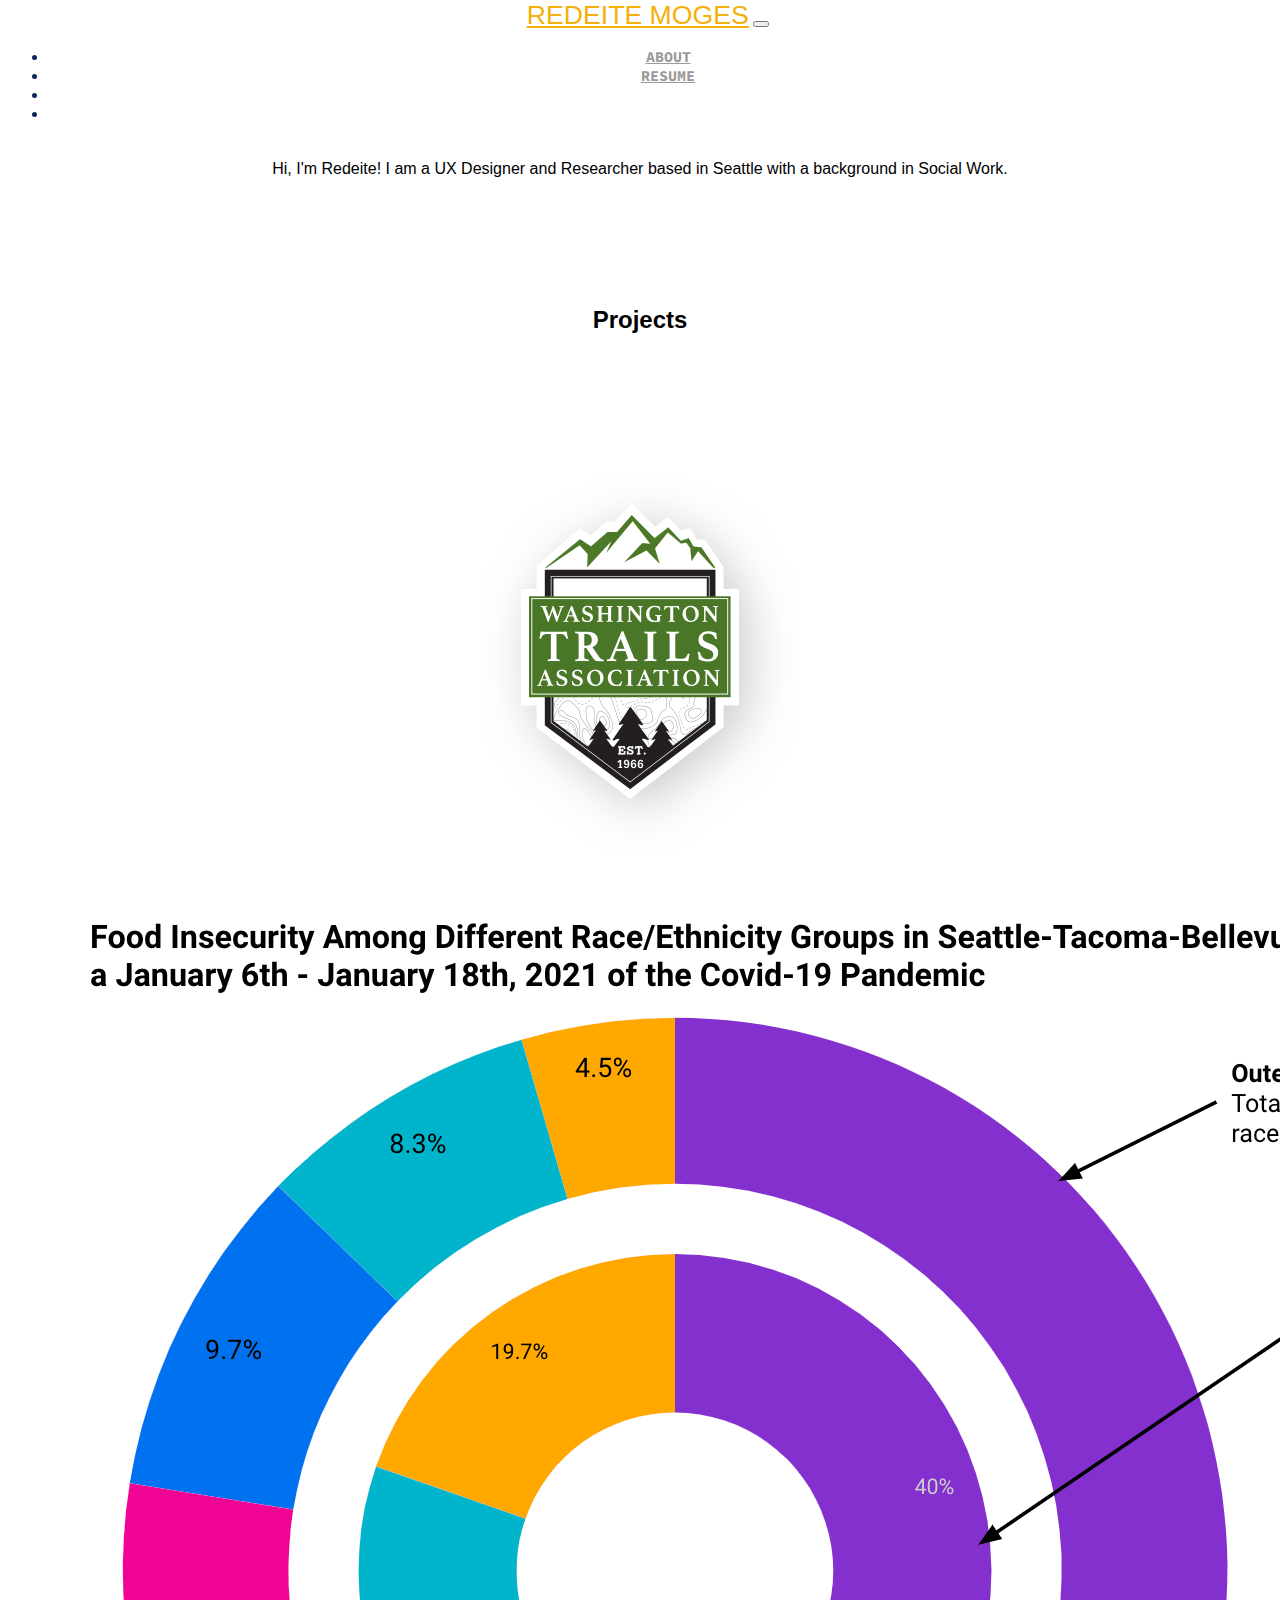
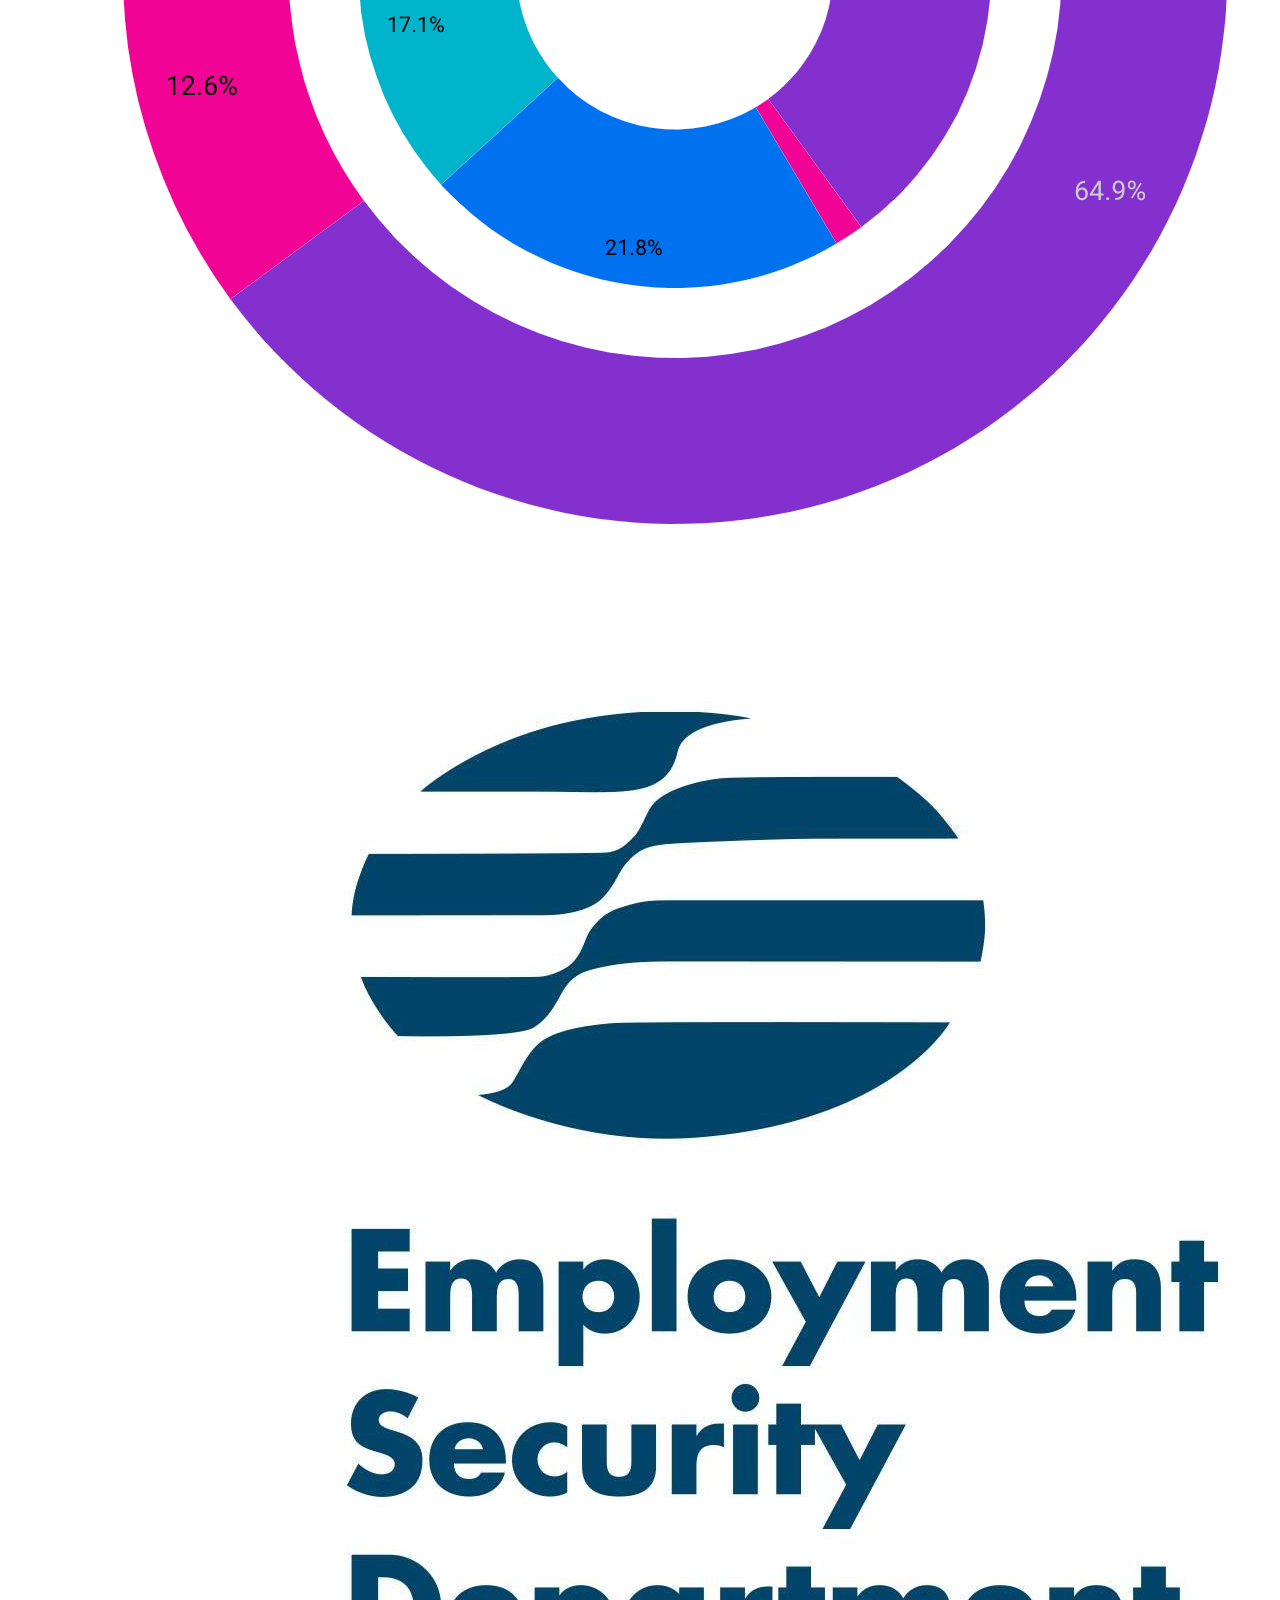
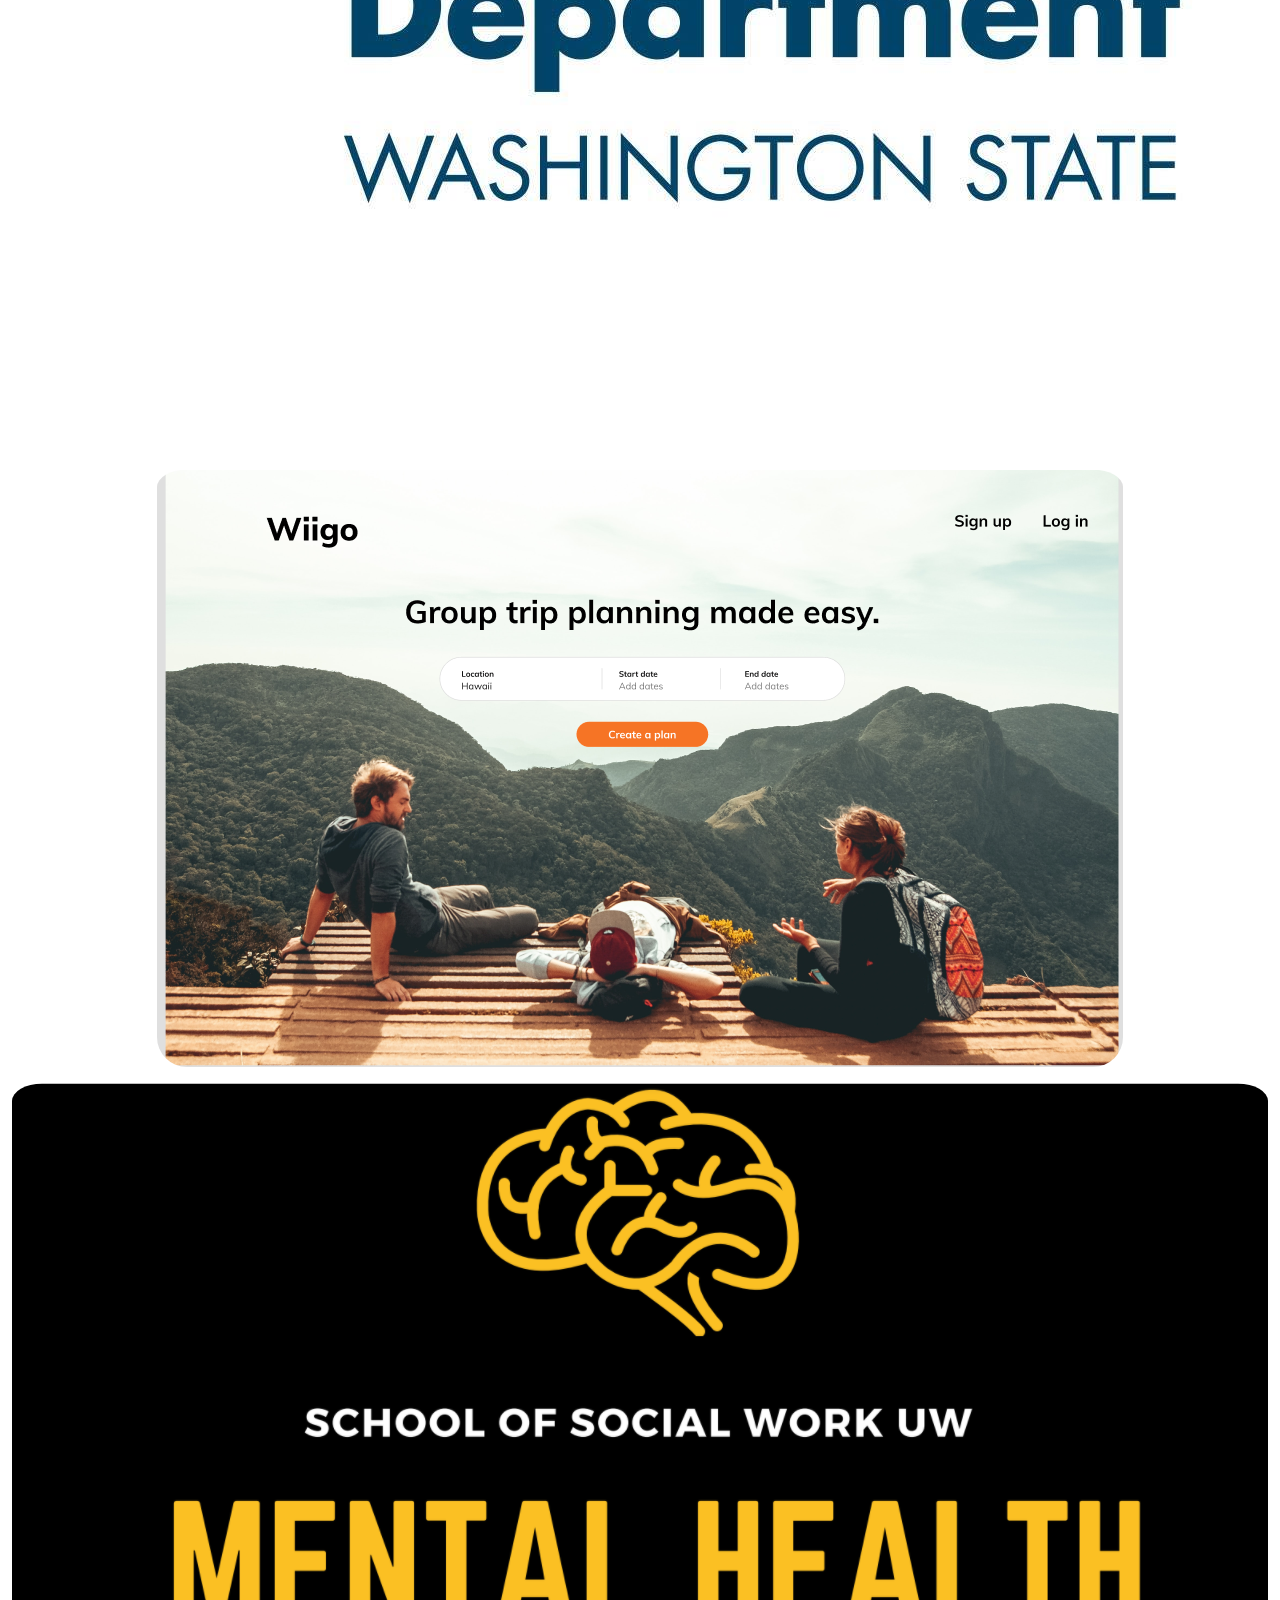
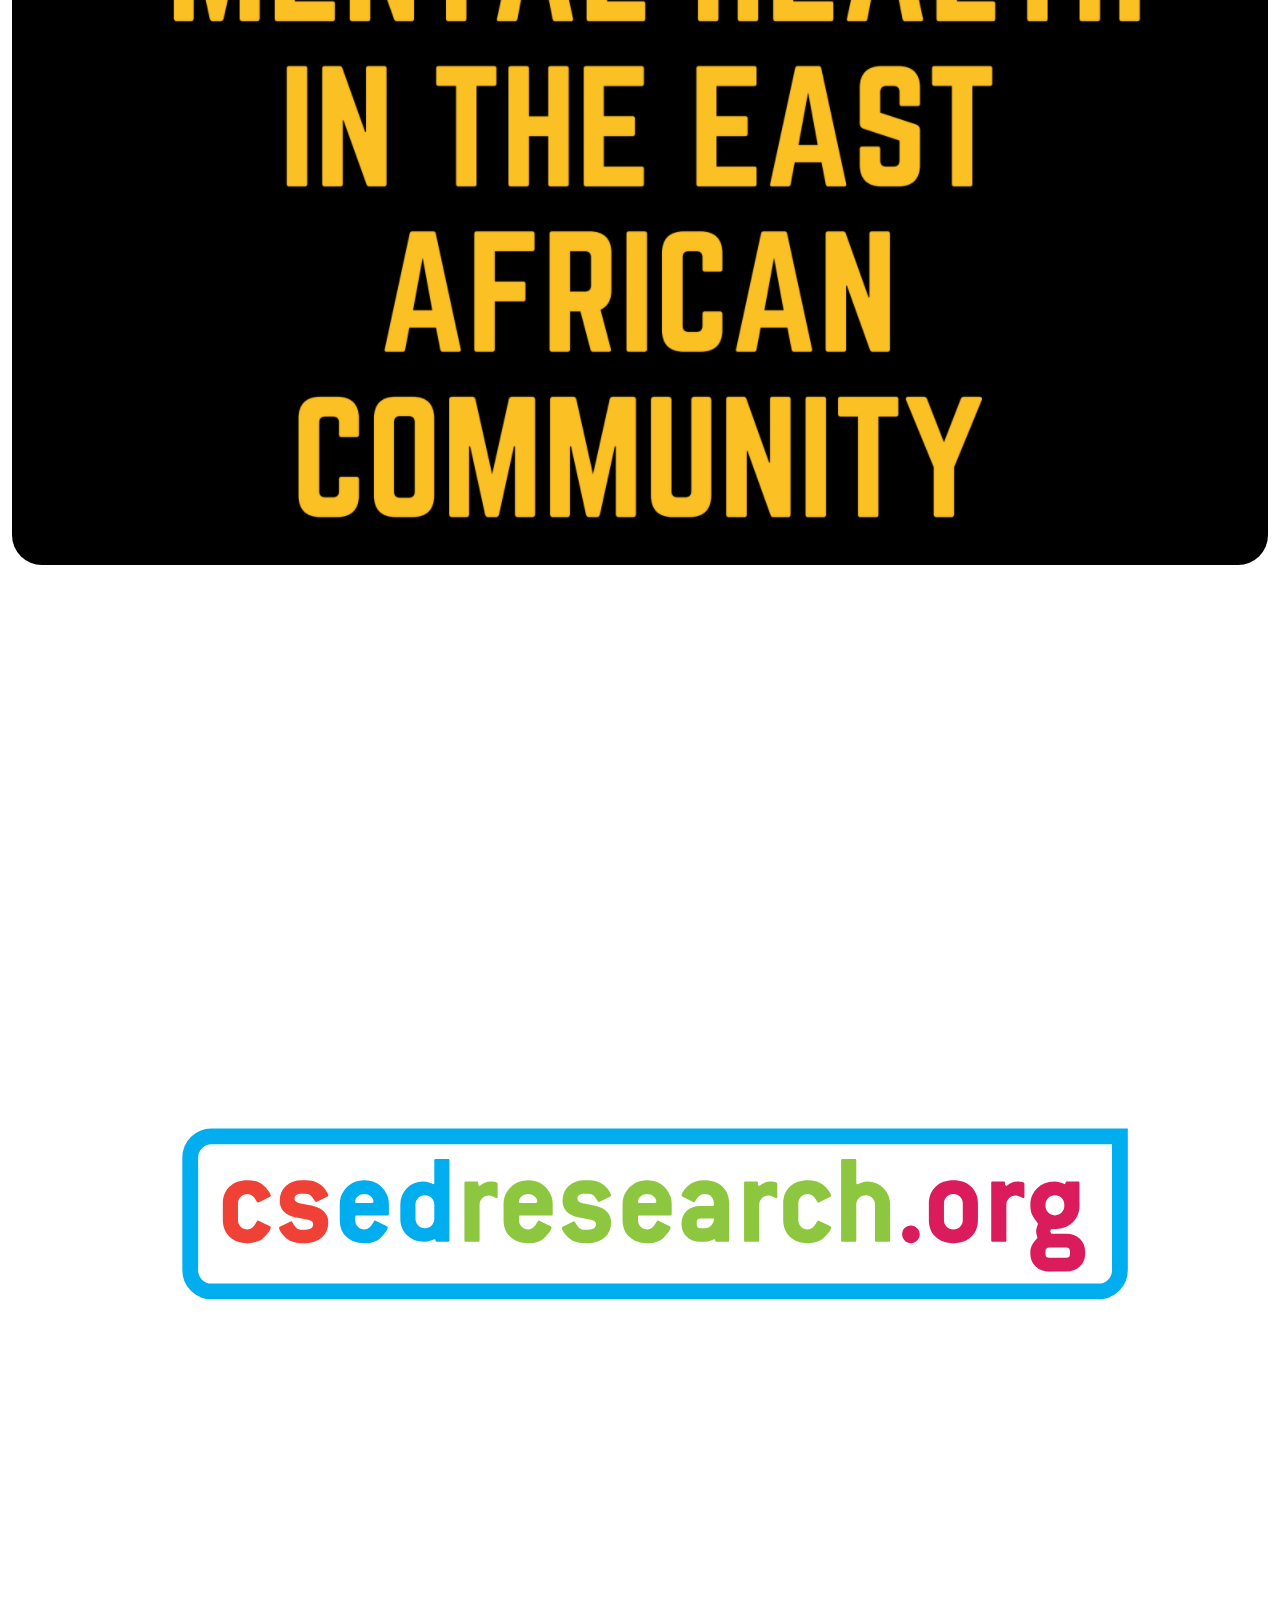
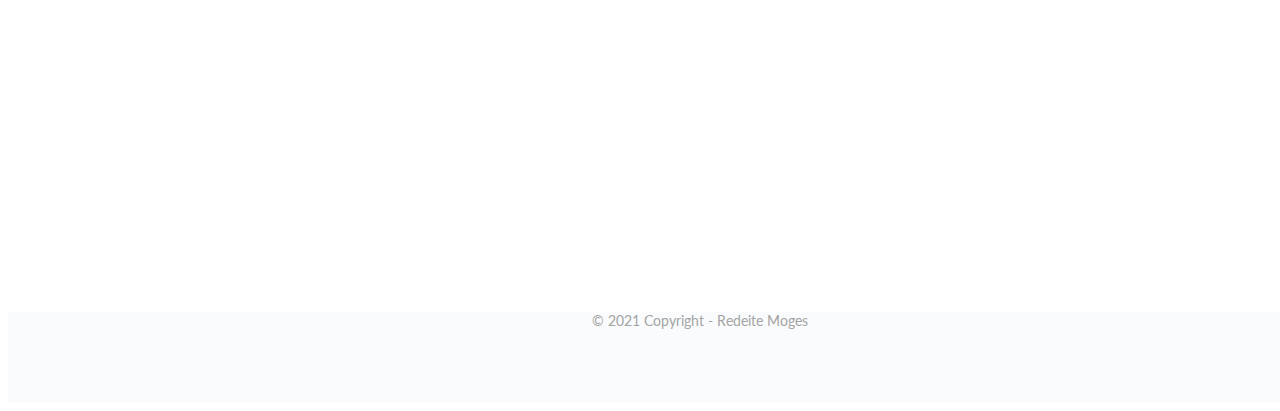
<file: index.html>
<!DOCTYPE html>
<html lang="en">
   <head>
      <meta charset="UTF-8">
      <meta name="viewport" content="width=device-width, initial-scale=1.0">
      <meta http-equiv="X-UA-Compatible" content="ie=edge">
      
      <!-- Compiled and minified CSS -->
      <link rel="stylesheet" href="https://cdn.jsdelivr.net/npm/bootstrap@4.5.3/dist/css/bootstrap.min.css" integrity="sha384-TX8t27EcRE3e/ihU7zmQxVncDAy5uIKz4rEkgIXeMed4M0jlfIDPvg6uqKI2xXr2" crossorigin="anonymous">
      <link rel="stylesheet" href="https://use.fontawesome.com/releases/v5.7.2/css/all.css" integrity="sha384-fnmOCqbTlWIlj8LyTjo7mOUStjsKC4pOpQbqyi7RrhN7udi9RwhKkMHpvLbHG9Sr" crossorigin="anonymous">
      
      <link rel="stylesheet" href="css/style.css" />
      <link rel="shortcut icon" href="assets/home-solid.svg">
      <title>Redeite Moges</title>
   </head>
   <body>
      <nav class="navbar navbar-expand-lg navbar-light fixed-top" id="mainNav">
         <a class="nav_brand" href="">REDEITE MOGES</a>
         <button class="navbar-toggler navbar-toggler-right collapsed" type="button" data-toggle="collapse" data-target="#navbarTogglerDemo03" aria-controls="navbarTogglerDemo03" aria-expanded="false" aria-label="Toggle navigation">
         <i class="fa fa-bars"></i>
         </button>
         <div class="collapse navbar-collapse" id="navbarTogglerDemo03">
            <ul class="navbar-nav ml-auto">
               <li class="nav-item">
                  <a class="nav-link " href="about.html" >ABOUT</a>
               </li>
               <li class="nav-item">
                  <a href="assets/resume.pdf" target="_blank" class="nav-link">RESUME</a>
               </li>

               <li class="nav-item">
                  <a href="https://www.linkedin.com/in/redeite-moges/" target="_blank" class="nav-link" >
                     <i class="fab fa-linkedin"></i>
                 </a>
               </li>

               <li class="nav-item">
                  <a href="mailto:mogesr@uw.edu?Subject=Hi%20Redeite!" class="nav-link" > <i class="fa fa-paper-plane"></i></a>
               </li>
            </ul>
         </div>
      </nav>

      <div class="container" id="about">
            <div class="card mb-2 imgBox">
              <div class="card-body ">
                <p class="card-text">
                Hi, I'm Redeite! I am a UX Designer and Researcher based in Seattle with a background in Social Work.</p>
              </div>
            </div>
      </div>

          <div class="container">
              <section id="projects"> 
            <h2>Projects</h2>
            <div class="row row-cols-1 row-cols-md-3 g-3">

              <a href="wtahikingapp.html" target="">
                <div class="col">
                  <div class="card">
                    <img src="assets/wta-logo.png" class="card-img-top" alt="...">
                    <div class="card-body">
                    </div>
                  </div>
                </div>
              </a>
              
              <a href="covidDataVis.html" target="">
                <div class="col">
                  <div class="card">
                    <img src="assets/covidViz.png" class="card-img-top" alt="...">
                    <div class="card-body">
                    </div>
                  </div>
                </div>
              </a>
              <a href="redesign.html" target="">
                <div class="col">
                  <div class="card">
                    <img src="assets/unemployment_pic.jpeg" class="card-img-top" alt="...">
                    <div class="card-body">
                    </div>
                  </div>
                </div>
              </a>
              <a href="wiigoGroupTravel.html" target="">
                <div class="col">
                  <div class="card">
                    <img src="assets/wiigo_logo.png" class="card-img-top" alt="...">
                    <div class="card-body">
                    </div>
                  </div>
                </div>
              </a>

              <a href="mentalHealthResearch.html" target="">
                <div class="col">
                  <div class="card">
                    <img src="assets/research.png" class="card-img-top" alt="...">
                    <div class="card-body">
                    </div>
                  </div>
                </div>
              </a>
            <a href="csEducation.html" target="">
              <div class="col">
                <div class="card">
                  <img src="./assets/csed_logo.svg" class="card-img-top" alt="...">
                  <div class="card-body">
                  </div>
                </div>
              </div>
            </a>
        </div>
      </section>
     </div>
      
      <footer class="page-footer font-small">
         <div class="footer-copyright text-center py-3">
            <p>© 2021 Copyright - Redeite Moges</p>
         </div>
      </footer>

      <script src="https://code.jquery.com/jquery-3.3.1.slim.min.js" integrity="sha384-q8i/X+965DzO0rT7abK41JStQIAqVgRVzpbzo5smXKp4YfRvH+8abtTE1Pi6jizo" crossorigin="anonymous"></script>
      <script src="https://cdnjs.cloudflare.com/ajax/libs/popper.js/1.14.7/umd/popper.min.js" integrity="sha384-UO2eT0CpHqdSJQ6hJty5KVphtPhzWj9WO1clHTMGa3JDZwrnQq4sF86dIHNDz0W1" crossorigin="anonymous"></script>
      <script src="https://stackpath.bootstrapcdn.com/bootstrap/4.3.1/js/bootstrap.min.js" integrity="sha384-JjSmVgyd0p3pXB1rRibZUAYoIIy6OrQ6VrjIEaFf/nJGzIxFDsf4x0xIM+B07jRM" crossorigin="anonymous"></script>
   </body>
</html>
</file>
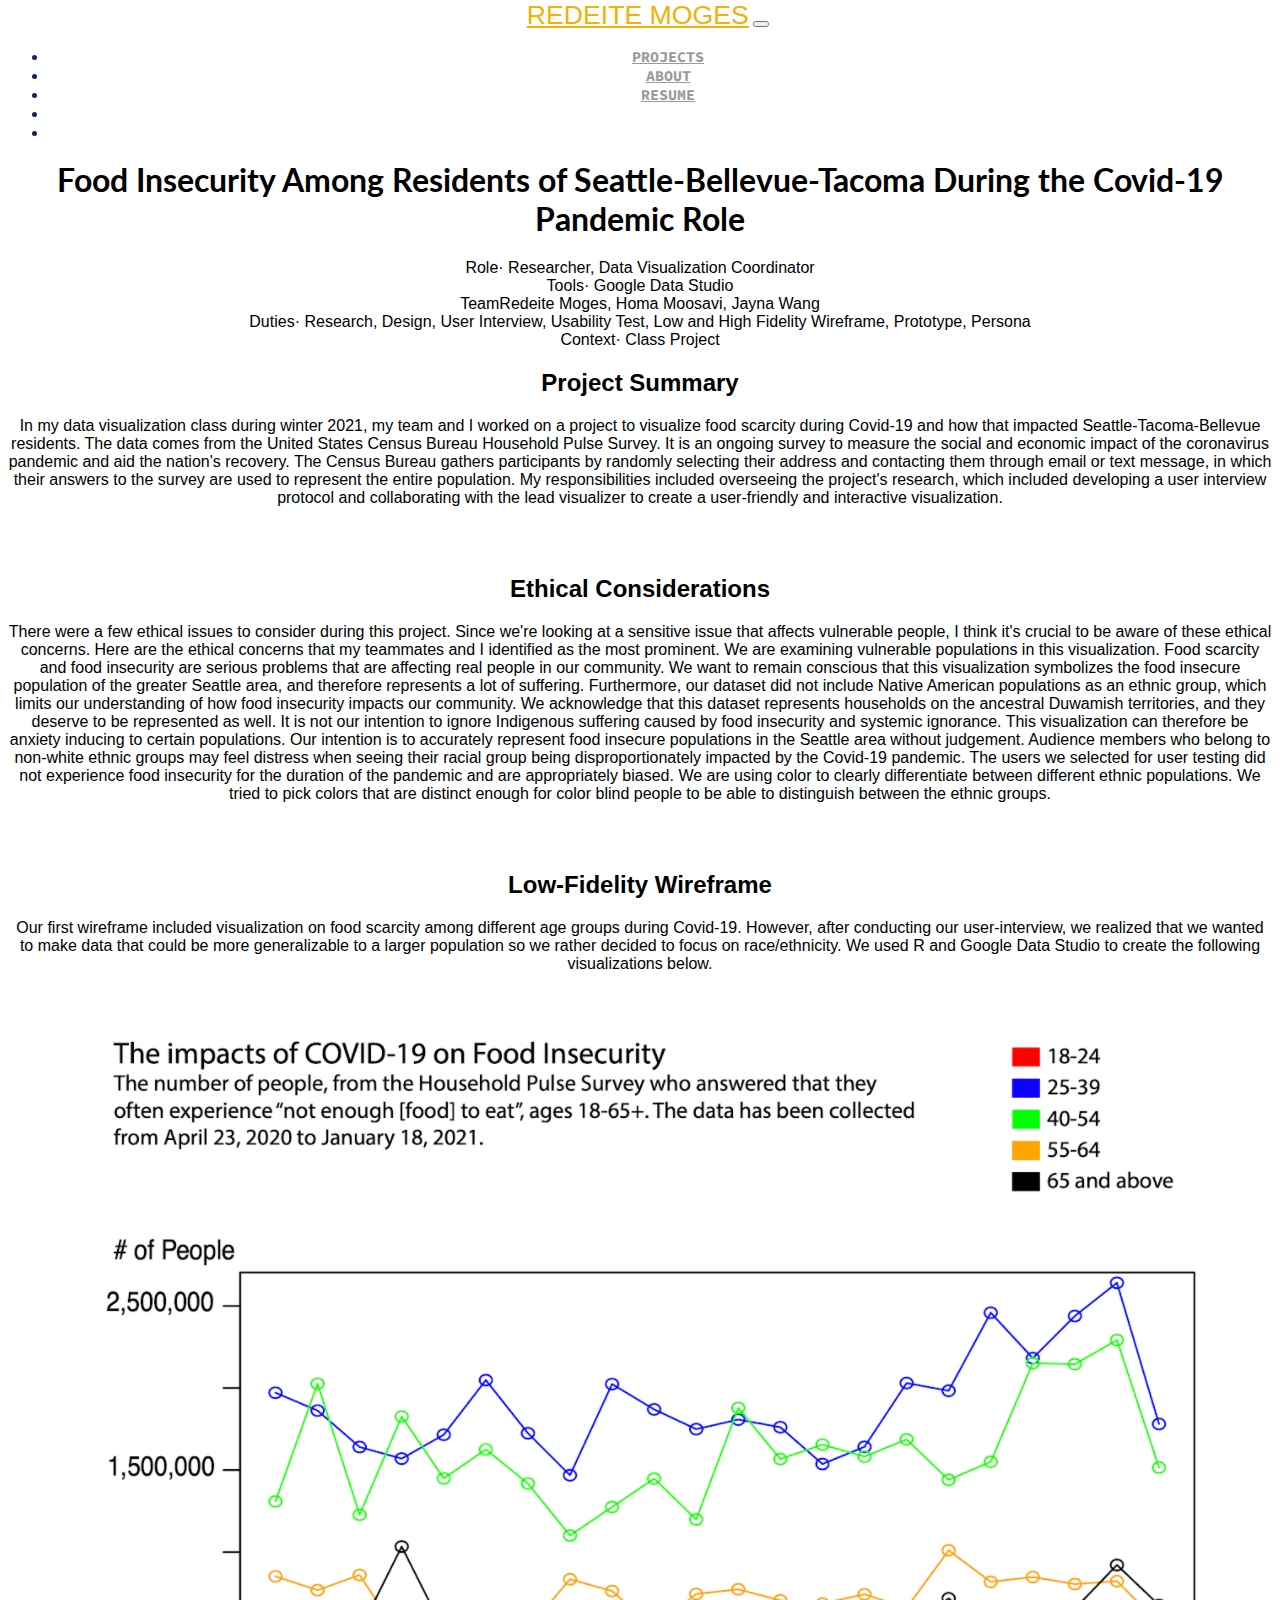
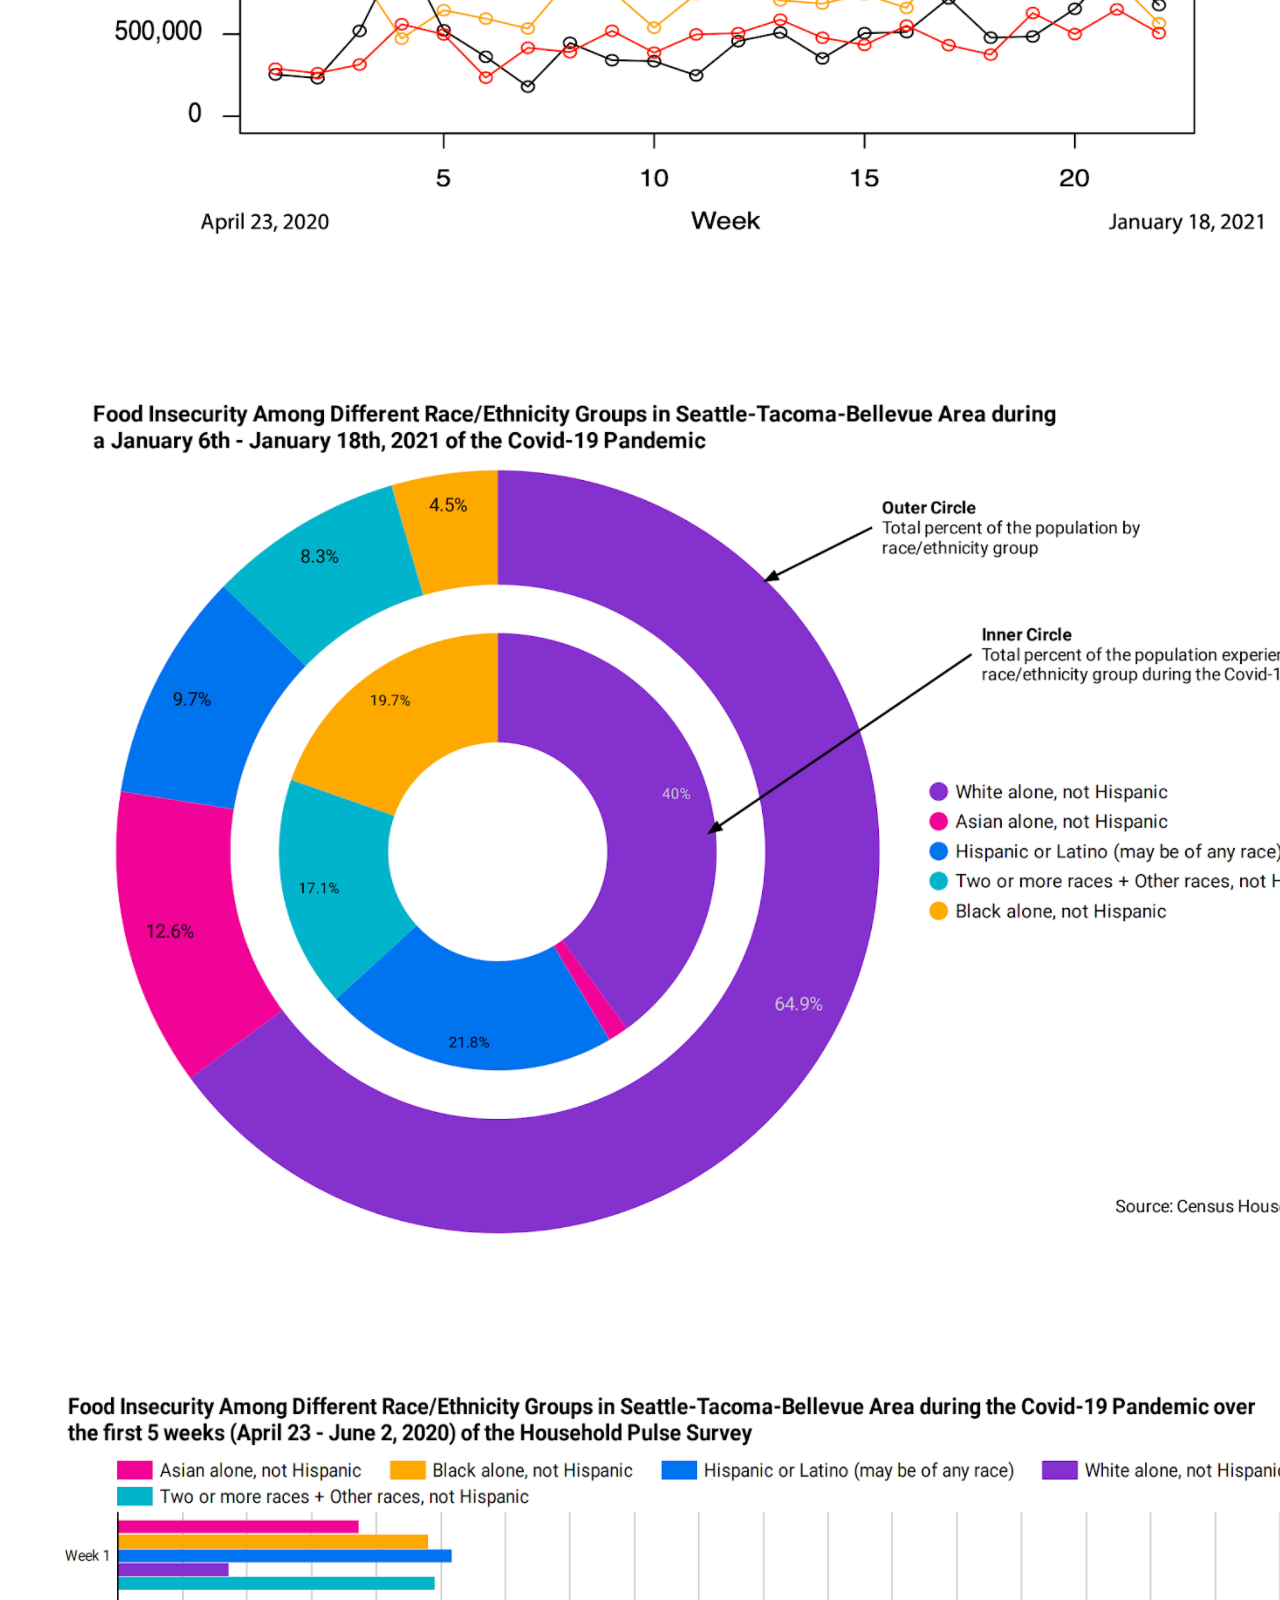
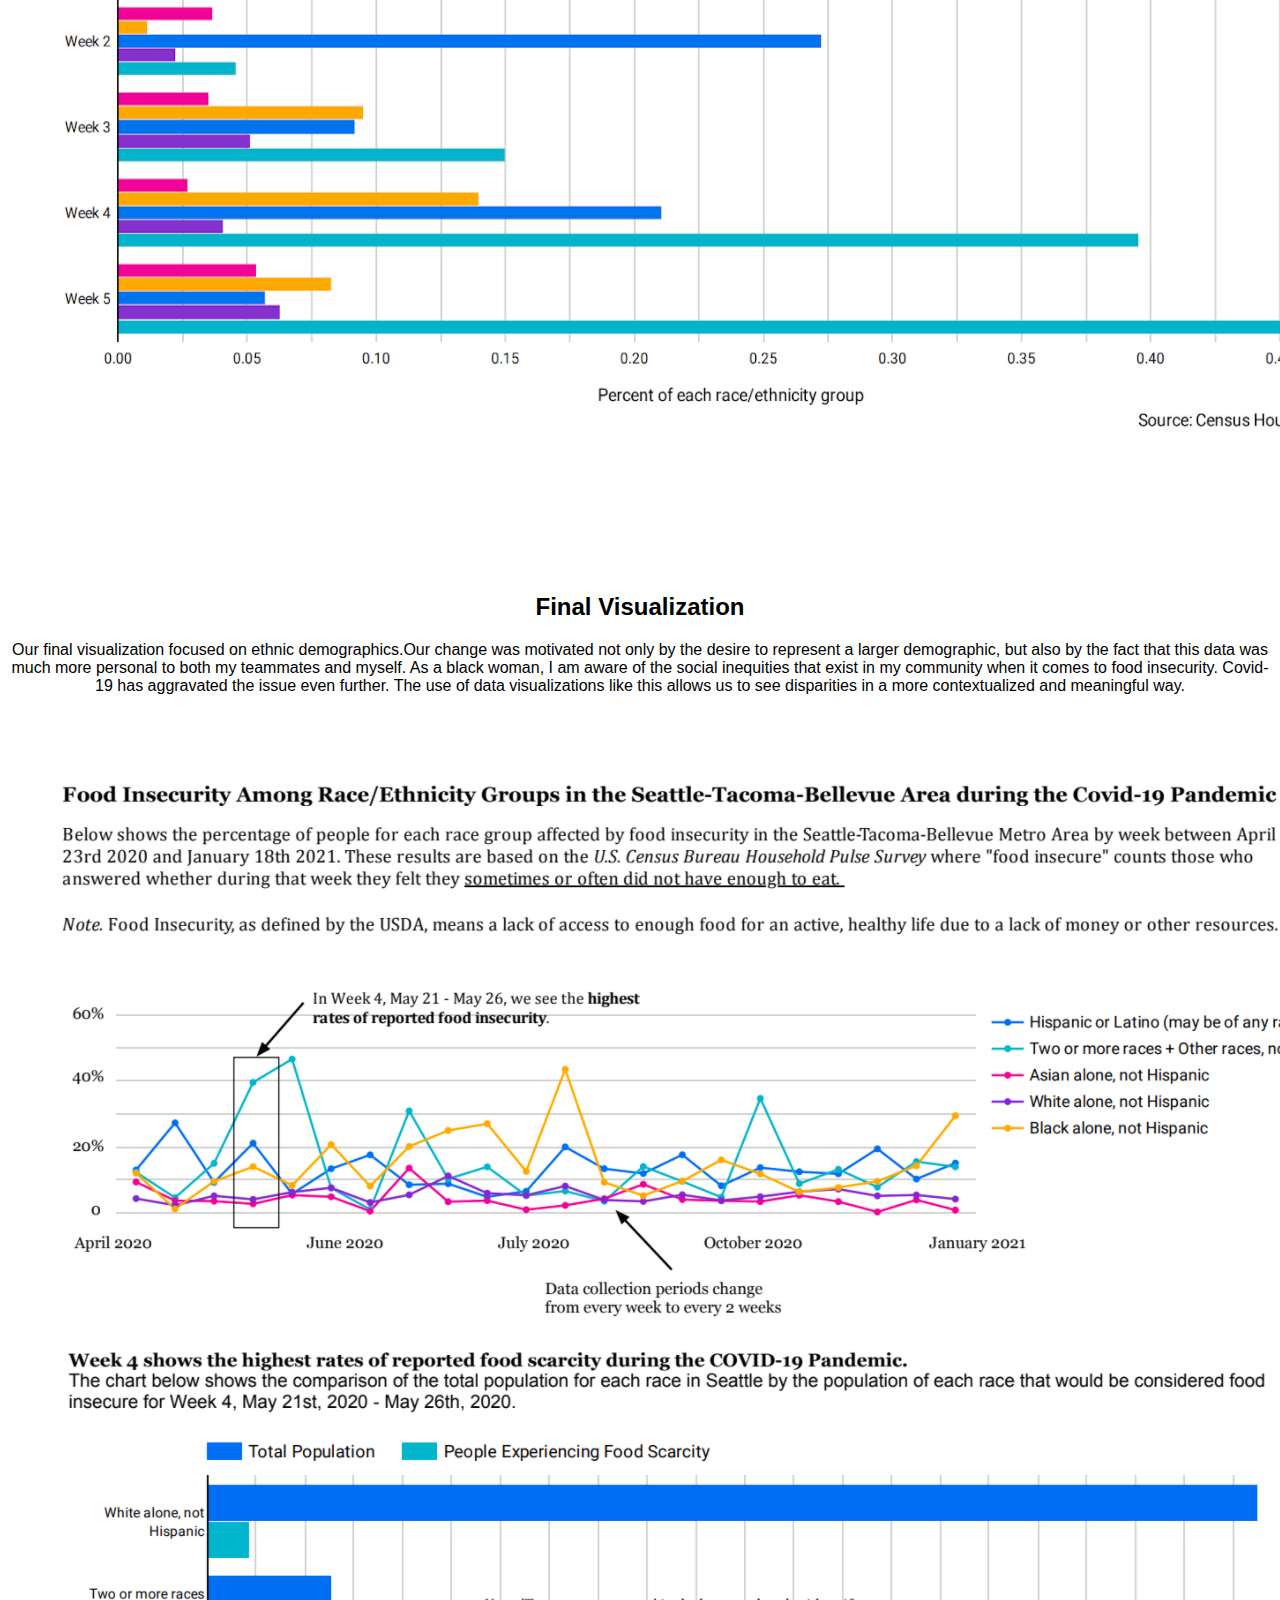
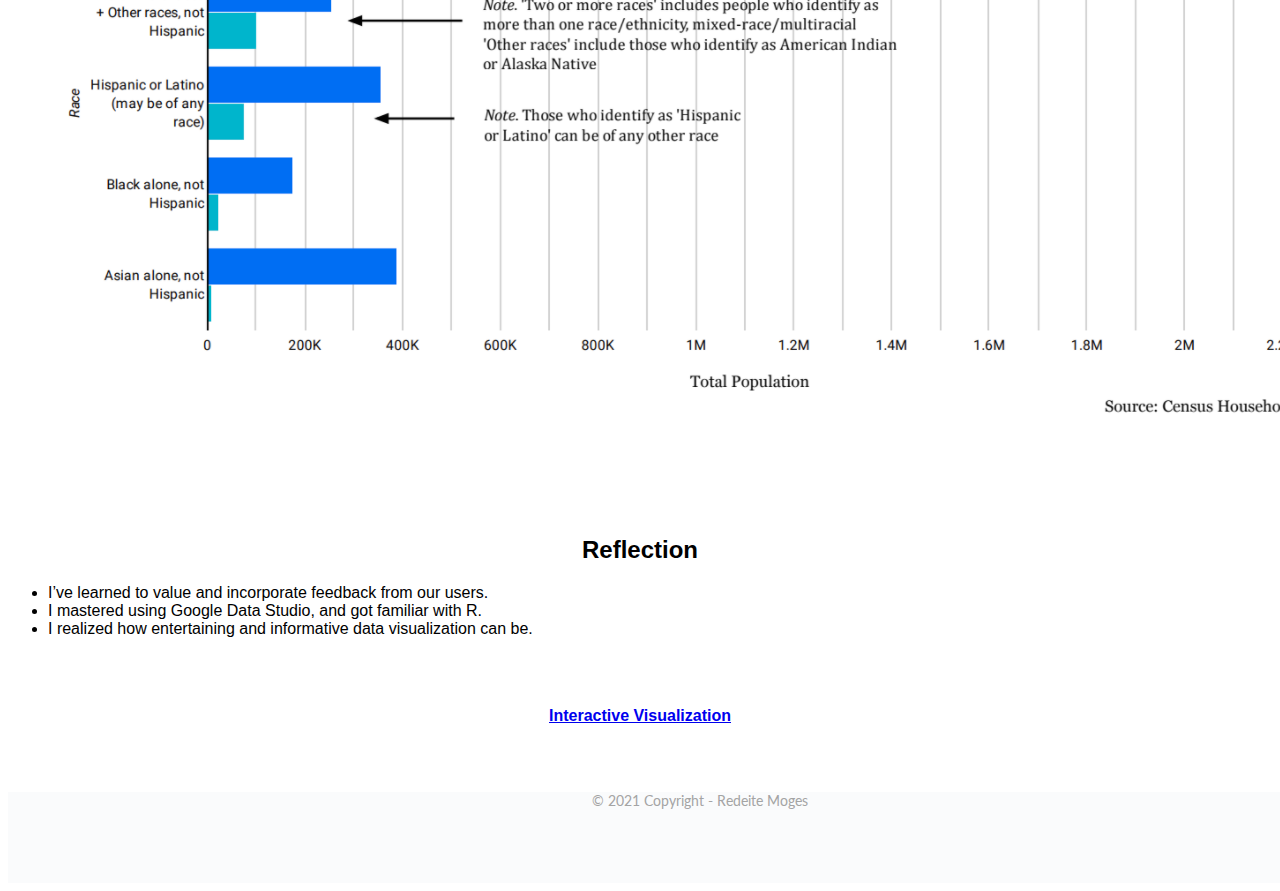
<file: covidDataVis.html>
<!DOCTYPE html>
<html lang="en">
   <head>
      <meta charset="UTF-8">
      <meta name="viewport" content="width=device-width, initial-scale=1.0">
      <meta http-equiv="X-UA-Compatible" content="ie=edge">
      
      <!-- Compiled and minified CSS -->
      <link rel="stylesheet" href="https://cdn.jsdelivr.net/npm/bootstrap@4.5.3/dist/css/bootstrap.min.css" integrity="sha384-TX8t27EcRE3e/ihU7zmQxVncDAy5uIKz4rEkgIXeMed4M0jlfIDPvg6uqKI2xXr2" crossorigin="anonymous">
      <link rel="stylesheet" href="https://use.fontawesome.com/releases/v5.7.2/css/all.css" integrity="sha384-fnmOCqbTlWIlj8LyTjo7mOUStjsKC4pOpQbqyi7RrhN7udi9RwhKkMHpvLbHG9Sr" crossorigin="anonymous">
      
      <link rel="stylesheet" href="css/style.css" />
      <link rel="shortcut icon" href="assets/layer-group-solid.svg">
      <title>Covid-19 Data Visualization </title>
   </head>
   <body>
      <nav class="navbar navbar-expand-lg navbar-light fixed-top" id="mainNav">
         <a class="nav_brand" href="index.html">REDEITE MOGES</a>
         <button class="navbar-toggler navbar-toggler-right collapsed" type="button" data-toggle="collapse" data-target="#navbarTogglerDemo03" aria-controls="navbarTogglerDemo03" aria-expanded="false" aria-label="Toggle navigation">
         <i class="fa fa-bars"></i>
         </button>
         <div class="collapse navbar-collapse" id="navbarTogglerDemo03">
            <ul class="navbar-nav ml-auto">
                <li class="nav-item">
                    <a class="nav-link " href="index.html" >PROJECTS</a>
                 </li>
                <li class="nav-item">
                    <a class="nav-link " href="about.html" >ABOUT</a>
                 </li>
                 <li class="nav-item">
                    <a href="assets/resume.pdf" target="_blank" class="nav-link">RESUME</a>
                 </li>
  
                 <li class="nav-item">
                    <a href="https://www.linkedin.com/in/redeite-moges/" target="_blank" class="nav-link" >
                       <i class="fab fa-linkedin"></i>
                   </a>
                 </li>
  
                 <li class="nav-item">
                    <a href="mailto:mogesr@uw.edu?Subject=Hi%20Redeite!" class="nav-link" > <i class="fa fa-paper-plane"></i></a>
                 </li>
            </ul>
         </div>
      </nav>

      <div class="container" id="poster">
        <div class="card mb-3 titleBox">
         <h1>Food Insecurity Among Residents of Seattle-Bellevue-Tacoma During the Covid-19 Pandemic Role</h1> 
         <div><span class="badge badge-success badge-pill">Role</span><span class="middot-divider">&middot;</span> Researcher, Data Visualization Coordinator </div>
         <div><span class="badge badge-success badge-pill">Tools</span><span class="middot-divider">&middot;</span> Google Data Studio </div>
         <div><span class="badge badge-success badge-pill">Team</span><span class="middot-divider">Redeite Moges, Homa Moosavi, Jayna Wang</span></div>
         <div><span class="badge badge-success badge-pill">Duties</span><span class="middot-divider">&middot;</span>  Research, Design, User Interview, Usability Test, Low and High Fidelity Wireframe, Prototype, Persona</div> 
         <div><span class="badge badge-success badge-pill">Context</span><span class="middot-divider">&middot;</span> Class Project</div> 
        </div>
      </div>

       <div class="container">
         <section id="abstract">
           <div class="titles">
             <i class="fas fa-graduation-cap fa-4x icons"></i>
             <h2>Project Summary </h2>
           </div>
           <p class="card-text">
            In my data visualization class during winter 2021, my team and I worked on a project to visualize food scarcity during Covid-19 and how that impacted Seattle-Tacoma-Bellevue residents. The data comes from the United States Census Bureau Household Pulse Survey. It is an ongoing survey to measure the social and economic impact of the coronavirus pandemic and aid the nation's recovery. The Census Bureau gathers participants by randomly selecting their address and contacting them through email or text message, in which their answers to the survey are used to represent the entire population. My responsibilities included overseeing the project's research, which included developing a user interview protocol and collaborating with the lead visualizer to create a user-friendly and interactive visualization.
           </p>
        </section>
      </div>

       <div class="container">
         <section id="solution">
           <div class="titles">
             <i class="fas fa-graduation-cap fa-4x icons"></i>
             <h2>Ethical Considerations</h2>
           </div>
           <p class="card-text">
            There were a few ethical issues to consider during this project. Since we're looking at a sensitive issue that affects vulnerable people, I think it's crucial to be aware of these ethical concerns. Here are the ethical concerns that my teammates and I identified as the most prominent.
            We are examining vulnerable populations in this visualization. Food scarcity and food insecurity are serious problems that are affecting real people in our community. We want to remain conscious that this visualization symbolizes the food insecure population of the greater Seattle area, and therefore represents a lot of suffering. Furthermore, our dataset did not include Native American populations as an ethnic group, which limits our understanding of how food insecurity impacts our community. We acknowledge that this dataset represents households on the ancestral Duwamish territories, and they deserve to be represented as well. It is not our intention to ignore Indigenous suffering caused by food insecurity and systemic ignorance. This visualization can therefore be anxiety inducing to certain populations. Our intention is to accurately represent food insecure populations in the Seattle area without judgement. Audience members who belong to non-white ethnic groups may feel distress when seeing their racial group being disproportionately impacted by the Covid-19 pandemic. The users we selected for user testing did not experience food insecurity for the duration of the pandemic and are appropriately biased. We are using color to clearly differentiate between different ethnic populations. We tried to pick colors that are distinct enough for color blind people to be able to distinguish between the ethnic groups. 
        </p>
         </section>
       </div>


       <div class="container">
         <section id="solution">
           <div class="titles">
             <i class="fas fa-graduation-cap fa-4x icons"></i>
             <h2>Low-Fidelity Wireframe</h2>
           </div>
           <p class="card-text">
            Our first wireframe included visualization on food scarcity among different age groups during Covid-19. However, after conducting our user-interview, we realized that we wanted to make data that could be more generalizable to a larger population so we rather decided to focus on race/ethnicity. We used R and Google Data Studio to create the following visualizations below. 
            <img class="card-img-top" role="img" id="profile_pic" src="./assets/impact.png" alt="...">
            <img class="card-img-top" role="img" id="profile_pic" src="./assets/byrace.png" alt="...">
            <img class="card-img-top" role="img" id="profile_pic" src="./assets/byrace2.png" alt="...">
        </p>
         </section>
       </div>

       <div class="container">
        <section id="solution">
          <div class="titles">
            <i class="fas fa-graduation-cap fa-4x icons"></i>
            <h2>Final Visualization </h2>
          </div>
          <p class="card-text">
            Our final visualization focused on ethnic demographics.Our change was motivated not only by the desire to represent a larger demographic, but also by the fact that this data was much more personal to both my teammates and myself. As a black woman, I am aware of the social inequities that exist in my community when it comes to food insecurity. Covid-19 has aggravated the issue even further. The use of data visualizations like this allows us to see disparities in a more contextualized and meaningful way.
        </p>
        <img class="card-img-top" role="img" id="profile_pic" src="./assets/pulsesurvey.png" alt="...">

        </section>
      </div>

       <div class="container">
         <section id="reflection">
           <div class="titles">
             <i class="fas fa-graduation-cap fa-4x icons"></i>
             <h2>Reflection</h2>
             <ul>
                <li>I’ve learned to value and incorporate feedback from our users.</li>
                <li>I mastered using Google Data Studio, and got familiar with R.</li>
                <li>I realized how entertaining and informative data visualization can be.</li>
            </ul>
           </div>
         </section>
       </div>

       <div class="container">
        <section id="solution">
          <div class="titles">
            <i class="fas fa-graduation-cap fa-4x icons"></i>
            </div>
            <a href="https://datastudio.google.com/u/3/reporting/a8e41521-a030-4970-bd82-361066477d25/page/utS4B" target="_blank"><h4>Interactive Visualization</h4></a>
        </section>
        </div>
       


       
      <footer class="page-footer font-small">
         <div class="footer-copyright text-center py-3">
            <p>© 2021 Copyright - Redeite Moges</p>
         </div>
      </footer>

      <script src="https://code.jquery.com/jquery-3.3.1.slim.min.js" integrity="sha384-q8i/X+965DzO0rT7abK41JStQIAqVgRVzpbzo5smXKp4YfRvH+8abtTE1Pi6jizo" crossorigin="anonymous"></script>
      <script src="https://cdnjs.cloudflare.com/ajax/libs/popper.js/1.14.7/umd/popper.min.js" integrity="sha384-UO2eT0CpHqdSJQ6hJty5KVphtPhzWj9WO1clHTMGa3JDZwrnQq4sF86dIHNDz0W1" crossorigin="anonymous"></script>
      <script src="https://stackpath.bootstrapcdn.com/bootstrap/4.3.1/js/bootstrap.min.js" integrity="sha384-JjSmVgyd0p3pXB1rRibZUAYoIIy6OrQ6VrjIEaFf/nJGzIxFDsf4x0xIM+B07jRM" crossorigin="anonymous"></script>
   </body>
</html>
</file>
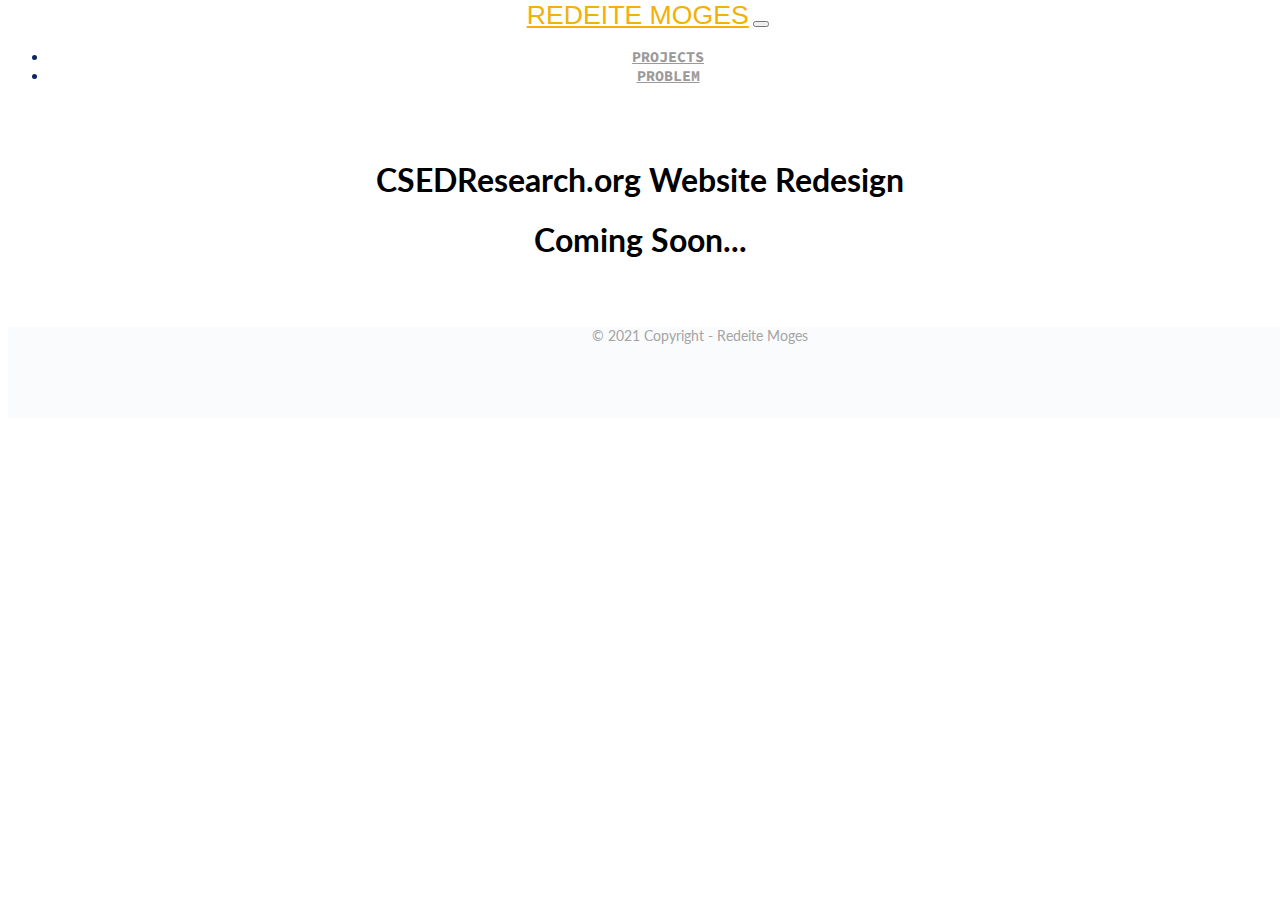
<file: csEducation.html>
<!DOCTYPE html>
<html lang="en">
   <head>
      <meta charset="UTF-8">
      <meta name="viewport" content="width=device-width, initial-scale=1.0">
      <meta http-equiv="X-UA-Compatible" content="ie=edge">
      
      <!-- Compiled and minified CSS -->
      <link rel="stylesheet" href="https://cdn.jsdelivr.net/npm/bootstrap@4.5.3/dist/css/bootstrap.min.css" integrity="sha384-TX8t27EcRE3e/ihU7zmQxVncDAy5uIKz4rEkgIXeMed4M0jlfIDPvg6uqKI2xXr2" crossorigin="anonymous">
      <link rel="stylesheet" href="https://use.fontawesome.com/releases/v5.7.2/css/all.css" integrity="sha384-fnmOCqbTlWIlj8LyTjo7mOUStjsKC4pOpQbqyi7RrhN7udi9RwhKkMHpvLbHG9Sr" crossorigin="anonymous">
      
      <link rel="stylesheet" href="css/style.css" />
      <link rel="shortcut icon" href="assets/layer-group-solid.svg">
      <title>CSEDResearch</title>
   </head>
   <body>
      <nav class="navbar navbar-expand-lg navbar-light fixed-top" id="mainNav">
         <a class="nav_brand" href="index.html">REDEITE MOGES</a>
         <button class="navbar-toggler navbar-toggler-right collapsed" type="button" data-toggle="collapse" data-target="#navbarTogglerDemo03" aria-controls="navbarTogglerDemo03" aria-expanded="false" aria-label="Toggle navigation">
         <i class="fa fa-bars"></i>
         </button>
         <div class="collapse navbar-collapse" id="navbarTogglerDemo03">
            <ul class="navbar-nav ml-auto">
                <li class="nav-item">
                    <a class="nav-link " href="index.html" >PROJECTS</a>
                 </li>
               <li class="nav-item">
                  <a class="nav-link " href="#poster">PROBLEM</a>
               </li>
               <!-- <li class="nav-item">
                  <a class="nav-link " href="#abstract">ABSTRACT</a>
               </li> -->
            </ul>
         </div>
      </nav>

      <div class="container" id="poster">
        <div class="card mb-3 titleBox">
         <h1>CSEDResearch.org Website Redesign </h1> 
         <!-- <div><span class="badge badge-success badge-pill">Role</span><span class="middot-divider">&middot;</span> Lead User Researcher, Designer (Mobile) </div>
         <div><span class="badge badge-success badge-pill">Duties</span><span class="middot-divider">&middot;</span>  Research, Design, User Interview, Usability Test, Low and High Fidelity Wireframe, Prototype, Persona</div> 
         <div><span class="badge badge-success badge-pill">Context</span><span class="middot-divider">&middot;</span> Class Project</div> 
         <div><span class="badge badge-success badge-pill">Team</span> <span class="middot-divider">&middot;</span>Redeite Moges, Mellisa Henry, Minjoo Kim, and Zac Zhu </div> -->
        </div>
      </div>


      <div class="container">
        <section id="solution">
          <div class="titles">
            <i class="fas fa-graduation-cap fa-4x icons"></i>
            <h1>Coming Soon...</h1>
          </div>
         
        </section>
      </div>


      <footer class="page-footer font-small">
         <div class="footer-copyright text-center py-3">
            <p>© 2021 Copyright - Redeite Moges</p>
         </div>
      </footer>

      <script src="https://code.jquery.com/jquery-3.3.1.slim.min.js" integrity="sha384-q8i/X+965DzO0rT7abK41JStQIAqVgRVzpbzo5smXKp4YfRvH+8abtTE1Pi6jizo" crossorigin="anonymous"></script>
      <script src="https://cdnjs.cloudflare.com/ajax/libs/popper.js/1.14.7/umd/popper.min.js" integrity="sha384-UO2eT0CpHqdSJQ6hJty5KVphtPhzWj9WO1clHTMGa3JDZwrnQq4sF86dIHNDz0W1" crossorigin="anonymous"></script>
      <script src="https://stackpath.bootstrapcdn.com/bootstrap/4.3.1/js/bootstrap.min.js" integrity="sha384-JjSmVgyd0p3pXB1rRibZUAYoIIy6OrQ6VrjIEaFf/nJGzIxFDsf4x0xIM+B07jRM" crossorigin="anonymous"></script>
   </body>
</html>
</file>
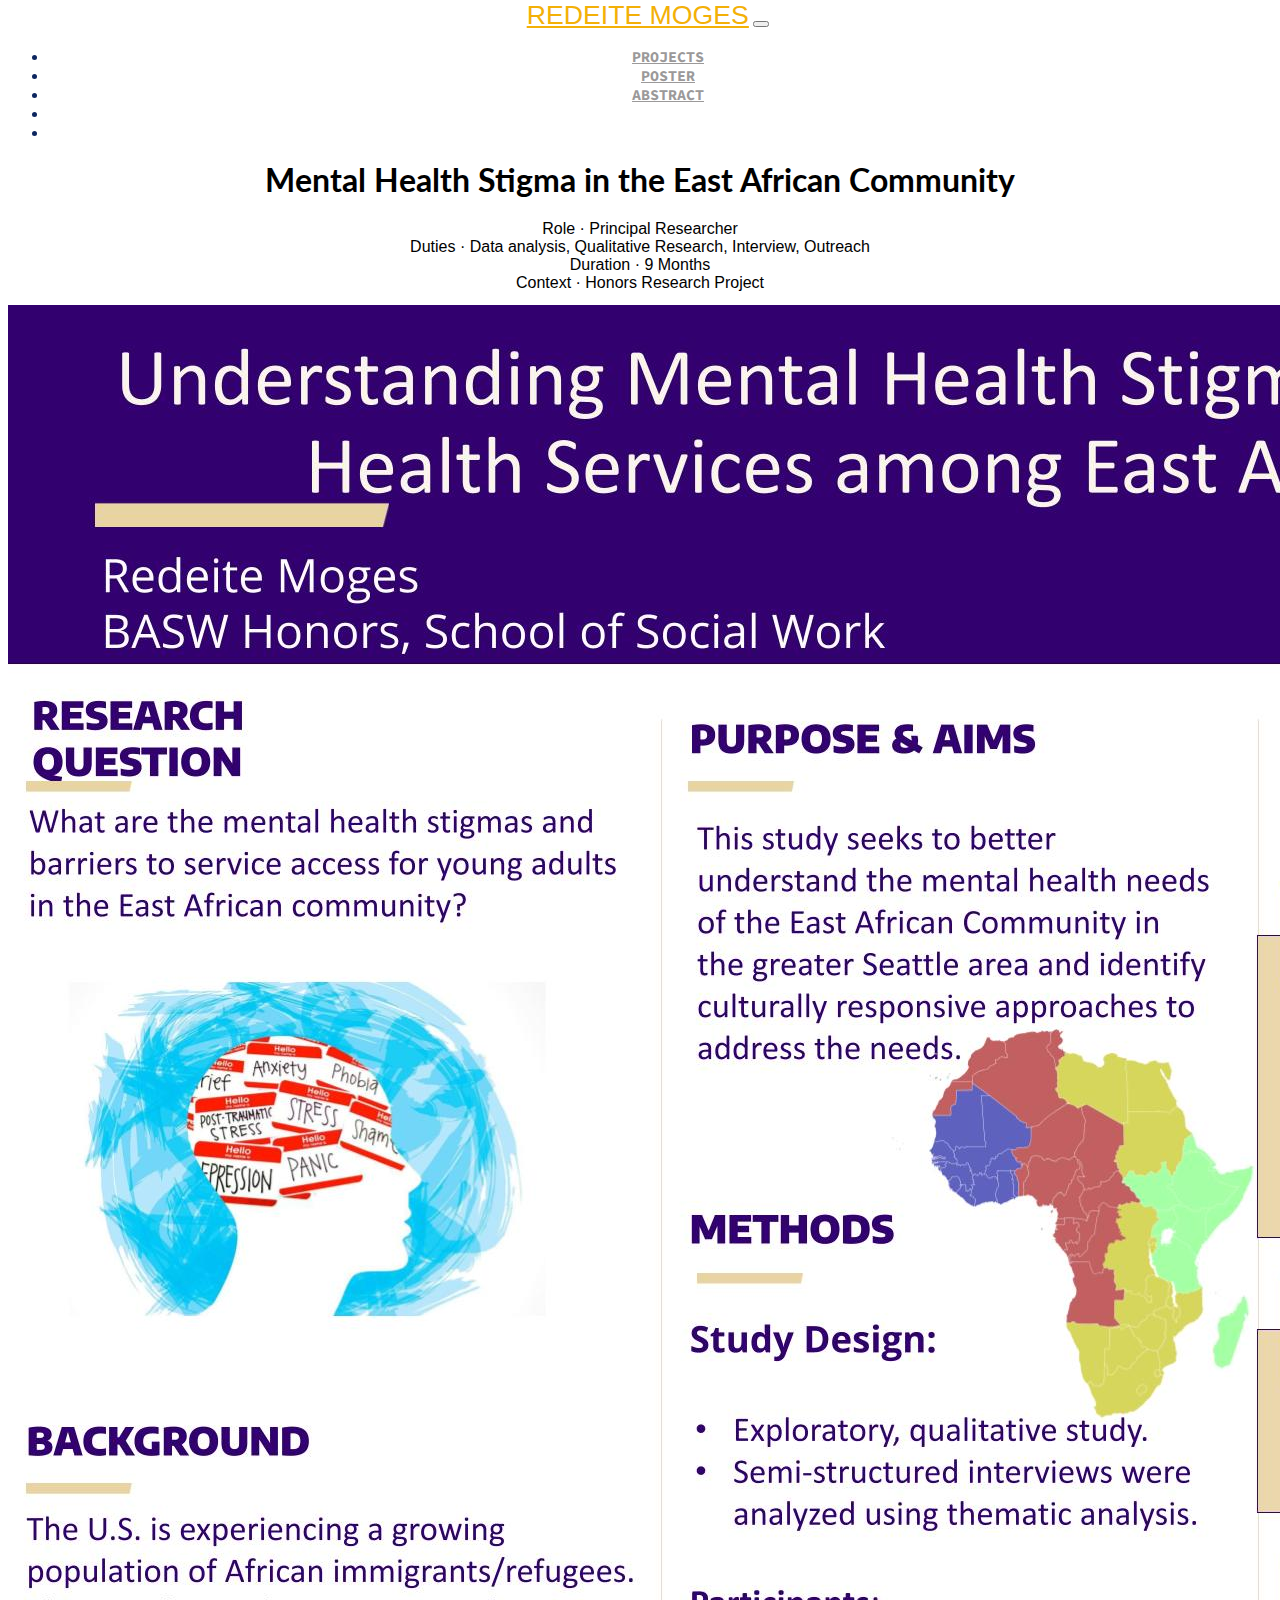
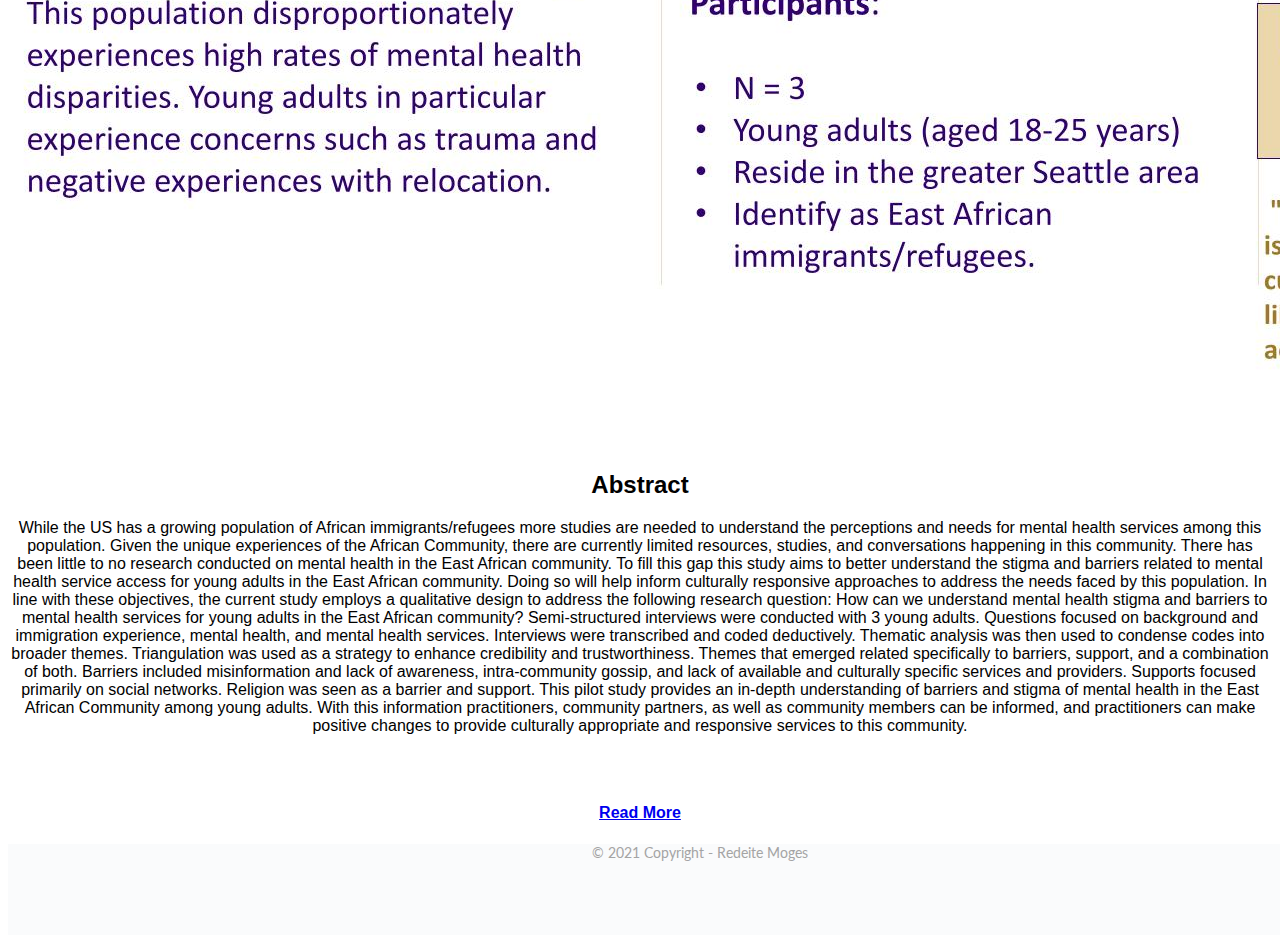
<file: mentalHealthResearch.html>
<!DOCTYPE html>
<html lang="en">
   <head>
      <meta charset="UTF-8">
      <meta name="viewport" content="width=device-width, initial-scale=1.0">
      <meta http-equiv="X-UA-Compatible" content="ie=edge">
      
      <!-- Compiled and minified CSS -->
      <link rel="stylesheet" href="https://cdn.jsdelivr.net/npm/bootstrap@4.5.3/dist/css/bootstrap.min.css" integrity="sha384-TX8t27EcRE3e/ihU7zmQxVncDAy5uIKz4rEkgIXeMed4M0jlfIDPvg6uqKI2xXr2" crossorigin="anonymous">
      <link rel="stylesheet" href="https://use.fontawesome.com/releases/v5.7.2/css/all.css" integrity="sha384-fnmOCqbTlWIlj8LyTjo7mOUStjsKC4pOpQbqyi7RrhN7udi9RwhKkMHpvLbHG9Sr" crossorigin="anonymous">
      
      <link rel="stylesheet" href="css/style.css" />
      <link rel="shortcut icon" href="assets/search-solid.svg">
      <title>Mental Health Research</title>
   </head>
   <body>
      <nav class="navbar navbar-expand-lg navbar-light fixed-top" id="mainNav">
         <a class="nav_brand" href="index.html">REDEITE MOGES</a>
         <button class="navbar-toggler navbar-toggler-right collapsed" type="button" data-toggle="collapse" data-target="#navbarTogglerDemo03" aria-controls="navbarTogglerDemo03" aria-expanded="false" aria-label="Toggle navigation">
         <i class="fa fa-bars"></i>
         </button>
         <div class="collapse navbar-collapse" id="navbarTogglerDemo03">
            <ul class="navbar-nav ml-auto">
               <li class="nav-item">
                  <a class="nav-link " href="index.html" >PROJECTS</a>
               </li>
               <li class="nav-item">
                  <a class="nav-link " href="#poster">POSTER</a>
               </li>
               <li class="nav-item">
                  <a class="nav-link " href="#abstract">ABSTRACT</a>
               </li>
               <li class="nav-item">
                  <a href="https://www.linkedin.com/in/redeite-moges/" target="_blank" class="nav-link" >
                     <i class="fab fa-linkedin"></i>
                 </a>
               </li>

               <li class="nav-item">
                  <a href="mailto:mogesr@uw.edu?Subject=Hi%20Redeite!" class="nav-link" > <i class="fa fa-paper-plane"></i></a>
               </li>
            </ul>
         </div>
      </nav>

      <div class="container" id="poster">
        <div class="card mb-3 titleBox">
         <h1>Mental Health Stigma in the East African Community</h1> 
         <div><span class="badge badge-success badge-pill">Role </span><span class="middot-divider">&middot;</span> Principal Researcher</div>
          <div><span class="badge badge-success badge-pill"> Duties  </span><span class="middot-divider">&middot;</span> Data analysis, Qualitative Research, Interview, Outreach</div> 
         <div><span class="badge badge-success badge-pill">Duration </span><span class="middot-divider">&middot;</span> 9 Months 
            <div><span class="badge badge-success badge-pill"> Context </span><span class="middot-divider">&middot;</span> Honors Research Project</div> 
          <img class="card-img-top" role="img" id="profile_pic" src="./assets/poster_uw_research.jpg" alt="...">
          <div class="card-body bioBox">
            <p class="card-text"></p>
          </div>
        </div>
      </div>

       <div class="container">
         <section id="abstract">
           <div class="titles">
             <i class="fas fa-graduation-cap fa-4x icons"></i>
             <h2>Abstract</h2>
           </div>
           <p class="card-text">
               While the US has a growing population of African immigrants/refugees more studies are needed to understand the perceptions and needs for mental health services among 
               this population. Given the unique experiences of the African Community, there are currently limited resources, studies, and conversations happening in this community. 
               There has been little to no research conducted on mental health in the East African community. To fill this gap this study aims to better understand the stigma and barriers 
               related to mental health service access for young adults in the East African community. Doing so will help inform culturally responsive approaches to address the needs faced 
               by this population. In line with these objectives, the current study employs a qualitative design to address the following research question: How can we understand 
               mental health stigma and barriers to mental health services for young adults in the East African community? Semi-structured interviews were conducted with 3 young adults. 
               Questions focused on background and immigration experience, mental health, and mental health services. Interviews were transcribed and coded deductively. 
               Thematic analysis was then used to condense codes into broader themes. Triangulation was used as a strategy to enhance credibility and trustworthiness.  
               Themes that emerged related specifically to barriers, support, and a combination of both. Barriers included misinformation and lack of awareness, intra-community gossip, 
               and lack of available and culturally specific services and providers. Supports focused primarily on social networks. Religion was seen as a barrier and support. 
               This pilot study provides an in-depth understanding of barriers and stigma of mental health in the East African Community among young adults.  
               With this information practitioners, community partners, 
               as well as community members can be informed, and practitioners can make positive changes to provide culturally appropriate and responsive services to this community.       </p>
           
         </section>
         <a href="assets/Moges, Redeite Honors Final Paper 2021.pdf" target="_blank"><h4>Read More</h4></a>
       </div>
      
      <footer class="page-footer font-small">
         <div class="footer-copyright text-center py-3">
            <p>© 2021 Copyright - Redeite Moges</p>
         </div>
      </footer>

      <script src="https://code.jquery.com/jquery-3.3.1.slim.min.js" integrity="sha384-q8i/X+965DzO0rT7abK41JStQIAqVgRVzpbzo5smXKp4YfRvH+8abtTE1Pi6jizo" crossorigin="anonymous"></script>
      <script src="https://cdnjs.cloudflare.com/ajax/libs/popper.js/1.14.7/umd/popper.min.js" integrity="sha384-UO2eT0CpHqdSJQ6hJty5KVphtPhzWj9WO1clHTMGa3JDZwrnQq4sF86dIHNDz0W1" crossorigin="anonymous"></script>
      <script src="https://stackpath.bootstrapcdn.com/bootstrap/4.3.1/js/bootstrap.min.js" integrity="sha384-JjSmVgyd0p3pXB1rRibZUAYoIIy6OrQ6VrjIEaFf/nJGzIxFDsf4x0xIM+B07jRM" crossorigin="anonymous"></script>
   </body>
</html>
</file>
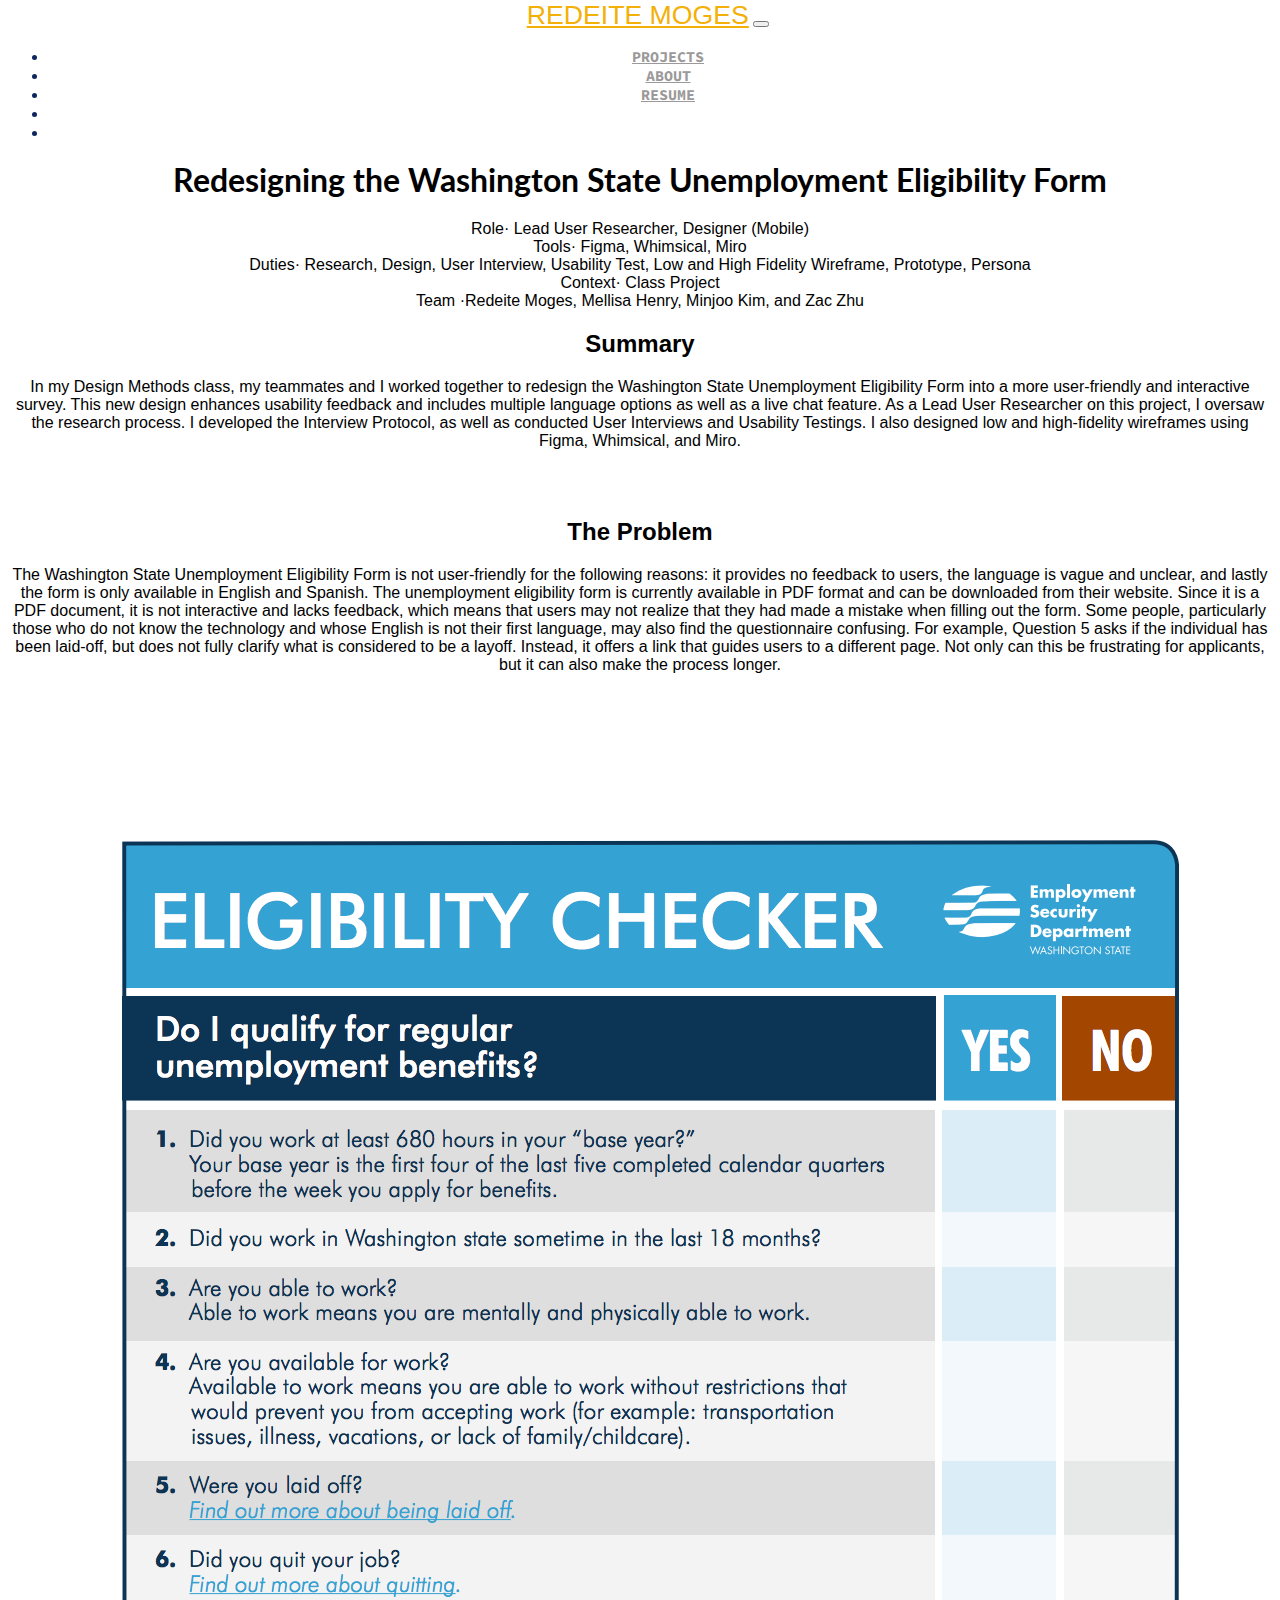
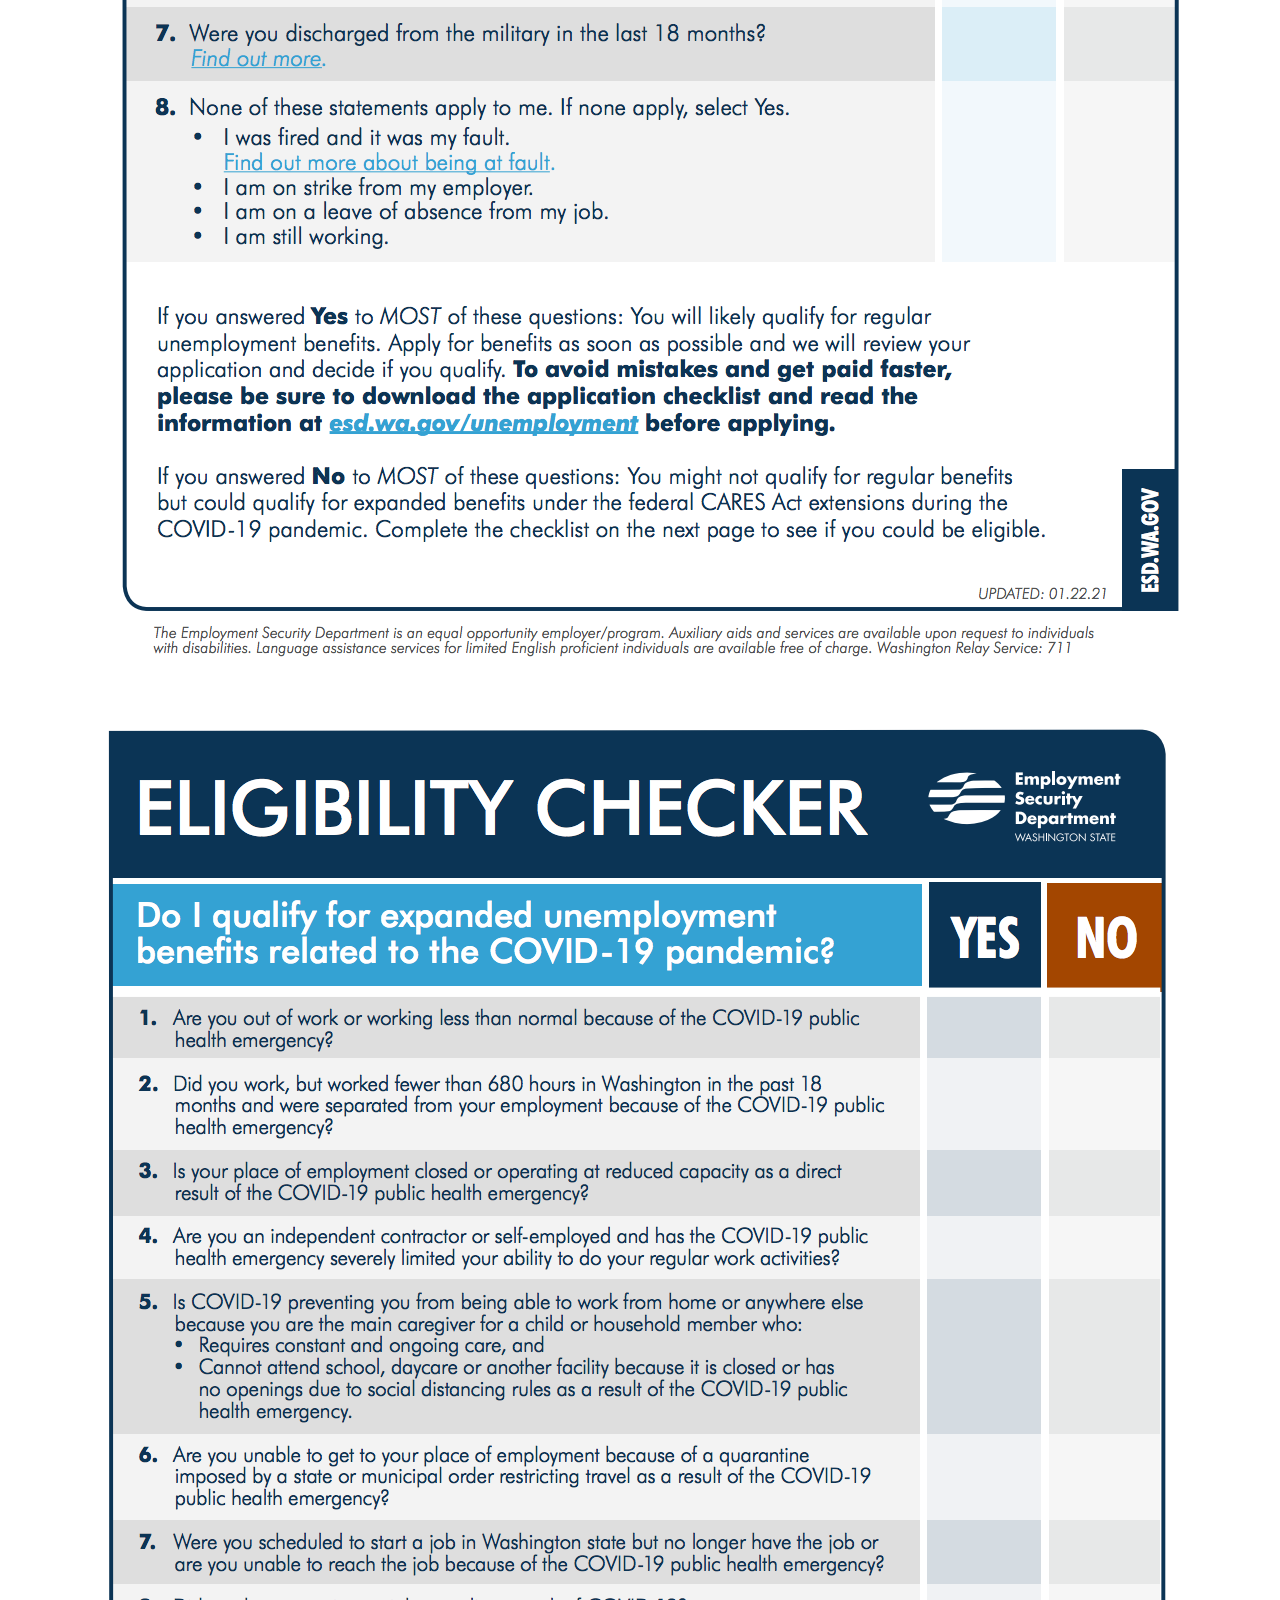
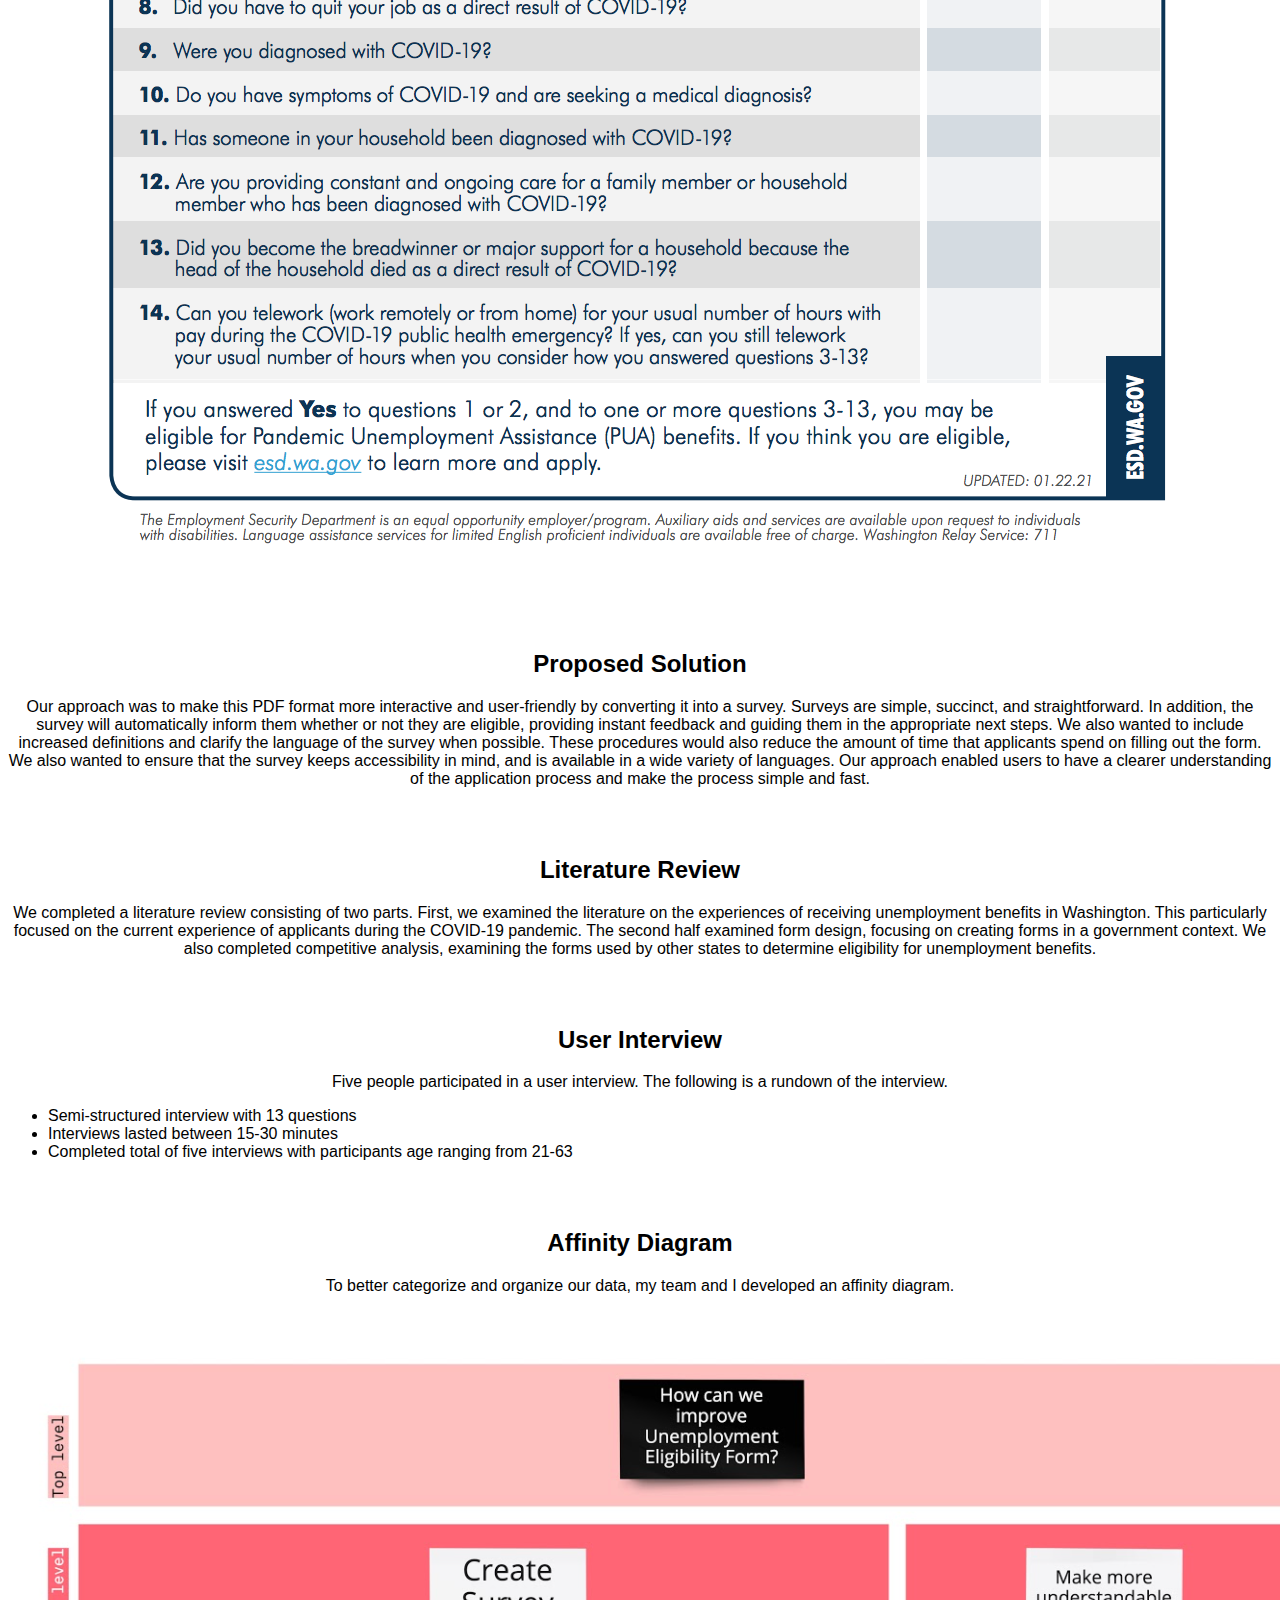
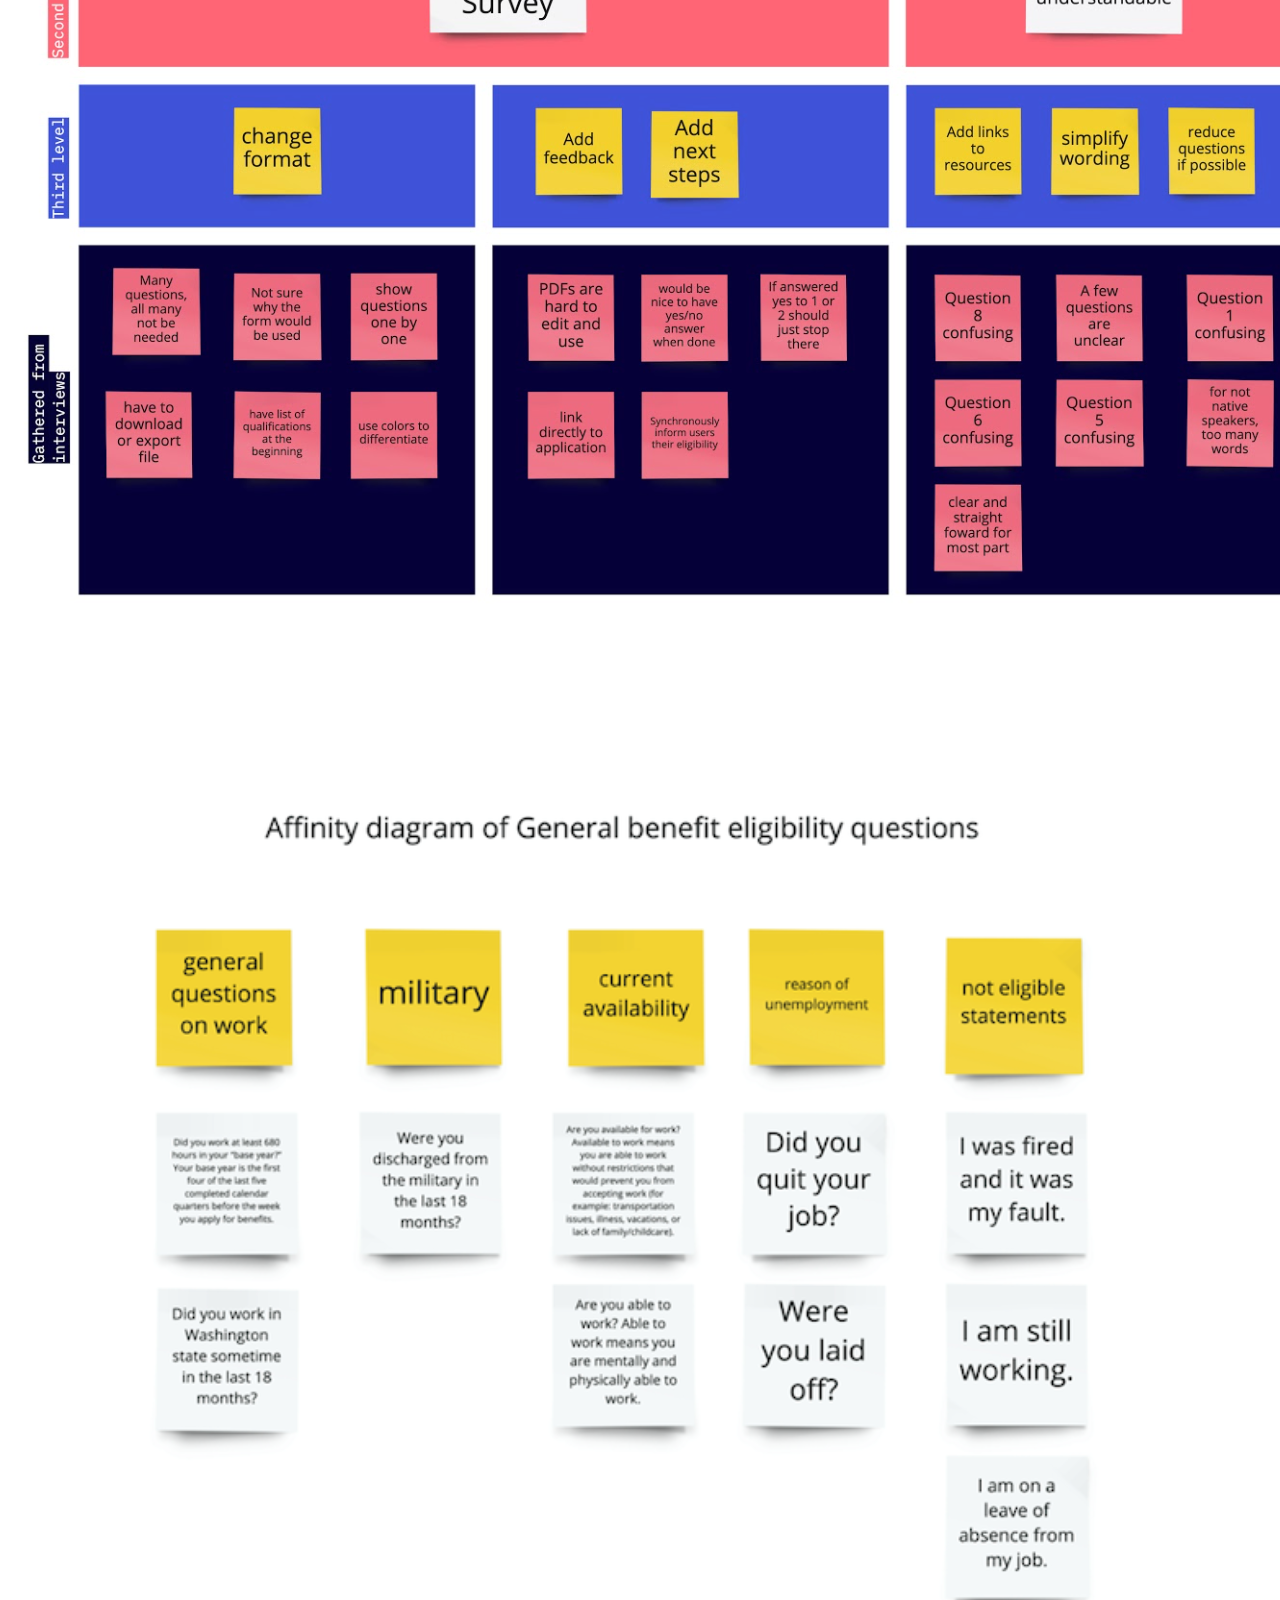
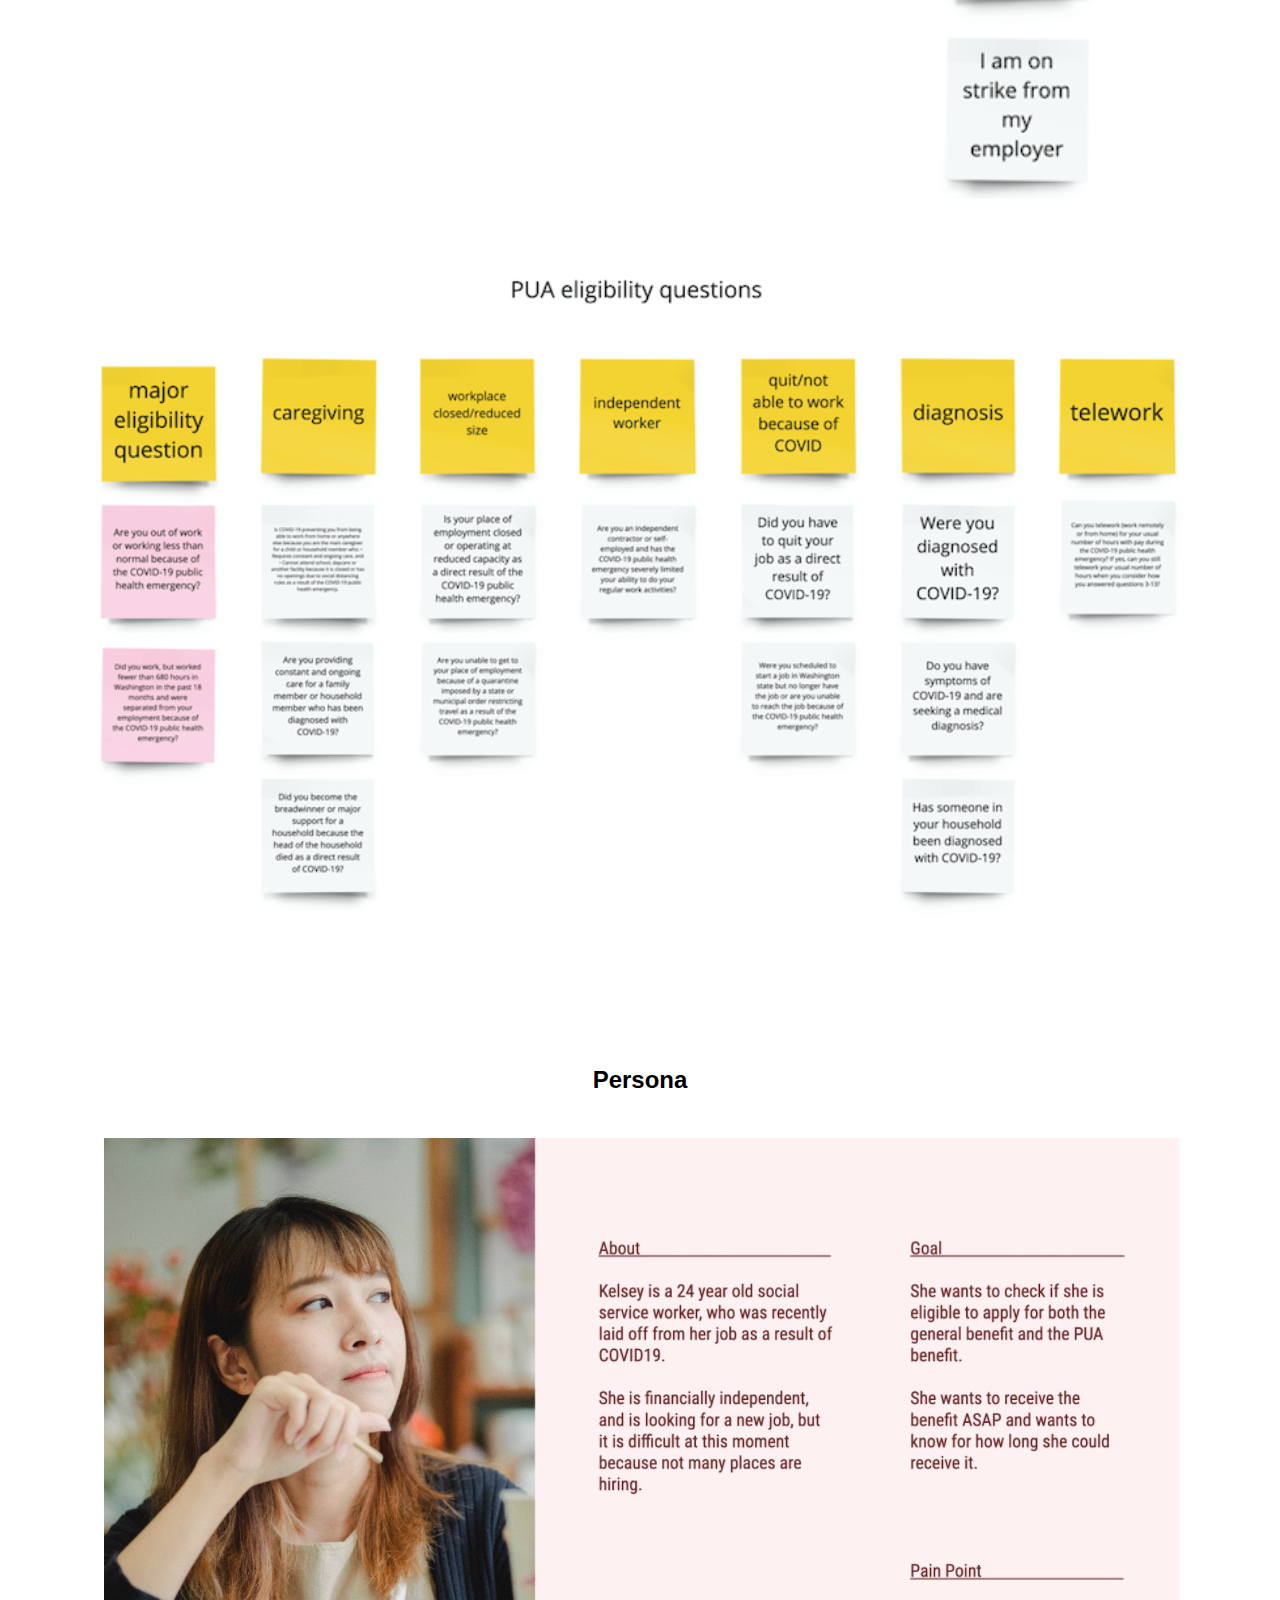
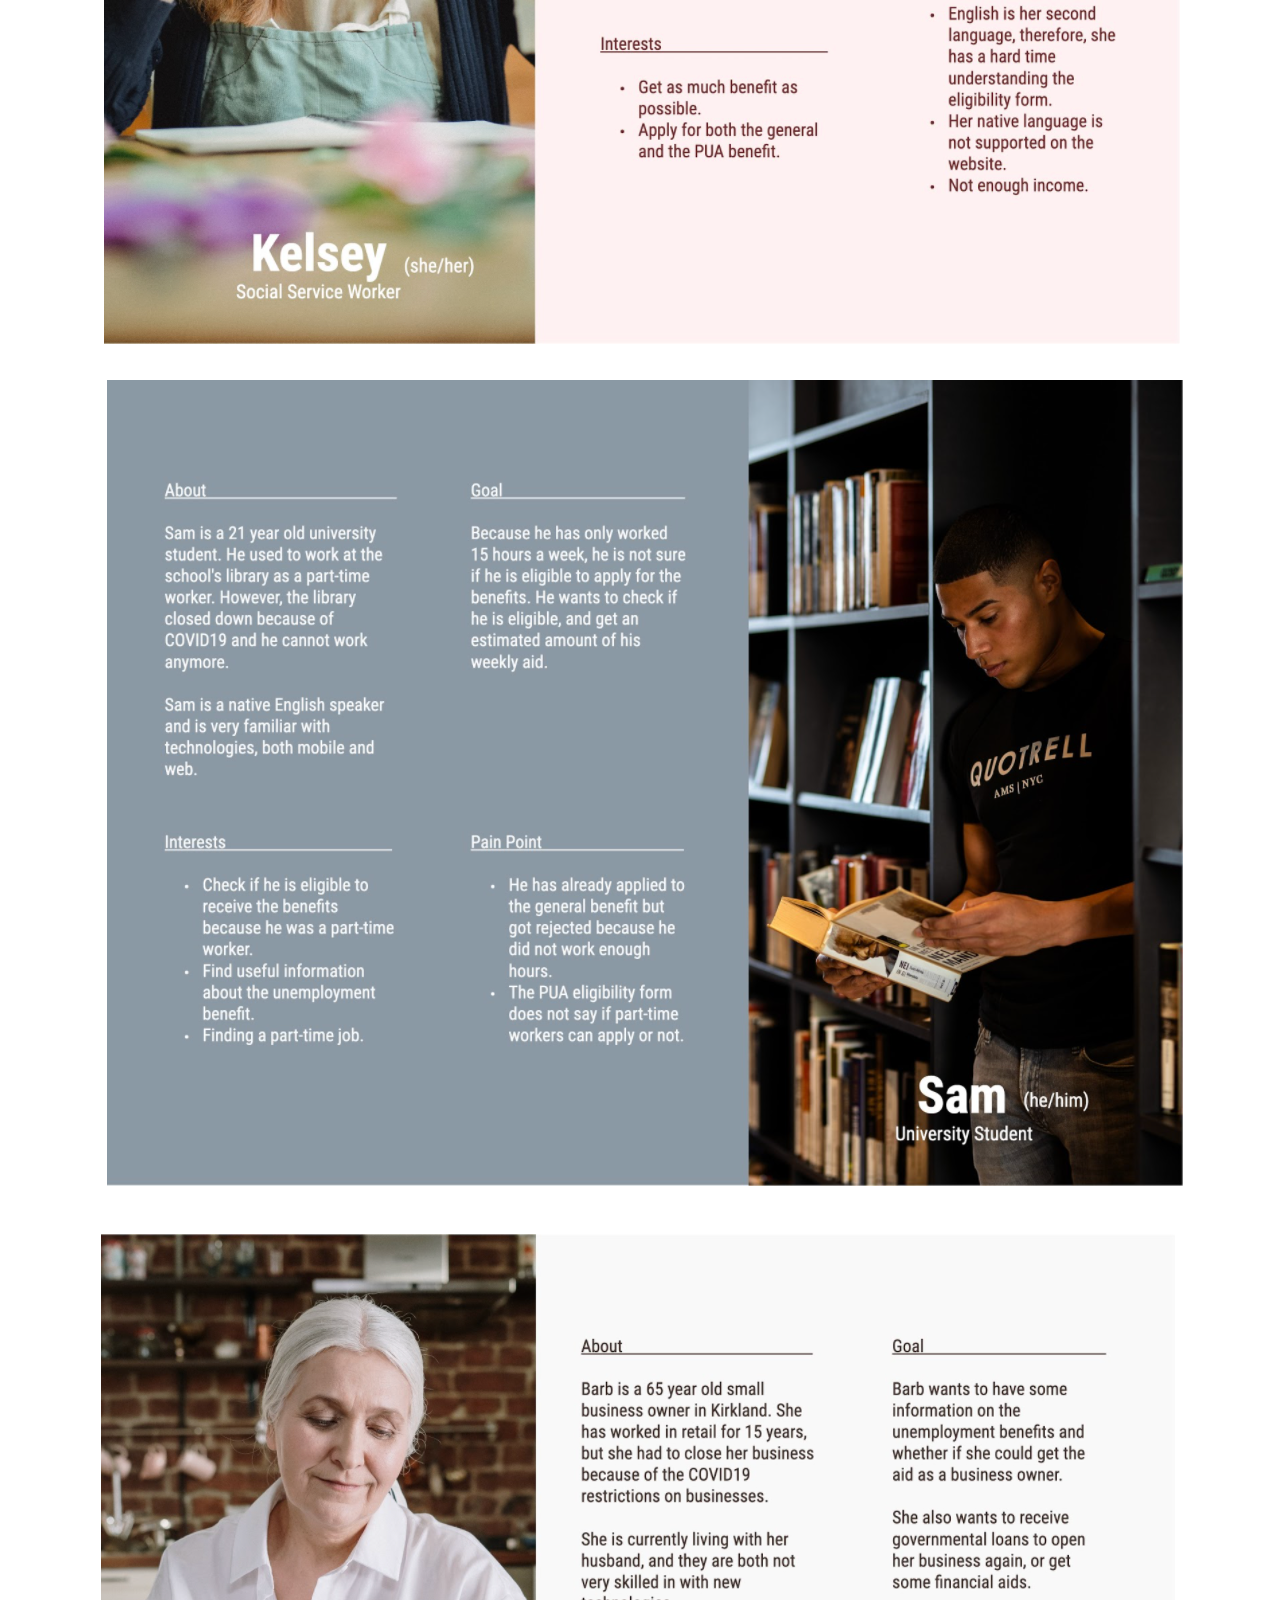
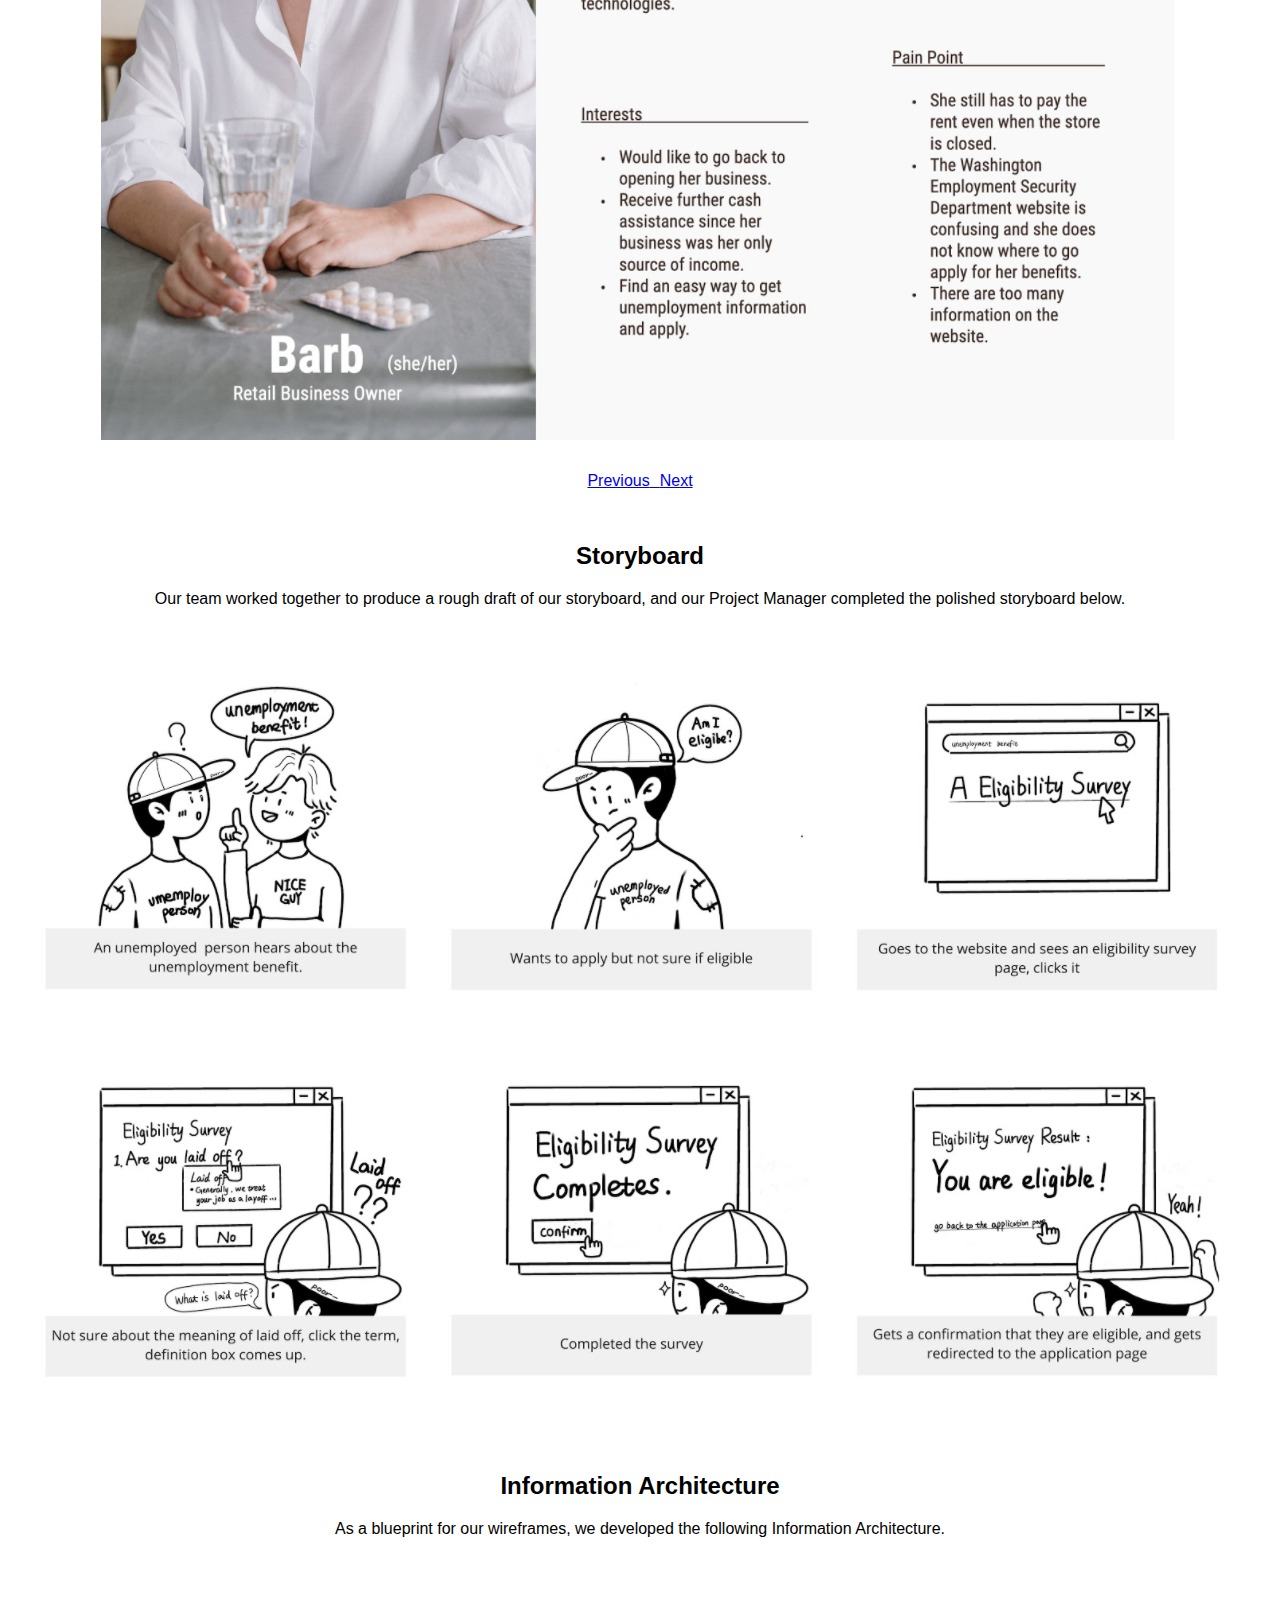
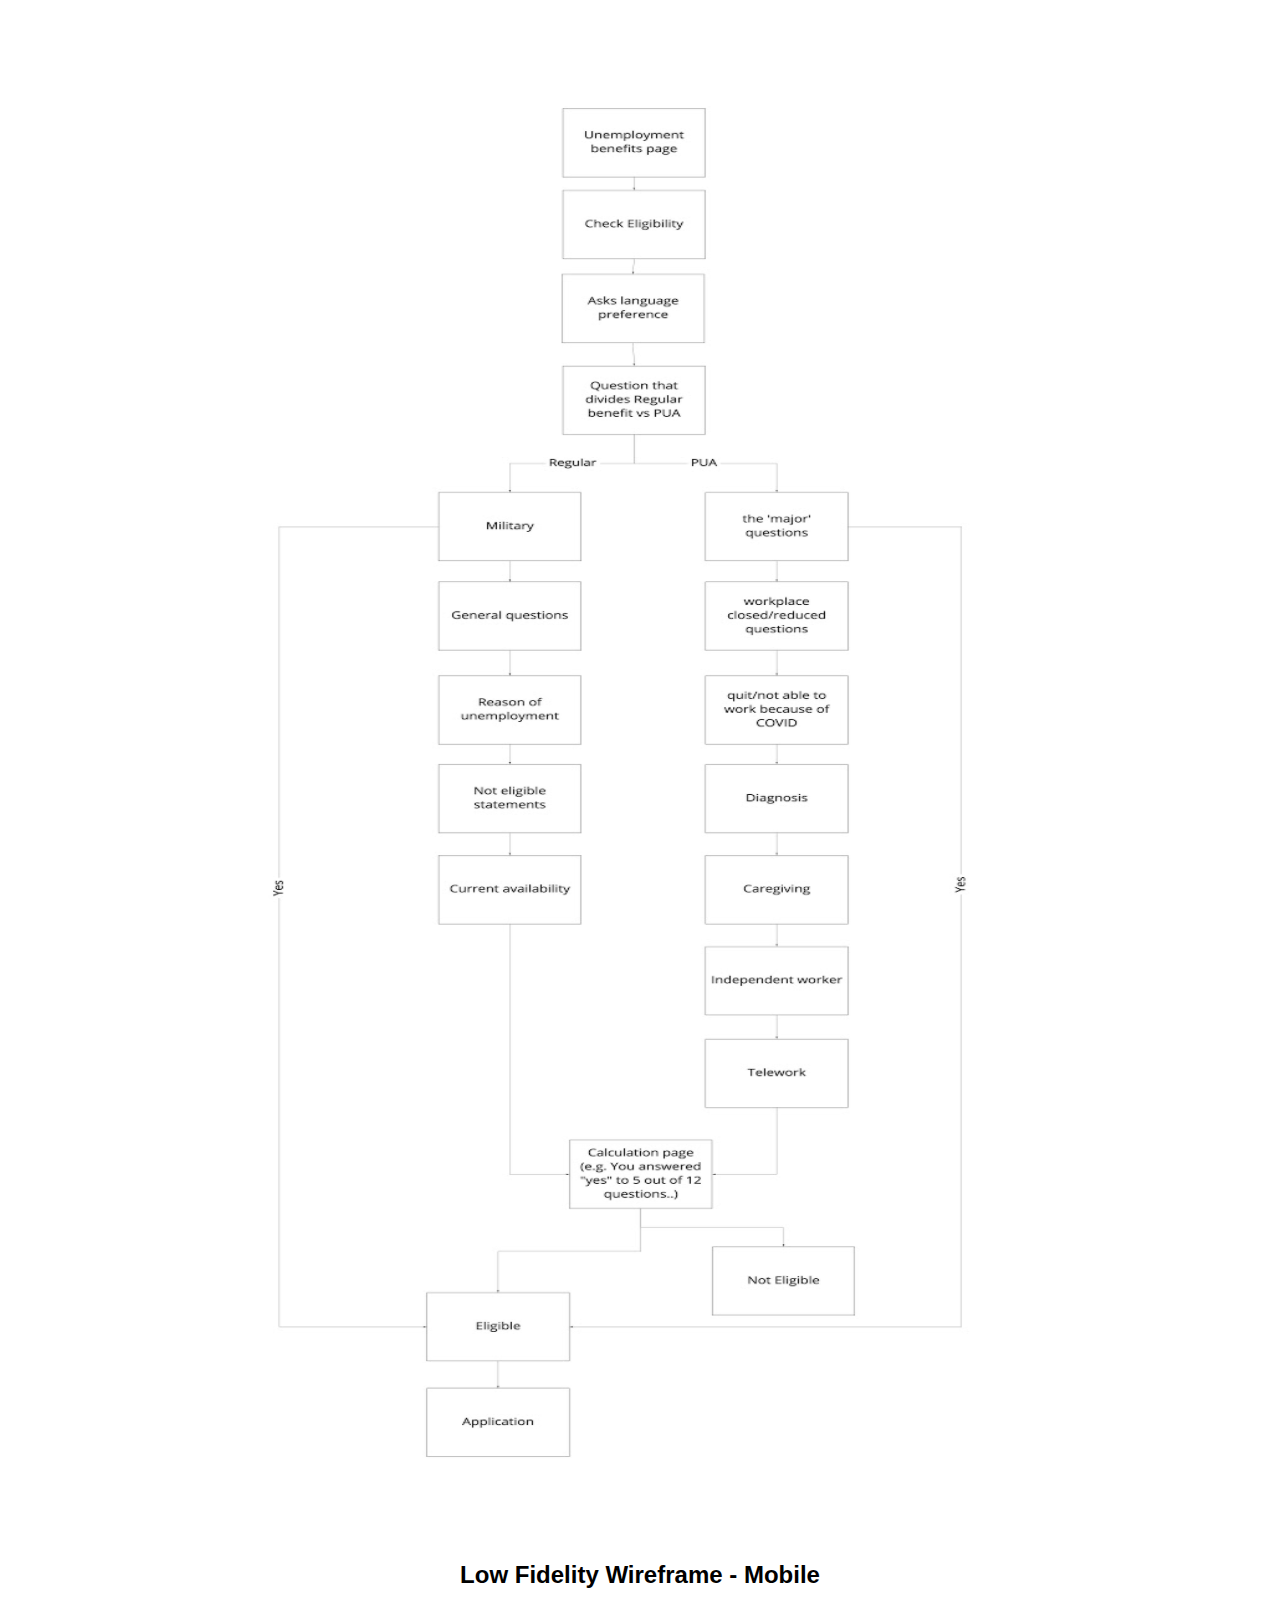
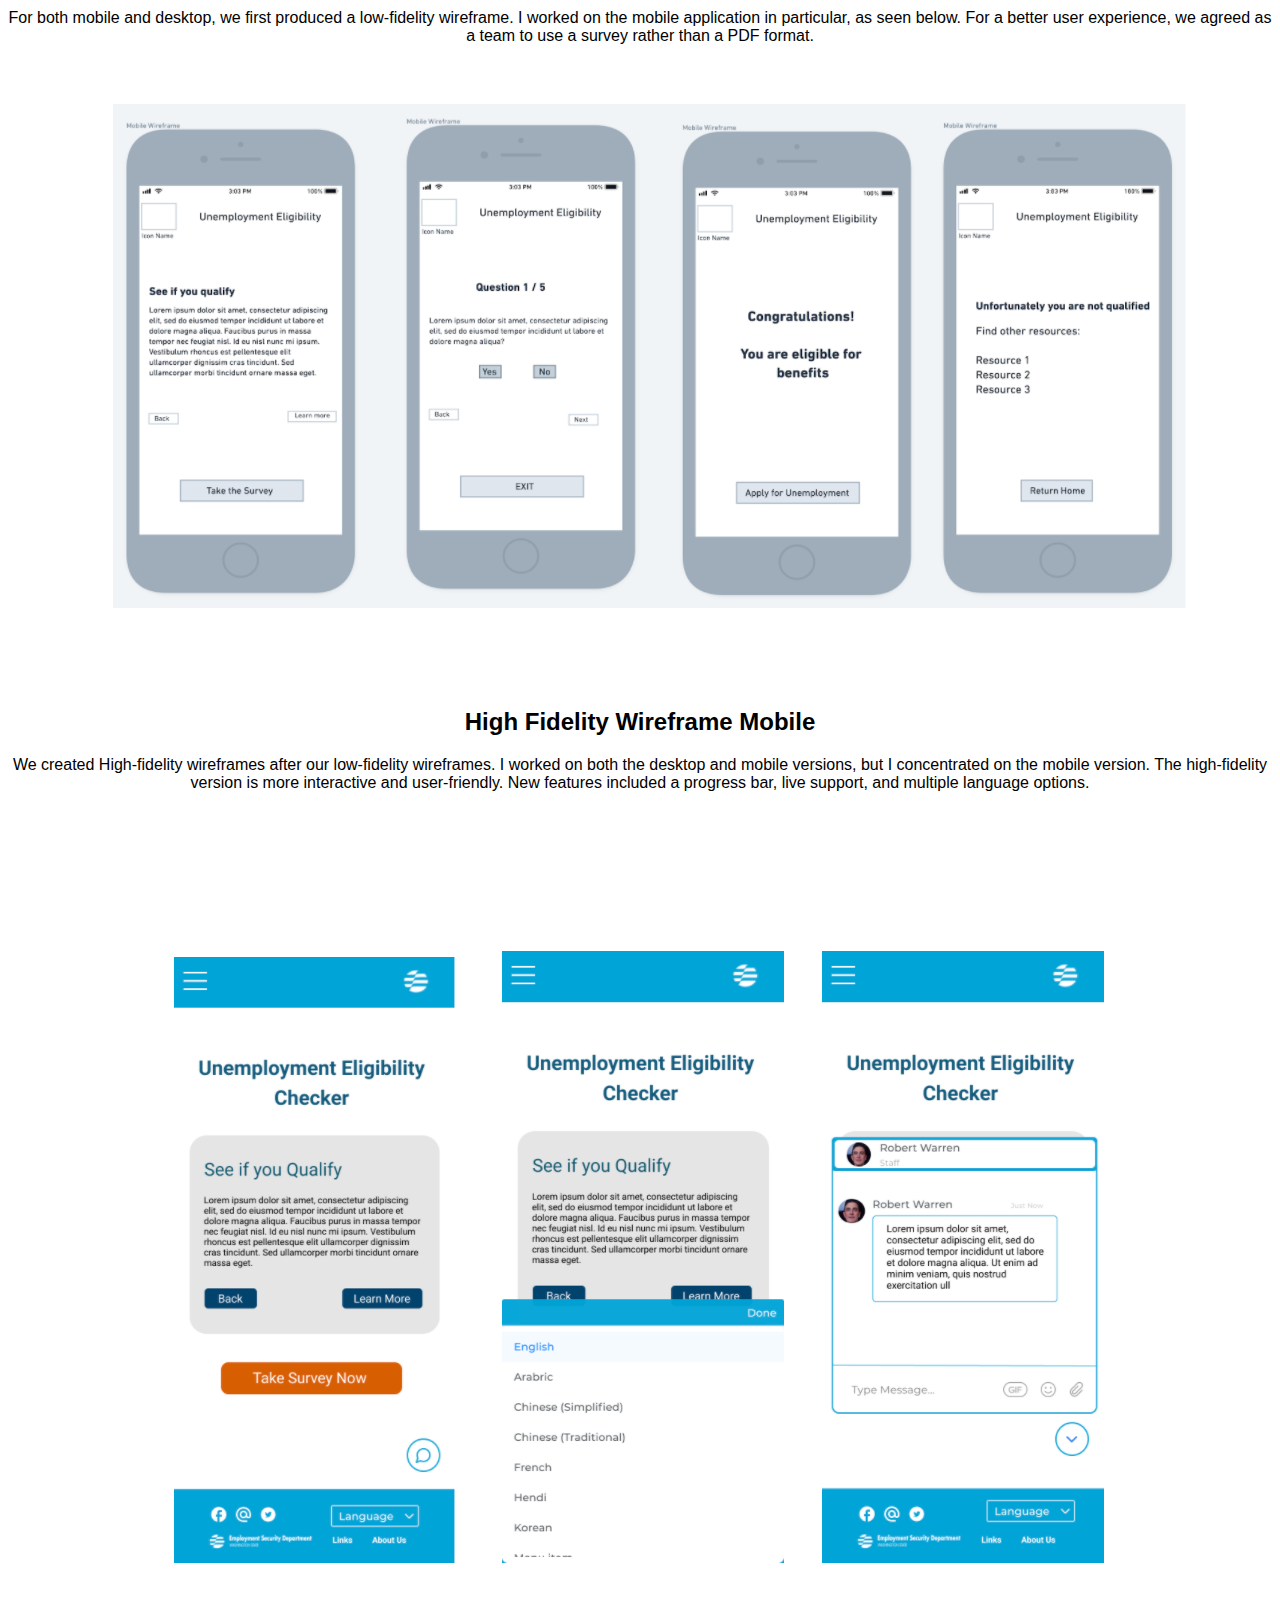
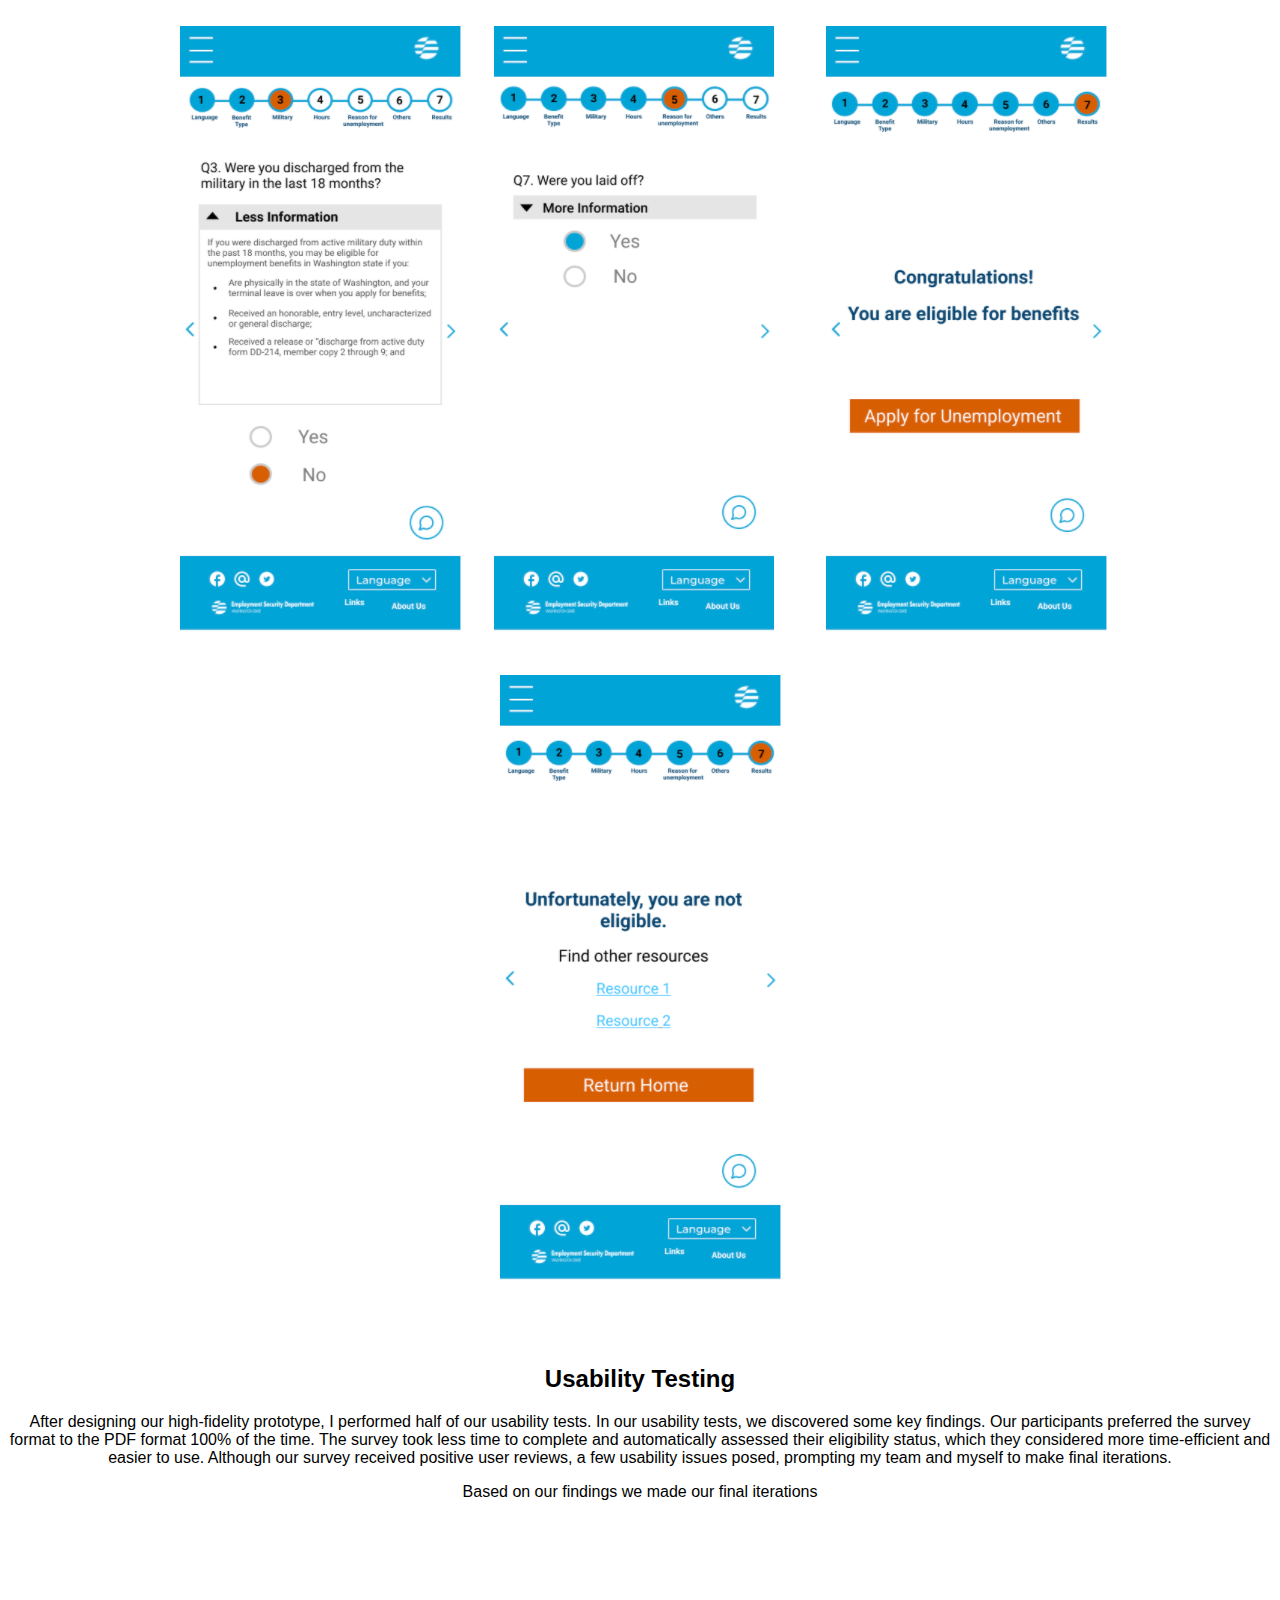
<file: redesign.html>
<!DOCTYPE html>
<html lang="en">
   <head>
      <meta charset="UTF-8">
      <meta name="viewport" content="width=device-width, initial-scale=1.0">
      <meta http-equiv="X-UA-Compatible" content="ie=edge">
      
      <!-- Compiled and minified CSS -->
      <link rel="stylesheet" href="https://cdn.jsdelivr.net/npm/bootstrap@4.5.3/dist/css/bootstrap.min.css" integrity="sha384-TX8t27EcRE3e/ihU7zmQxVncDAy5uIKz4rEkgIXeMed4M0jlfIDPvg6uqKI2xXr2" crossorigin="anonymous">
      <link rel="stylesheet" href="https://use.fontawesome.com/releases/v5.7.2/css/all.css" integrity="sha384-fnmOCqbTlWIlj8LyTjo7mOUStjsKC4pOpQbqyi7RrhN7udi9RwhKkMHpvLbHG9Sr" crossorigin="anonymous">
      
      <link rel="stylesheet" href="css/style.css" />
      <link rel="shortcut icon" href="assets/layer-group-solid.svg">
      <title>Redesign Unemployment Eligibility Form </title>
   </head>
   <body>
      <nav class="navbar navbar-expand-lg navbar-light fixed-top" id="mainNav">
         <a class="nav_brand" href="index.html">REDEITE MOGES</a>
         <button class="navbar-toggler navbar-toggler-right collapsed" type="button" data-toggle="collapse" data-target="#navbarTogglerDemo03" aria-controls="navbarTogglerDemo03" aria-expanded="false" aria-label="Toggle navigation">
         <i class="fa fa-bars"></i>
         </button>
         <div class="collapse navbar-collapse" id="navbarTogglerDemo03">
            <ul class="navbar-nav ml-auto">
                <li class="nav-item">
                    <a class="nav-link " href="index.html" >PROJECTS</a>
                </li>
                <li class="nav-item">
                  <a class="nav-link " href="about.html" >ABOUT</a>
               </li>
                <li class="nav-item">
                  <a href="assets/resume.pdf" target="_blank" class="nav-link">RESUME</a>
               </li>
               <li class="nav-item">
                <a href="https://www.linkedin.com/in/redeite-moges/" target="_blank" class="nav-link" >
                   <i class="fab fa-linkedin"></i>
               </a>
             </li>

             <li class="nav-item">
                <a href="mailto:mogesr@uw.edu?Subject=Hi%20Redeite!" class="nav-link" > <i class="fa fa-paper-plane"></i></a>
             </li>
            </ul>
         </div>
      </nav>

      <div class="container" id="poster">
        <div class="card mb-3 titleBox">
         <h1>Redesigning the Washington State Unemployment Eligibility Form</h1> 
         <div><span class="badge badge-success badge-pill">Role</span><span class="middot-divider">&middot;</span> Lead User Researcher, Designer (Mobile) </div>
         <div><span class="badge badge-success badge-pill">Tools</span><span class="middot-divider">&middot;</span> Figma, Whimsical, Miro </div>
         <div><span class="badge badge-success badge-pill">Duties</span><span class="middot-divider">&middot;</span>  Research, Design, User Interview, Usability Test, Low and High Fidelity Wireframe, Prototype, Persona</div> 
         <div><span class="badge badge-success badge-pill">Context</span><span class="middot-divider">&middot;</span> Class Project</div> 
         <div><span class="badge badge-success badge-pill">Team</span> <span class="middot-divider">&middot;</span>Redeite Moges, Mellisa Henry, Minjoo Kim, and Zac Zhu </div>
        </div>
      </div>


      <div class="container">
          <section id="summary">
              <div class="titles">
                <i class="fas fa-graduation-cap fa-4x icons"></i>
                <h2>Summary</h2>
              </div>            
            <p>In my Design Methods class, my teammates and I worked together to redesign the Washington State Unemployment Eligibility Form into a more user-friendly and interactive survey. This new design enhances usability feedback and includes multiple language options as well as a live chat feature. As a Lead User Researcher on this project, I oversaw the research process. I developed the Interview Protocol, as well as conducted User Interviews and Usability Testings. I also designed low and high-fidelity wireframes using Figma, Whimsical, and Miro.</p>
        </section>
      </div>

       <div class="container">
         <section id="abstract">
           <div class="titles">
             <i class="fas fa-graduation-cap fa-4x icons"></i>
             <h2>The Problem</h2>
           </div>
           <p class="card-text">
            The Washington State Unemployment Eligibility Form is not user-friendly for the following reasons:  it provides no feedback to users, the language is vague and unclear, and lastly the form is only available in English and Spanish. The unemployment eligibility form is currently available in PDF format and can be downloaded from their website. Since it is a PDF document, it is not interactive and lacks feedback, which means that users may not realize that they had made a mistake when filling out the form. 
            Some people, particularly those who do not know the technology and whose English is not their first language, may also find the questionnaire confusing. For example, Question 5 asks if the individual has been laid-off, but does not fully clarify what is considered to be a layoff. Instead, it offers a link that guides users to a different page. Not only can this be frustrating for applicants, but it can also make the process longer.
            </p>
            <div class="row">
               <div class="col-sm-6">
                 <div class="card">
                   <div class="card-body">
                     <img class="card-img-top" role="img" id="profile_pic" src="./assets/original_1.png" alt="...">

                   </div>
                 </div>
               </div>
               <div class="col-sm-6">
                 <div class="card">
                   <div class="card-body">
                     <img class="card-img-top" role="img" id="profile_pic" src="./assets/original_2.png" alt="...">

                   </div>
                 </div>
               </div>
             </div>
         </section>
      </div>



       <div class="container">
         <section id="solution">
           <div class="titles">
             <i class="fas fa-graduation-cap fa-4x icons"></i>
             <h2>Proposed Solution</h2>
           </div>
           <p class="card-text">
            Our approach was to make this PDF format more interactive and user-friendly by converting it into a survey. Surveys are simple, succinct, and straightforward. In addition, the survey will automatically inform them whether or not they are eligible, providing instant feedback and guiding them in the appropriate next steps. We also wanted to include increased definitions and clarify the language of the survey when possible. These procedures would also reduce the amount of time that applicants spend on filling out the form. We also wanted to ensure that the survey keeps accessibility in mind, and is available in a wide variety of languages. Our approach enabled users to have a clearer understanding of the application process and make the process simple and fast.
            </p>
         </section>
       </div>


       <div class="container">
         <section id="solution">
           <div class="titles">
             <i class="fas fa-graduation-cap fa-4x icons"></i>
             <h2>Literature Review</h2>
           </div>
           <p class="card-text">
            We completed a literature review consisting of two parts. First, we examined the literature on the experiences of receiving unemployment benefits in Washington. This particularly focused on the current experience of applicants during the COVID-19 pandemic. The second half examined form design, focusing on creating forms in a government context. We also completed competitive analysis, examining the forms used by other states to determine eligibility for unemployment benefits.
            </p>
         </section>
       </div>

       <!-- <div class="container">
         <section id="solution">
           <div class="titles">
             <i class="fas fa-graduation-cap fa-4x icons"></i>
             <h2>Comparative Analysis</h2>
             <p>In order to understand our competitive market, we conducted a comparative analysis on two different eligibility checkers - one for the state of South Dakota and another Llyod bank. </p>
           </div>
           <div class="row">
            <div class="col-sm-6">
              <div class="card">
                <div class="card-body">
                  <h5 class="card-title">South Dakota Unemployment Eligibility Checker </h5>

                  <ul>
                    <li>Similarities:
                        <ul>
                          <li>PDF form</li>
                          <li>Layout: questions first, then the information</li>
                          <li>Will not get the results</li>
                        </ul>
                    </li>    
                    <li>Differences
                      <ul>
                        <li></li>
                      </ul>
                    </li>
                  </ul>
                  <img class="card-img-top" role="img" id="profile_pic" src="./assets/eligibility_comparative1.png" alt="...">

                </div>
              </div>
            </div>
            <div class="col-sm-6">
              <div class="card">
                <div class="card-body">
                  <h5 class="card-title">Lloyds Bank Credit Card Eligibility Checker </h5>
                  <img class="card-img-top" role="img" id="profile_pic" src="./assets/eligibility_comparative2.png" alt="...">

                </div>
              </div>
            </div>
          </div>
         </section>
       </div> -->


       <div class="container">
         <section id="userInterview">
           <div class="titles">
             <i class="fas fa-graduation-cap fa-4x icons"></i>
             <h2>User Interview</h2>
             <p>Five people participated in a user interview. The following is a rundown of the interview.              </p>
           </div>
           <ul>
              <li>Semi-structured interview with 13 questions</li>
              <li>Interviews lasted between 15-30 minutes</li>
              <li>Completed total of five interviews with participants age ranging from 21-63</li>
           </ul>
         </section>
       </div>

       <!-- <div class="container">
         <section id="solution">
           <div class="titles">
             <i class="fas fa-graduation-cap fa-4x icons"></i>
             <h2> Interview Protocol</h2>
           </div>
           <div class="row">
            <div class="col-sm-6">
              <div class="card">
                <div class="card-body">
                  <img class="card-img-top" role="img" id="profile_pic" src="./assets/user_interviewProtocol1.png" alt="...">

                </div>
              </div>
            </div>
            <div class="col-sm-6">
              <div class="card">
                <div class="card-body">
                  <img class="card-img-top" role="img" id="profile_pic" src="./assets/user_interviewProtocol2.png" alt="...">
                </div>
              </div>
            </div>
          </div>
         </section>
       </div> -->



       <div class="container">
         <section id="solution">
           <div class="titles">
             <i class="fas fa-graduation-cap fa-4x icons"></i>
             <h2>Affinity Diagram</h2>
             <p>To better categorize and organize our data, my team and I developed an affinity diagram.</p>
           </div>
                  <img class="card-img-top" role="img" id="profile_pic" src="./assets/affinityDiagram.png" alt="...">
                  <div class="row">
                      <div class="col-sm-6">
                        <div class="card">
                          <div class="card-body">
                            <img class="card-img-top persona" role="img" id="persona1" src="./assets/general_benefit.png" alt="...">
                          </div>
                        </div>
                      </div>
                      
                      <div class="col-sm-6">
                         <div class="card">
                           <div class="card-body">
                             <img class="card-img-top persona" role="img" id="persona2" src="./assets/PUA.png" alt="...">
                           </div>
                         </div>
                       </div>
                  </div>
         </section>
       </div>

       <div class="container">
         <section id="solution">
           <div class="titles">
             <i class="fas fa-graduation-cap fa-4x icons"></i>
             <h2> Persona</h2>
           </div>
            <div id="carouselExampleControls" class="carousel slide" data-ride="carousel">
              <div class="carousel-inner">
                <div class="carousel-item active">
                  <img class="d-block w-100" src="./assets/persona1.png" alt="First slide">
                </div>
                <div class="carousel-item">
                  <img class="d-block w-100" src="./assets/persona2.png" alt="Second slide">
                </div>
                <div class="carousel-item">
                  <img class="d-block w-100" src="./assets/persona3.png" alt="Third slide">
                </div>
              </div>
              <a class="carousel-control-prev" href="#carouselExampleControls" role="button" data-slide="prev">
                <span class="carousel-control-prev-icon" aria-hidden="true"></span>
                <span class="sr-only">Previous</span>
              </a>
              <a class="carousel-control-next" href="#carouselExampleControls" role="button" data-slide="next">
                <span class="carousel-control-next-icon" aria-hidden="true"></span>
                <span class="sr-only">Next</span>
              </a>
            </div>
         </section>
       </div>

       <div class="container">
         <section id="solution">
           <div class="titles">
             <i class="fas fa-graduation-cap fa-4x icons"></i>
             <h2>Storyboard</h2>
           </div>
           <p>Our team worked together to produce a rough draft of our storyboard, and our Project Manager completed the polished storyboard below.</p>

                  <img class="card-img-top" role="img" id="profile_pic" src="./assets/storyboard.png" alt="...">
         </section>
       </div>


       <div class="container">
        <section id="solution">
          <div class="titles">
            <i class="fas fa-graduation-cap fa-4x icons"></i>
            <h2> Information Architecture </h2>
            <p>As a blueprint for our wireframes, we developed the following Information Architecture.</p>
          </div>
          <div class="row">
           <!-- <div class="col-sm-6">
             <div class="card">
               <div class="card-body">
                 <img class="card-img-top persona" role="img" id="persona1" src="./assets/general_benefit.png" alt="...">
               </div>
             </div>
           </div>
           
           <div class="col-sm-6">
              <div class="card">
                <div class="card-body">
                  <img class="card-img-top persona" role="img" id="persona2" src="./assets/PUA.png" alt="...">
                </div>
              </div>
            </div> -->
        
           <div class="col-sm-12">
             <div class="card">
               <div class="card-body">
                 <img class="card-img-top persona" role="img" id="persona3" src="./assets/eligibility_work_flow.png" alt="...">
               </div>
             </div>
           </div>
         </div>
        </section>
      </div>

      <div class="container">
        <section id="low_fidelity">
          <div class="titles">
            <i class="fas fa-graduation-cap fa-4x icons"></i>
            <h2>Low Fidelity Wireframe - Mobile</h2>
            <p>For both mobile and desktop, we first produced a low-fidelity wireframe. I worked on the mobile application in particular, as seen below. For a better user experience, we agreed as a team to use a survey rather than a PDF format.</p>
          </div>
                 <img class="card-img-top" role="img" id="profile_pic" src="./assets/low_fidelity.png" alt="...">
        </section>
      </div>

      <div class="container">
        <section id="solution">
          <div class="titles">
            <i class="fas fa-graduation-cap fa-4x icons"></i>
            <h2> High Fidelity Wireframe Mobile </h2>
            <p>We created High-fidelity wireframes after our low-fidelity wireframes. I worked on both the desktop and mobile versions, but I concentrated on the mobile version. The high-fidelity version is more interactive and user-friendly. New features included a progress bar, live support, and multiple language options.</p>
          </div>
          <div class="row">
           <div class="col-sm-6">
             <div class="card">
               <div class="card-body">
                 <img class="card-img-top persona" role="img" id="high_fidelity1" src="./assets/high_fidelity_1.png" alt="...">
               </div>
             </div>
           </div>
           
           <div class="col-sm-6">
              <div class="card">
                <div class="card-body">
                  <img class="card-img-top persona" role="img" id="high_fidelity2" src="./assets/high_fidelity_2.png" alt="...">
                </div>
              </div>
            </div>
        
           <div class="col-sm-2">
             <div class="card">
               <div class="card-body">
                 <img class="card-img-top persona" role="img" id="high_fidelity3" src="./assets/high_fidelity_3.png" alt="...">
               </div>
             </div>
           </div>
         </div>
        </section>
      </div>

      <div class="container">
        <section id="usabilityTesting">
          <div class="titles">
            <i class="fas fa-graduation-cap fa-4x icons"></i>
            <h2>Usability Testing </h2>
          </div>
          <p class="card-text">
              After designing our high-fidelity prototype, I performed half of our usability tests. In our usability tests, we discovered some key findings. Our participants preferred the survey format to the PDF format 100% of the time. The survey took less time to complete and automatically assessed their eligibility status, which they considered more time-efficient and easier to use. Although our survey received positive user reviews, a few usability issues posed, prompting my team and myself to make final iterations.  
            </p>

         <p>Based on our findings we made our final iterations</p>

         <div class="row">
            <div class="col-sm-6">
              <div class="card">
                <div class="card-body">
                  <img class="card-img-top persona" role="img" id="high_fidelity1" src="./assets/high_fidelity_iteration1.png" alt="...">
                </div>
              </div>
            </div>
            
            <div class="col-sm-6">
               <div class="card">
                 <div class="card-body">
                   <img class="card-img-top persona" role="img" id="high_fidelity1" src="./assets/not_eligible.png" alt="...">
                 </div>
               </div>
             </div>
         </div>

        </section>
      </div>

      <div class="container">
          <section id="reflection">
            <div class="titles">
              <i class="fas fa-graduation-cap fa-4x icons"></i>
              <h2>Reflection</h2>
            </div>
            <ul>
              <li>This was my first UX project, and I considered it to be a success. As a UX researcher, I was able to lead the team and also participate in the entire design process as a mobile designer. This opportunity provided me with a solid foundation and prepared me for future ventures.                </li>
            <li>Through this project, I was able to get familiar with and master multiple design platforms such as Figma, Balsamiq, and Miro.</li>
            </ul>
          </section>
        </div>

      <footer class="page-footer font-small">
         <div class="footer-copyright text-center py-3">
            <p>© 2021 Copyright - Redeite Moges</p>
         </div>
      </footer>

      <script src="https://code.jquery.com/jquery-3.3.1.slim.min.js" integrity="sha384-q8i/X+965DzO0rT7abK41JStQIAqVgRVzpbzo5smXKp4YfRvH+8abtTE1Pi6jizo" crossorigin="anonymous"></script>
      <script src="https://cdnjs.cloudflare.com/ajax/libs/popper.js/1.14.7/umd/popper.min.js" integrity="sha384-UO2eT0CpHqdSJQ6hJty5KVphtPhzWj9WO1clHTMGa3JDZwrnQq4sF86dIHNDz0W1" crossorigin="anonymous"></script>
      <script src="https://stackpath.bootstrapcdn.com/bootstrap/4.3.1/js/bootstrap.min.js" integrity="sha384-JjSmVgyd0p3pXB1rRibZUAYoIIy6OrQ6VrjIEaFf/nJGzIxFDsf4x0xIM+B07jRM" crossorigin="anonymous"></script>
   </body>
</html>
</file>
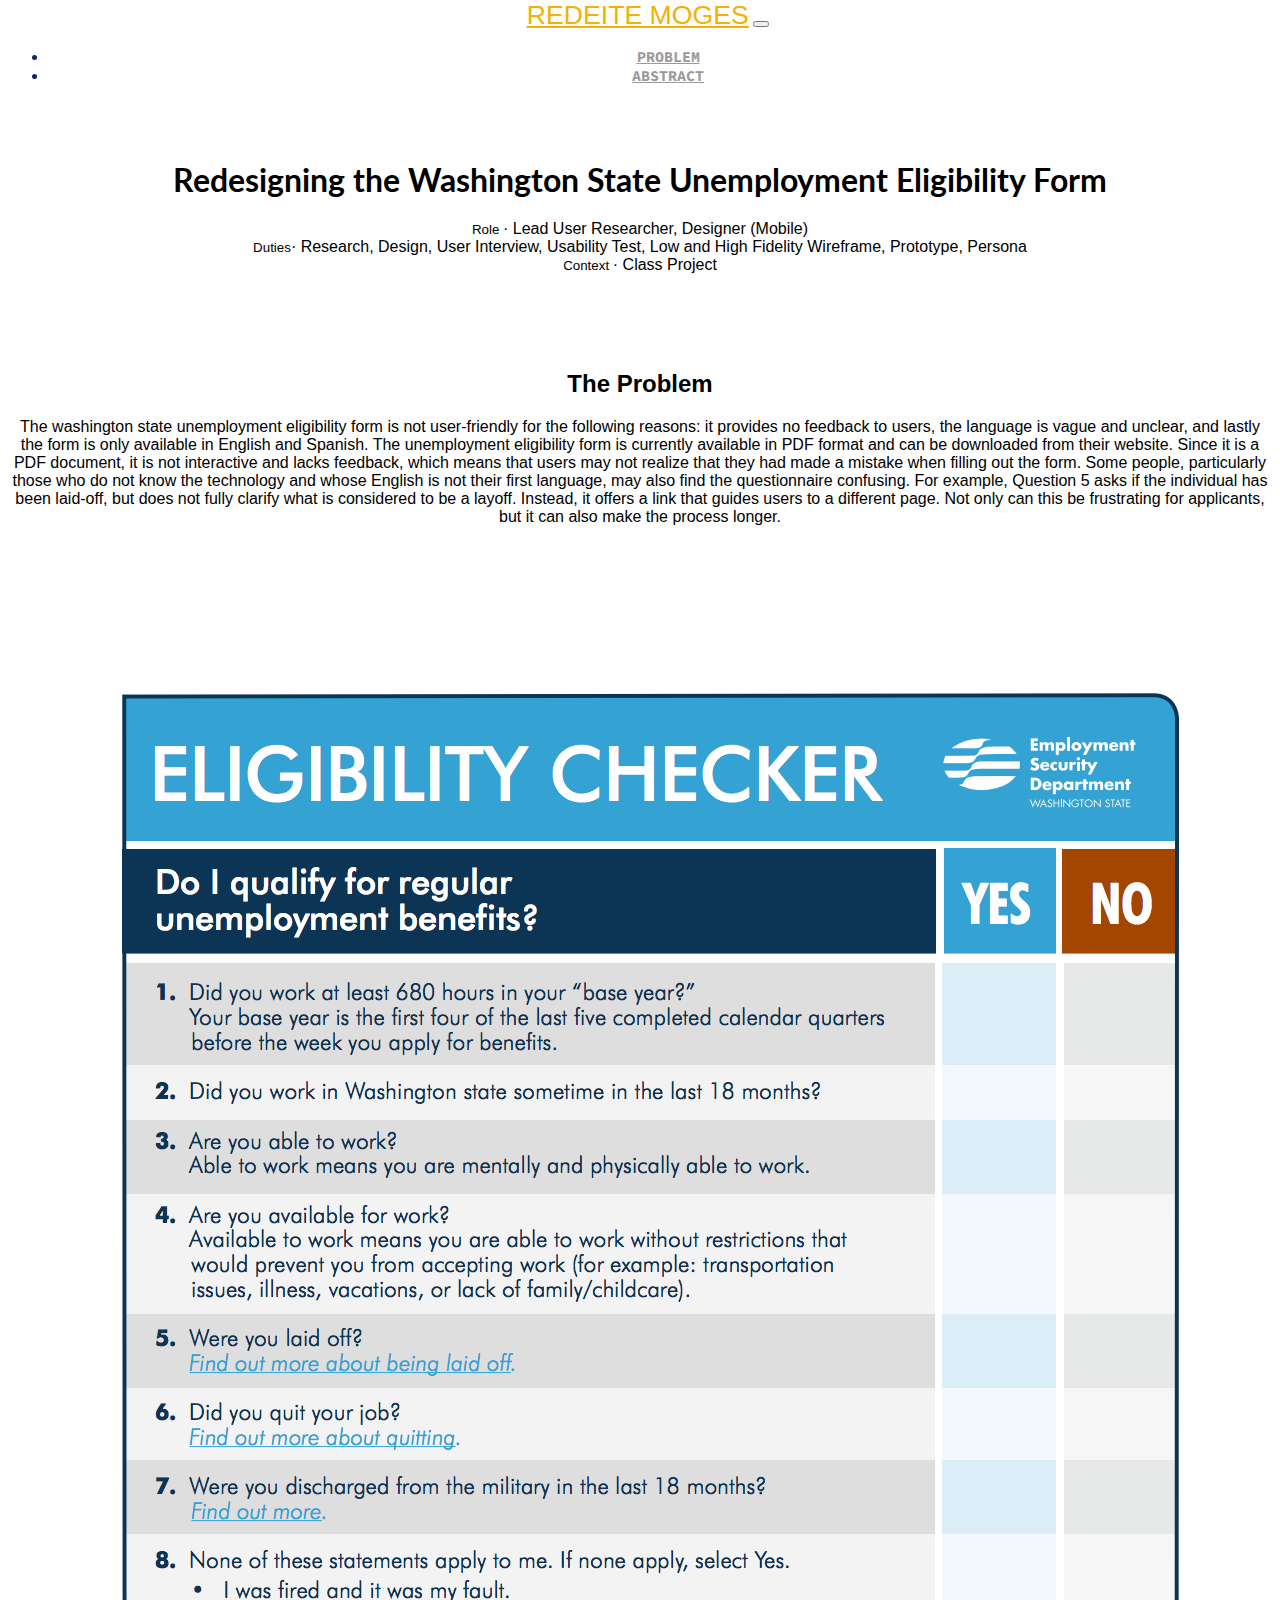
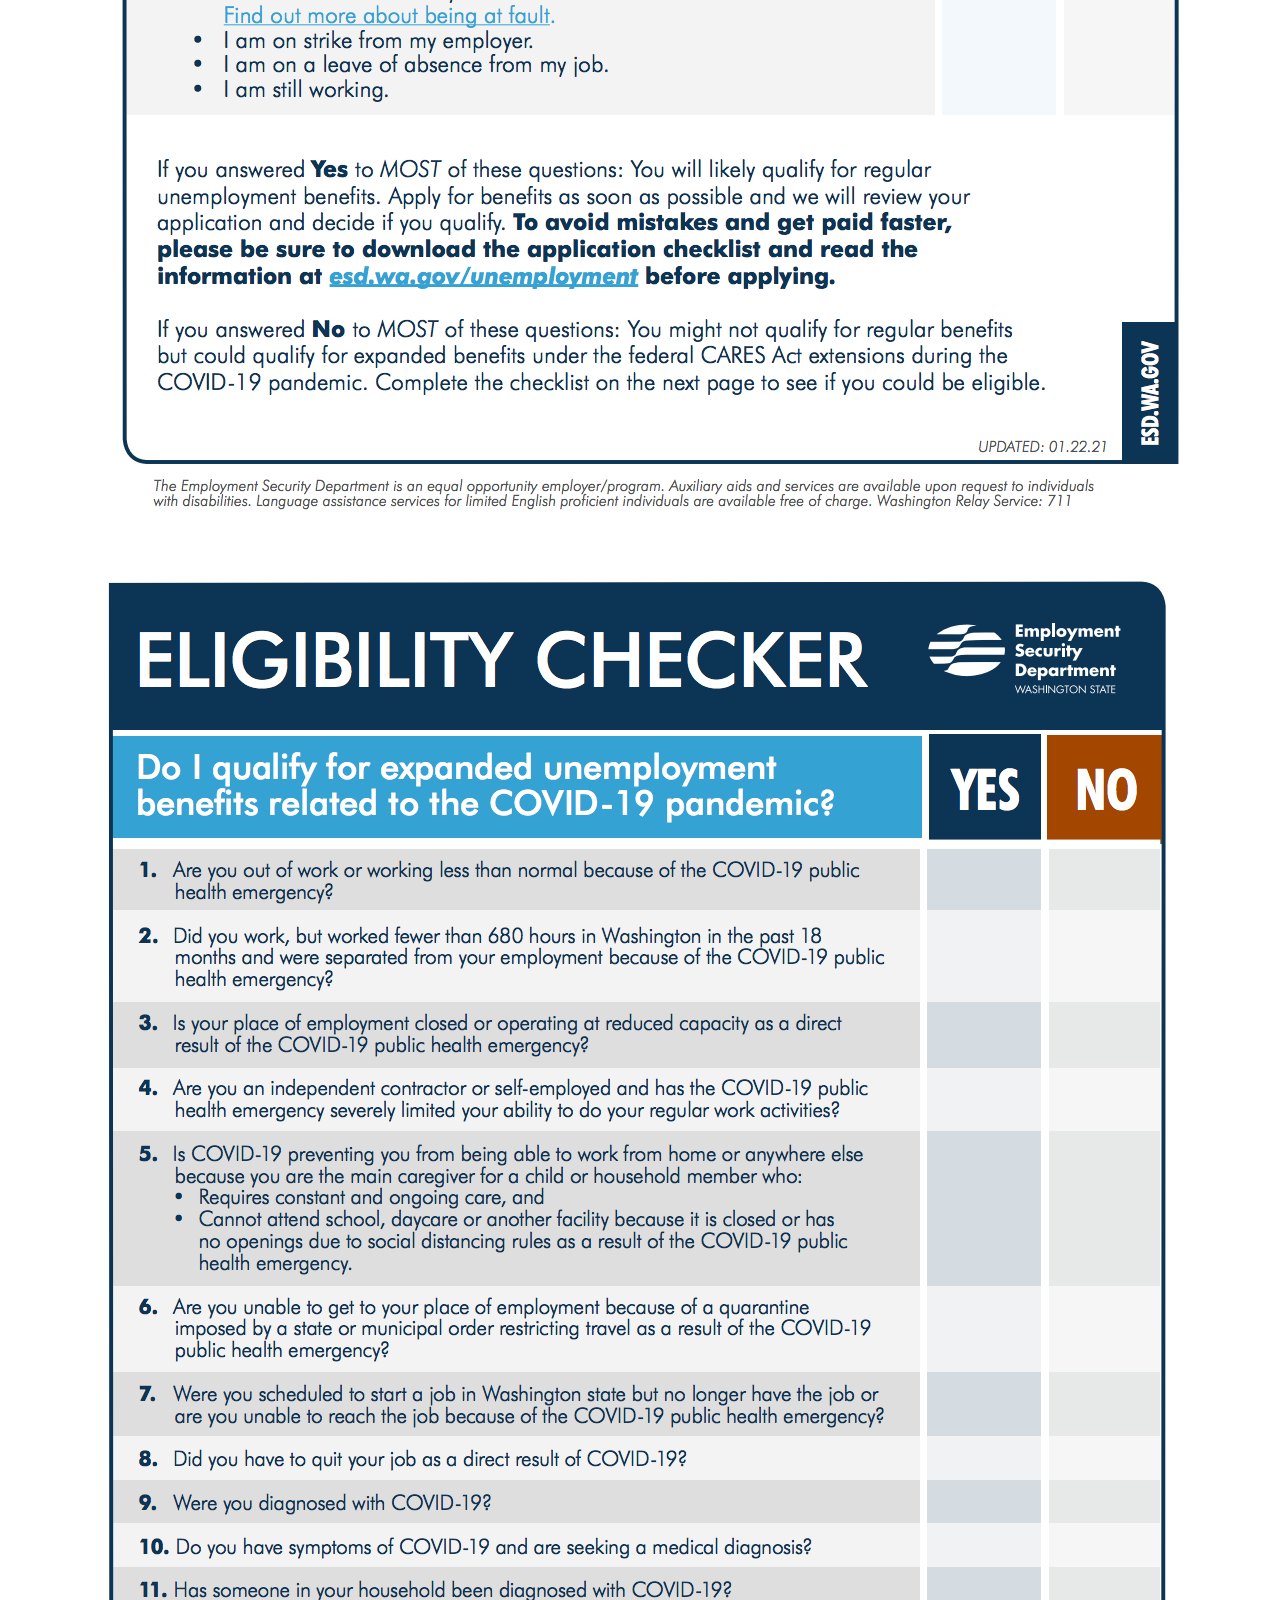
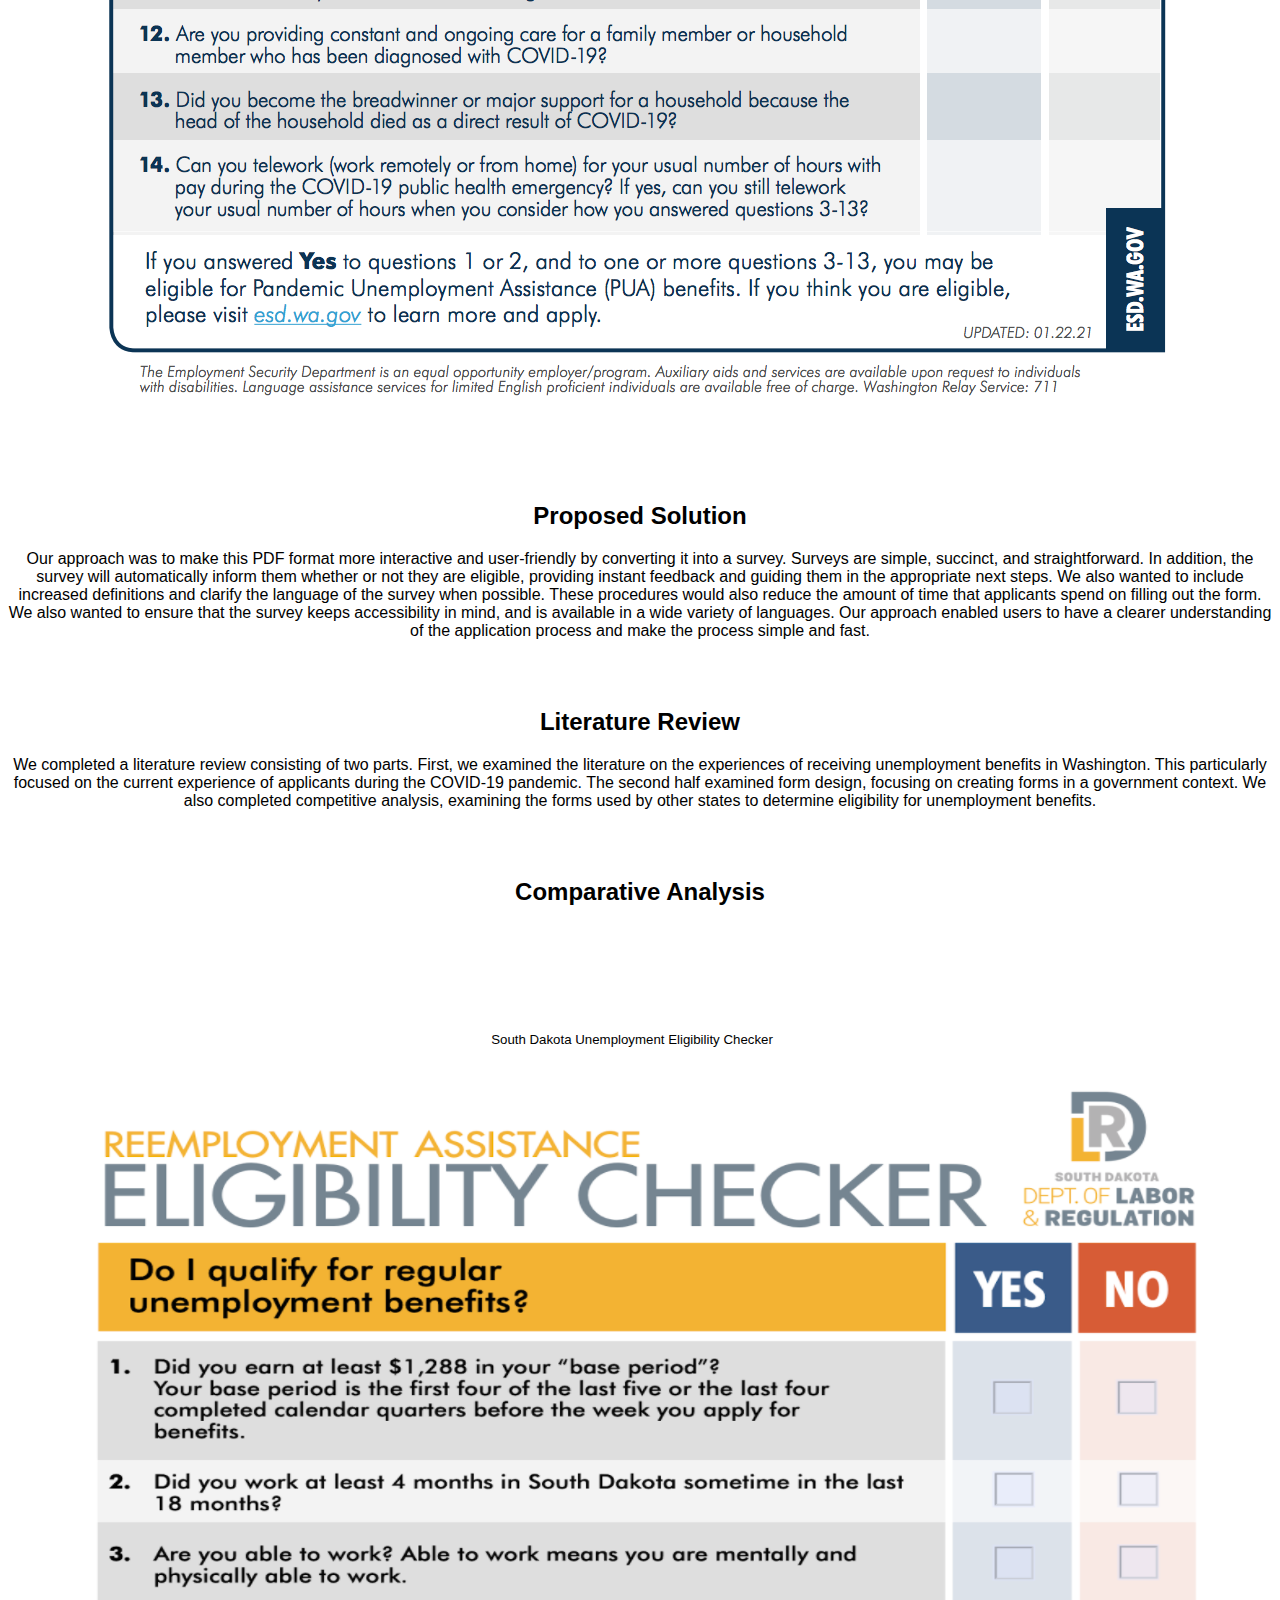
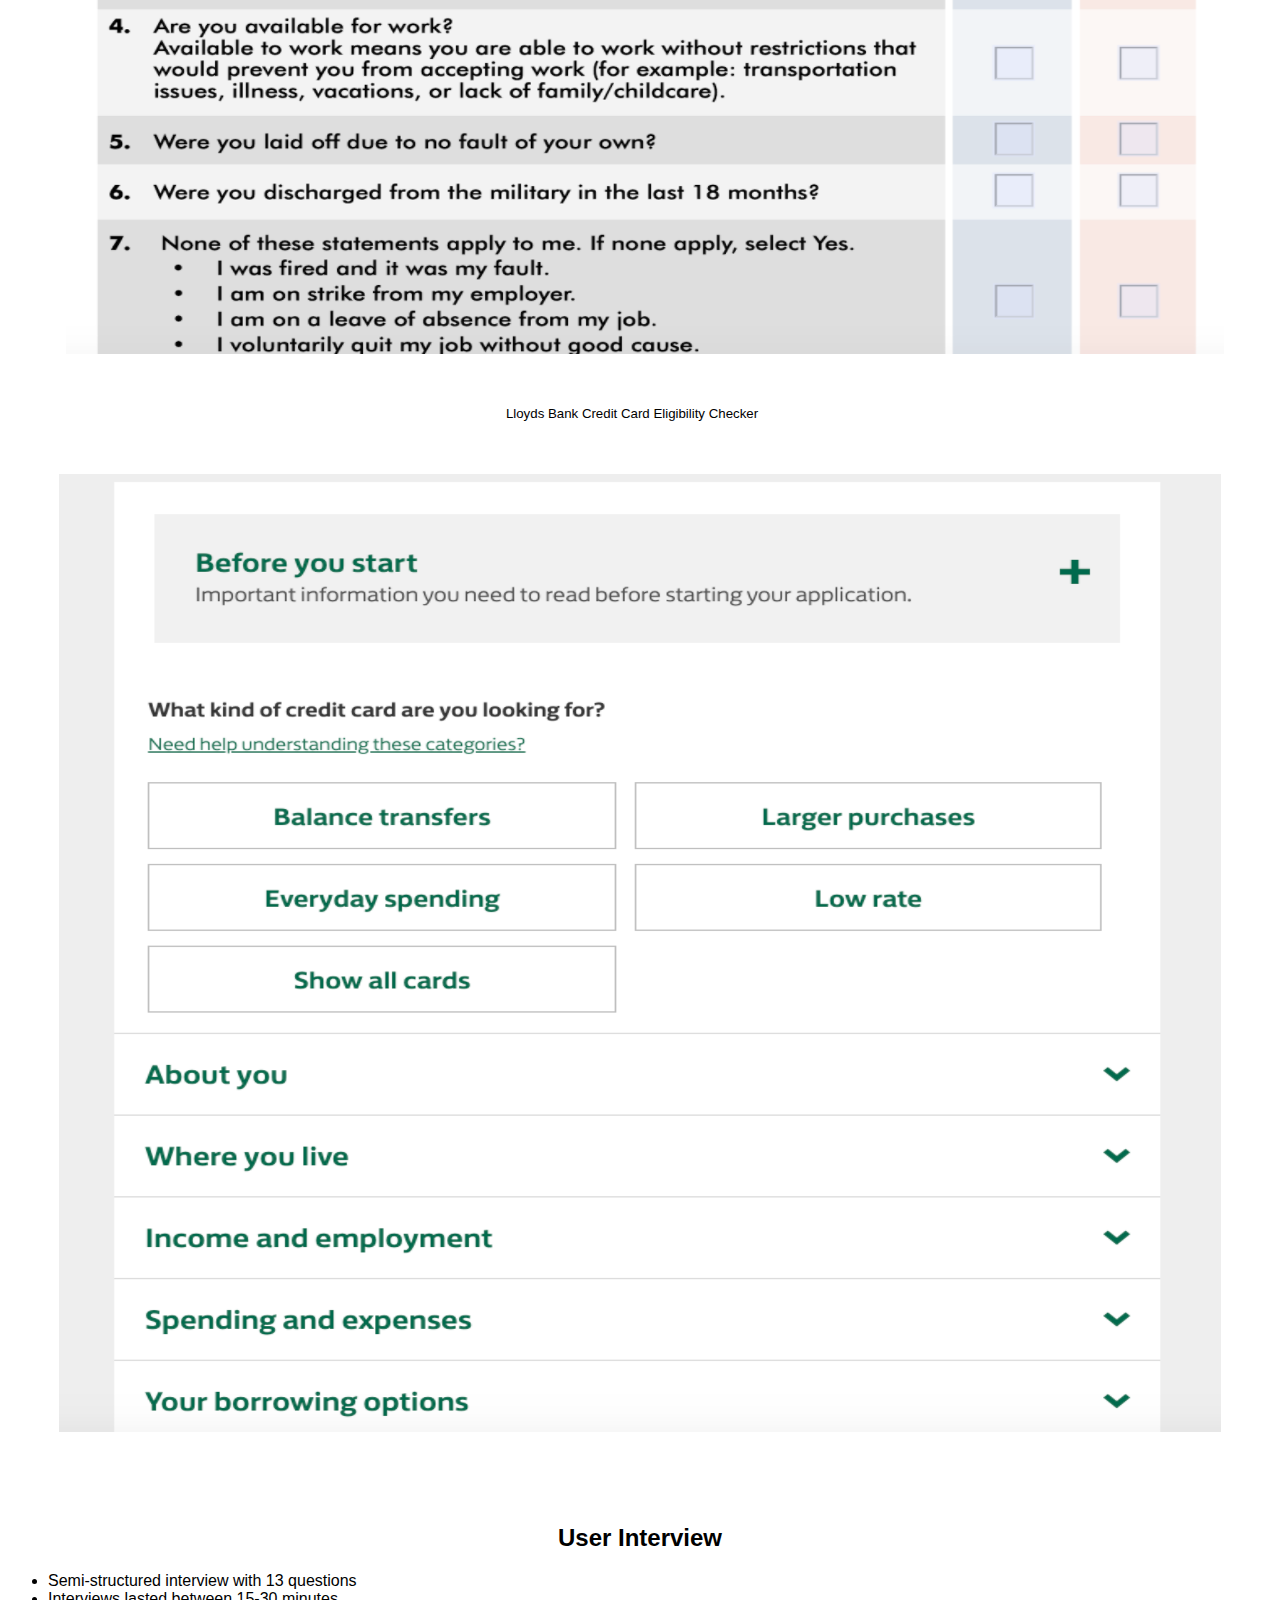
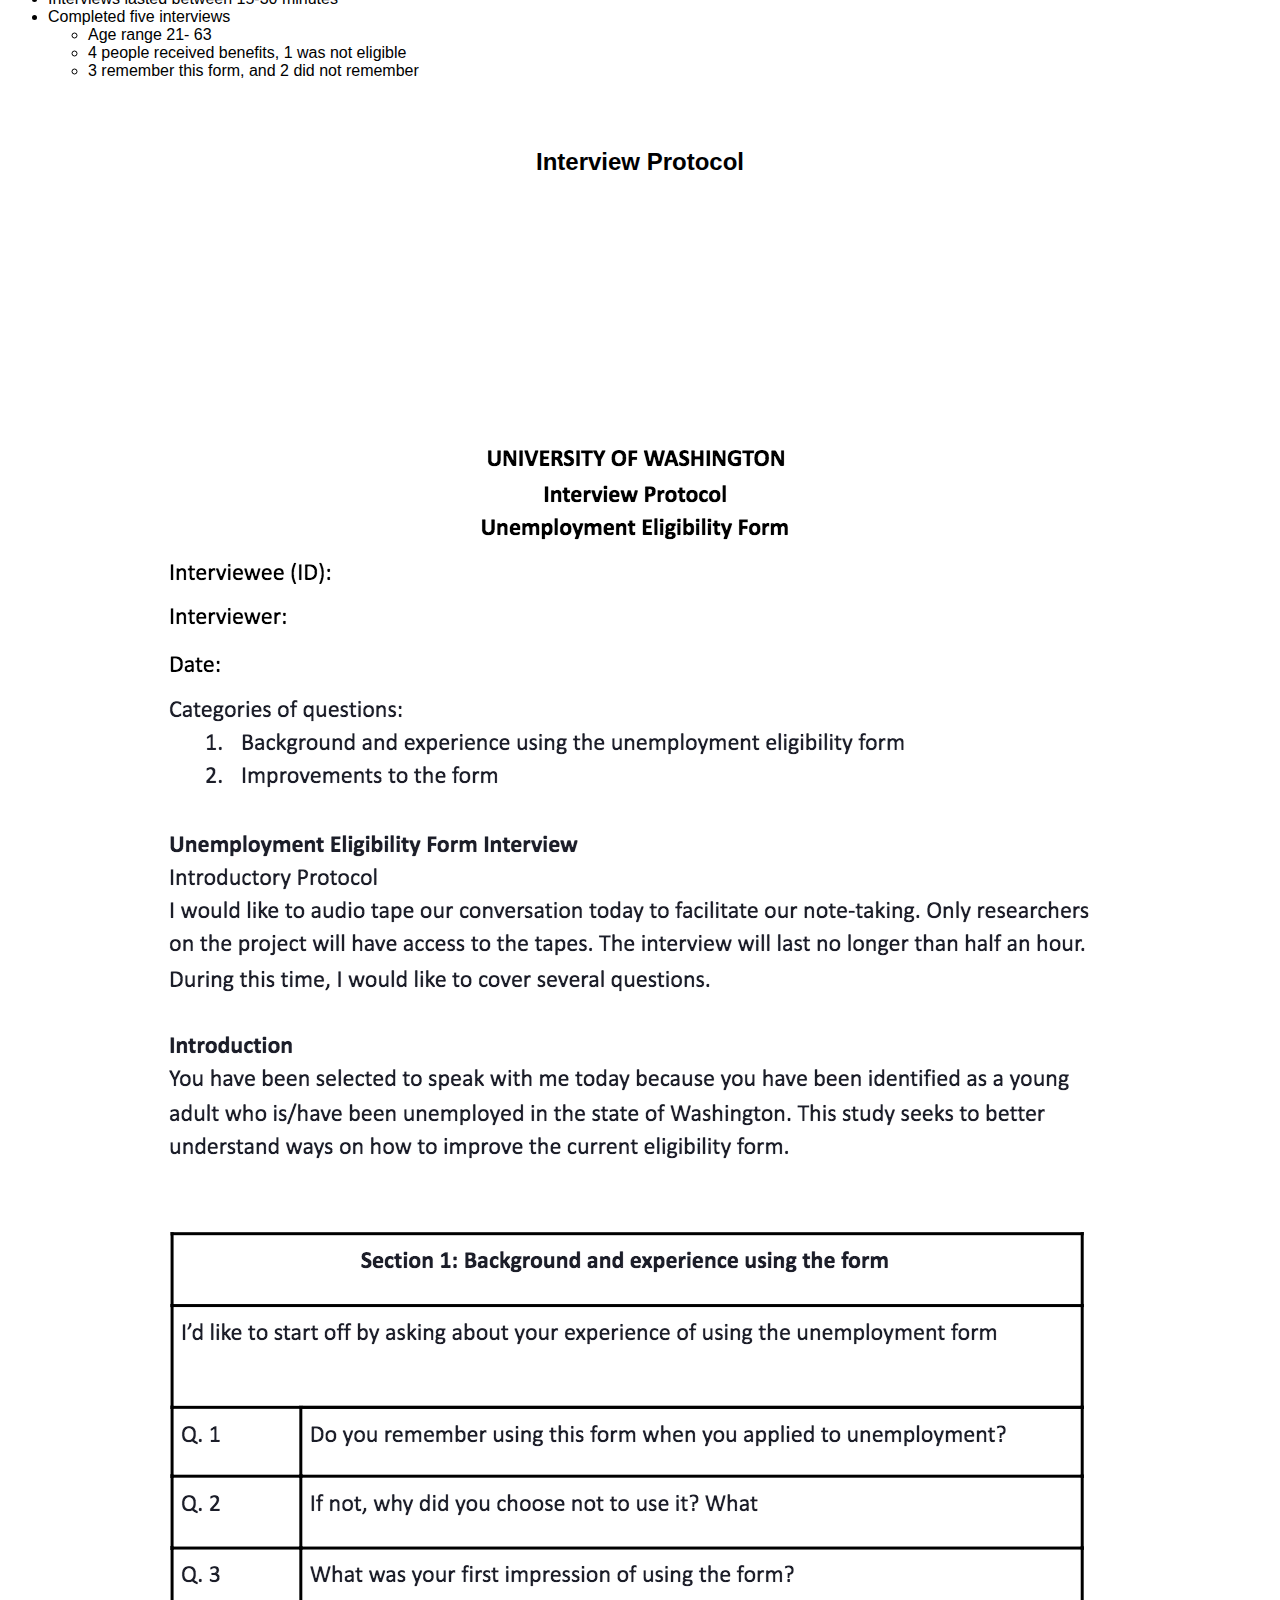
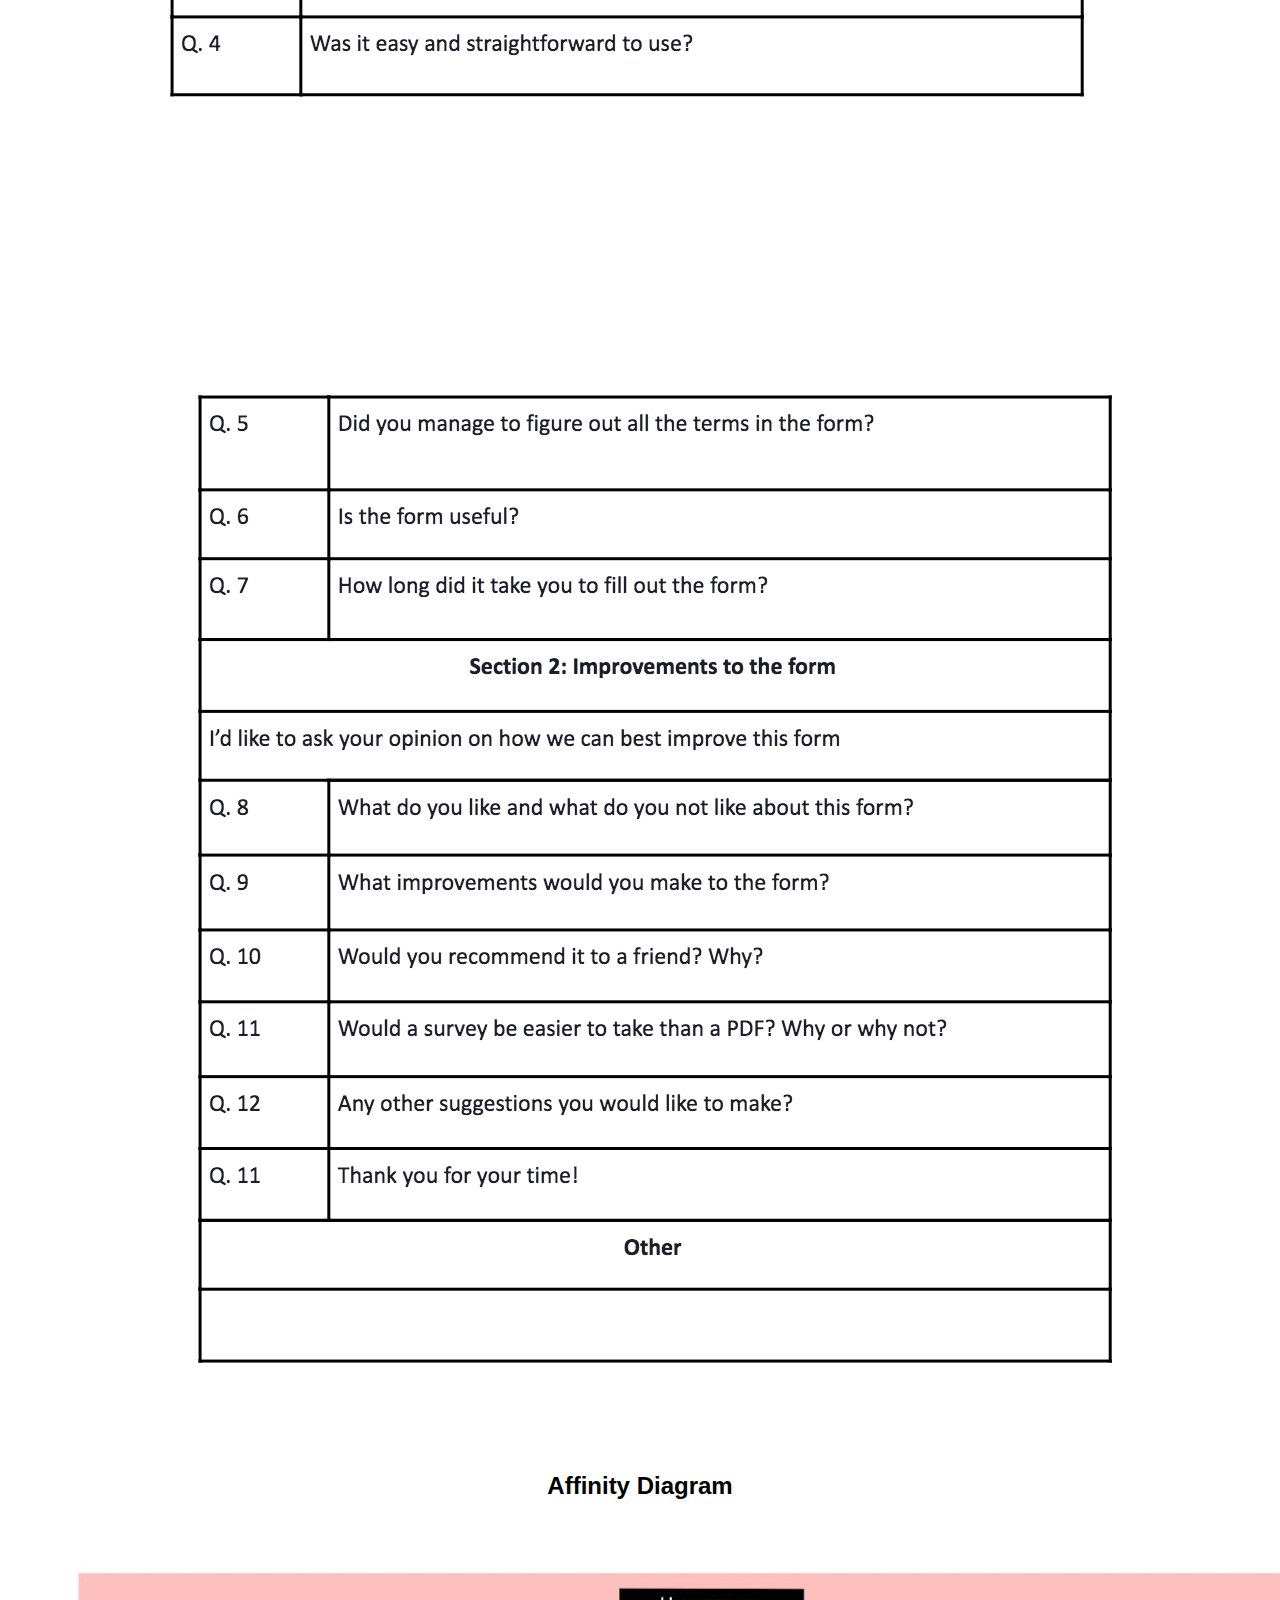
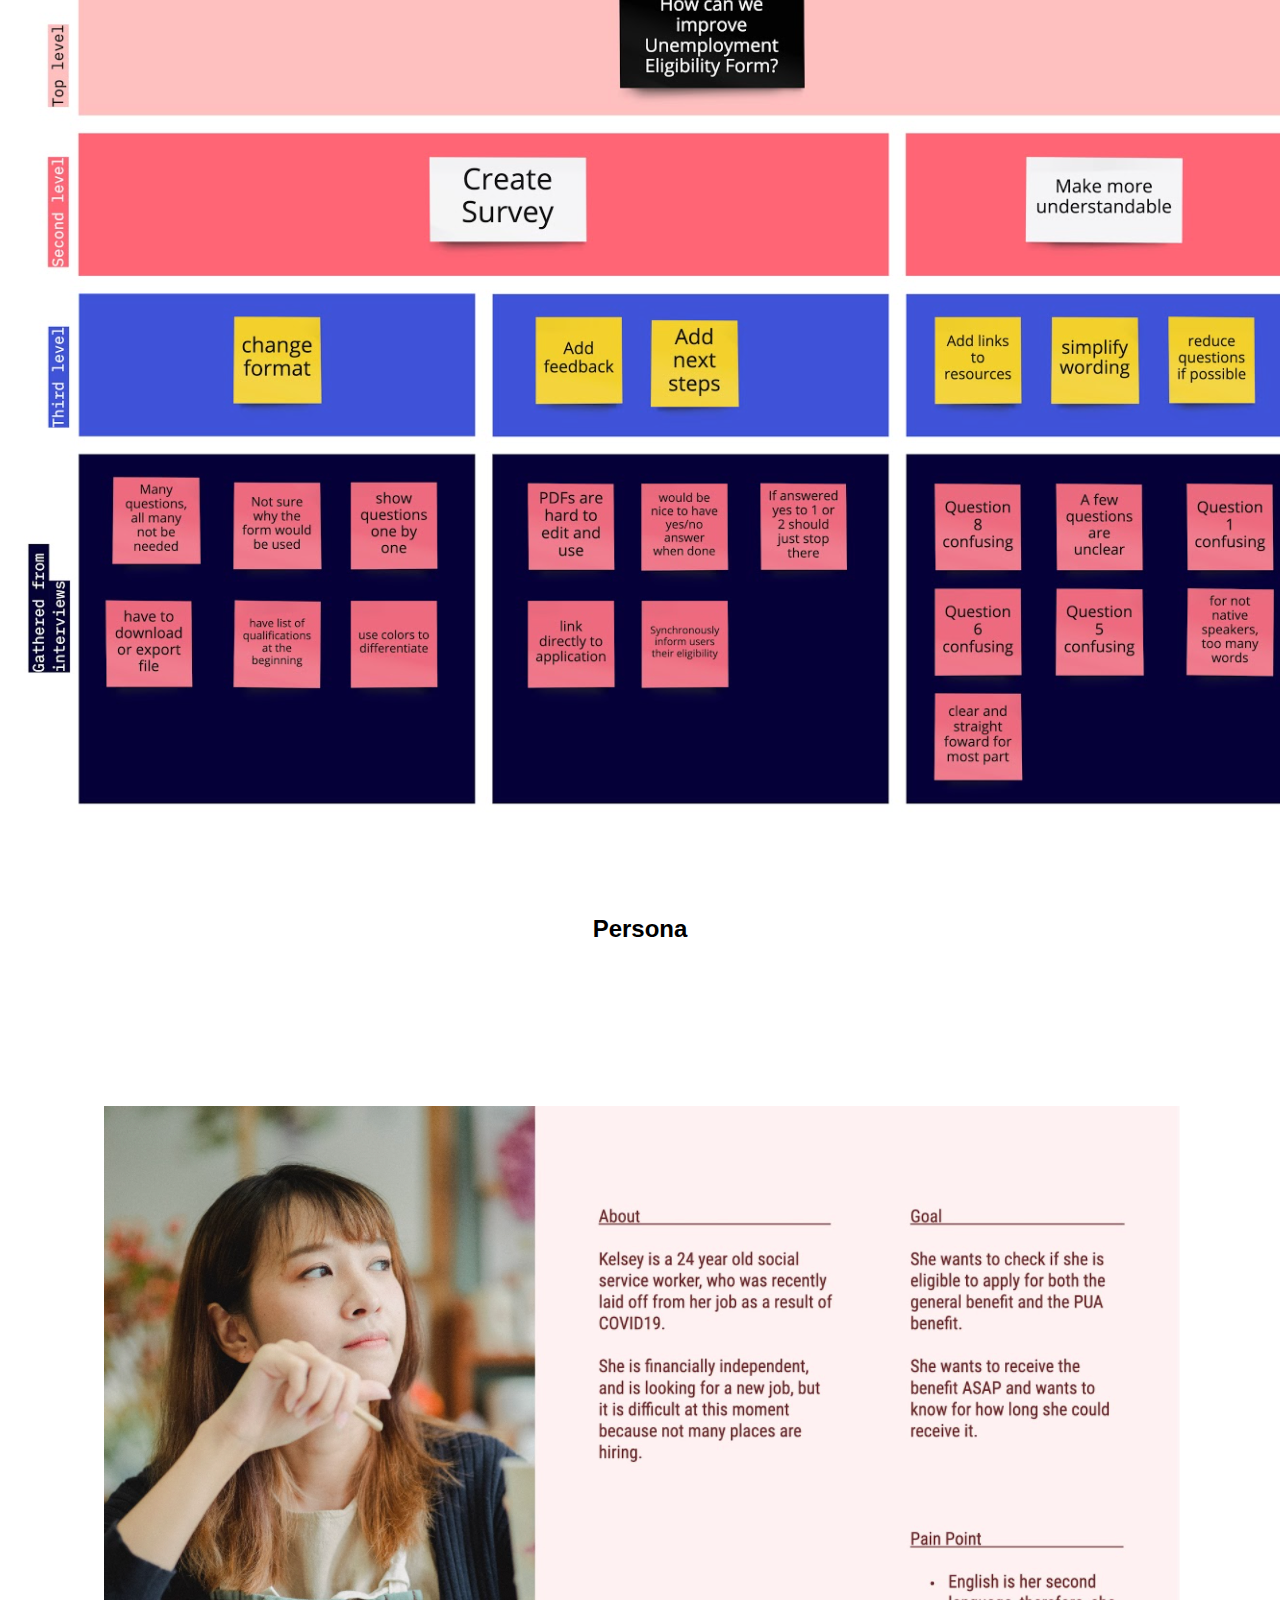
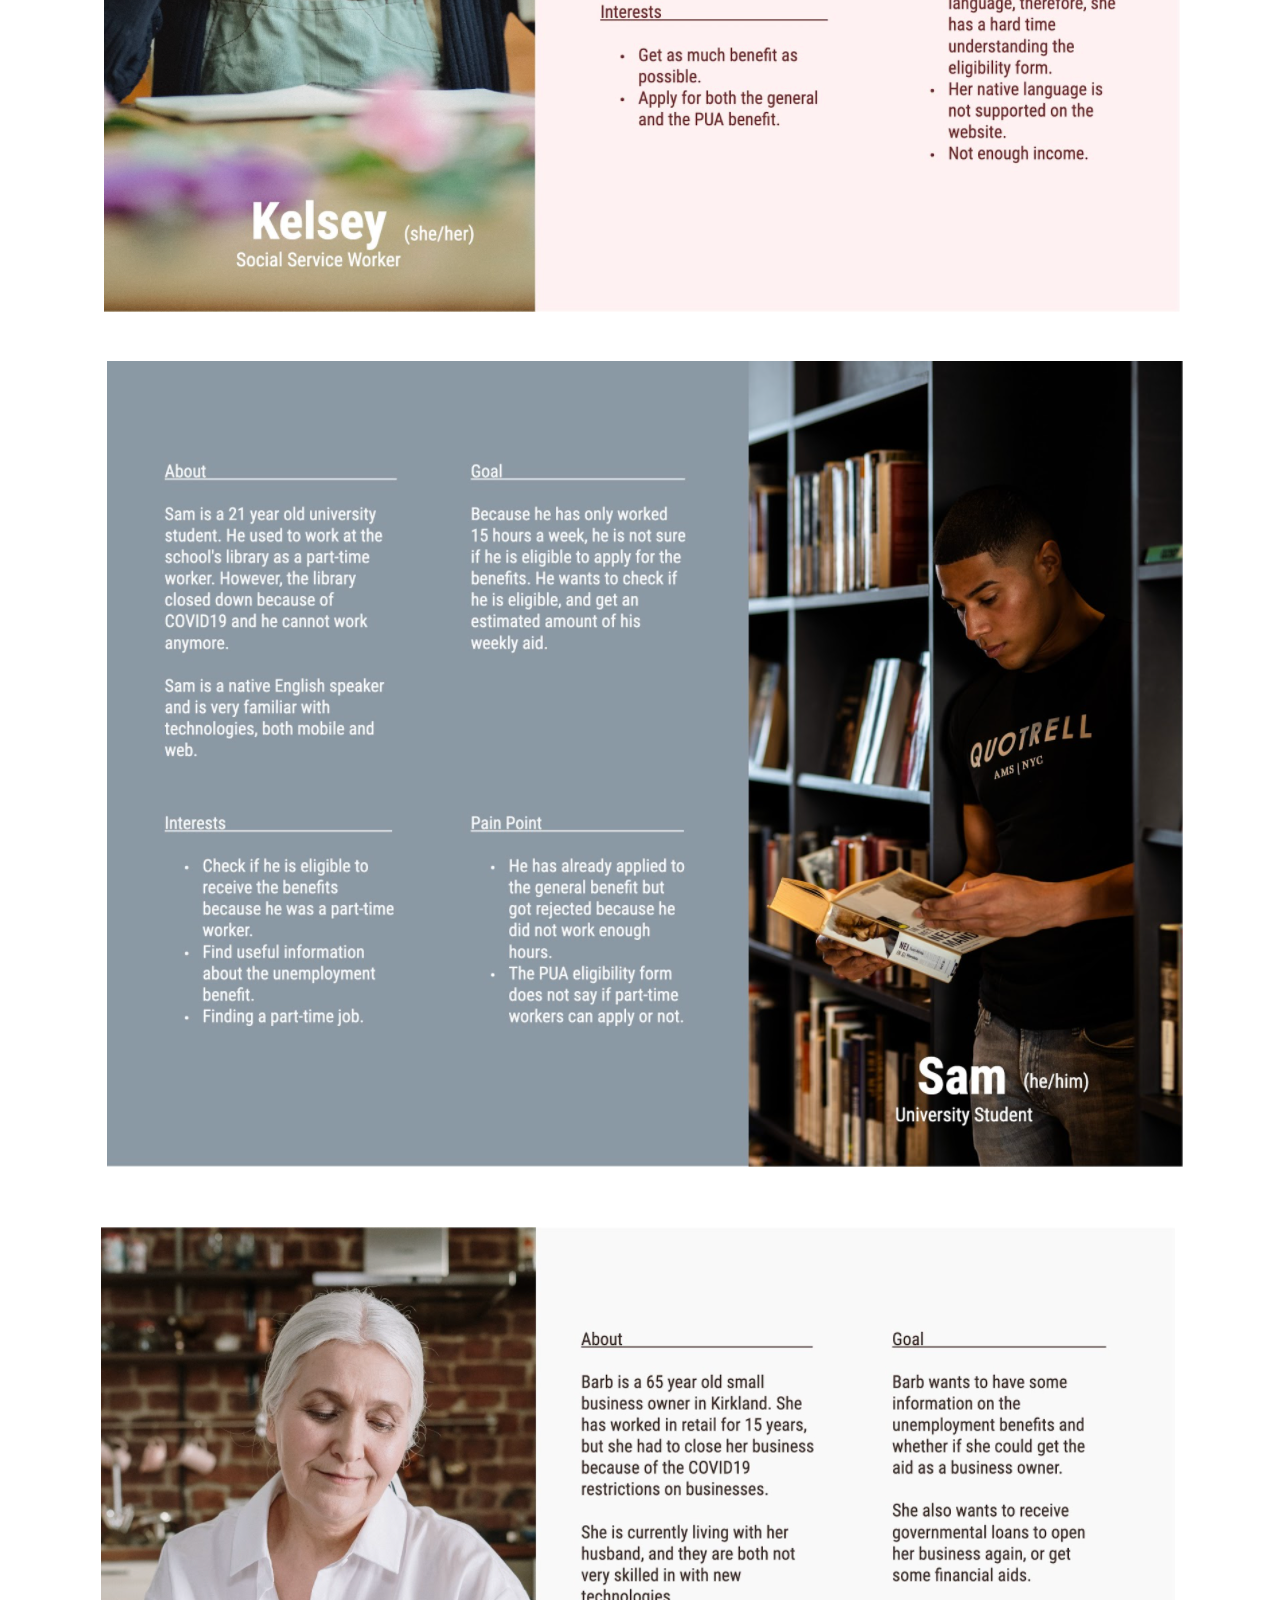
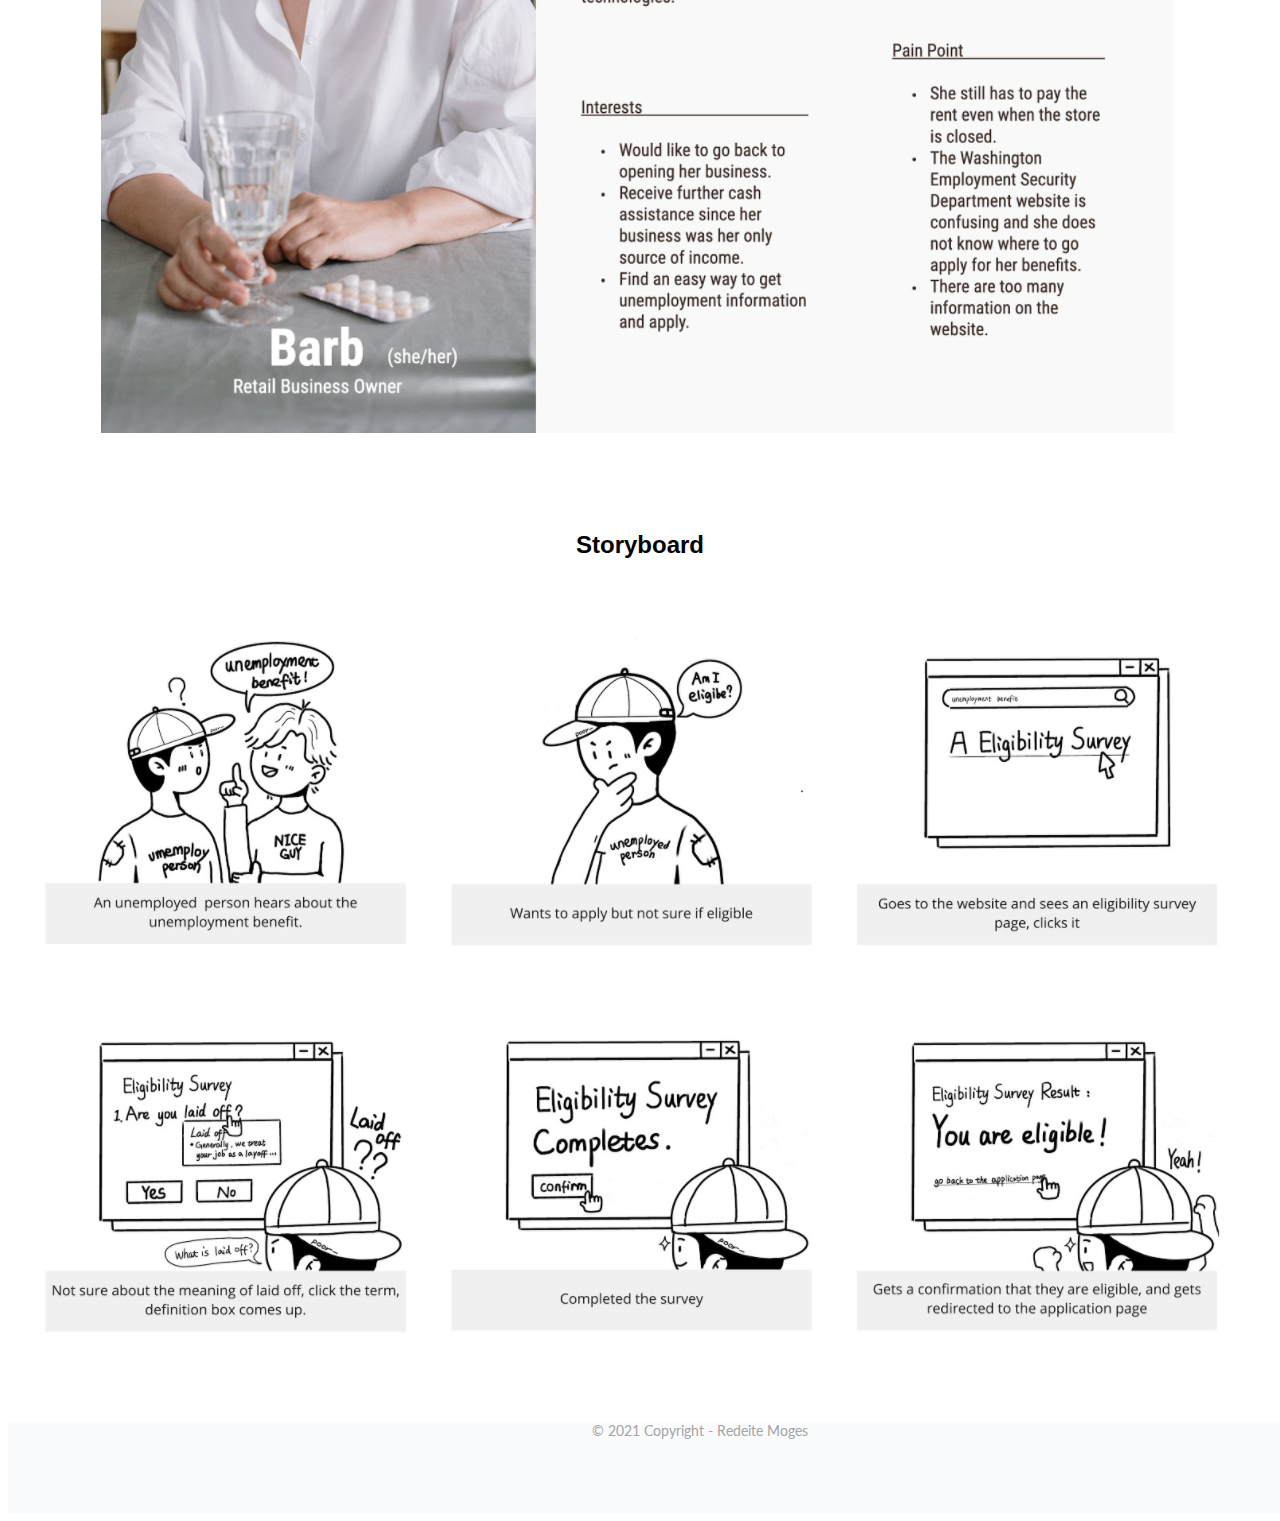
<file: redesignwashigtontrailapp.html>
<!DOCTYPE html>
<html lang="en">
   <head>
      <meta charset="UTF-8">
      <meta name="viewport" content="width=device-width, initial-scale=1.0">
      <meta http-equiv="X-UA-Compatible" content="ie=edge">
      
      <!-- Compiled and minified CSS -->
      <link rel="stylesheet" href="https://cdn.jsdelivr.net/npm/bootstrap@4.5.3/dist/css/bootstrap.min.css" integrity="sha384-TX8t27EcRE3e/ihU7zmQxVncDAy5uIKz4rEkgIXeMed4M0jlfIDPvg6uqKI2xXr2" crossorigin="anonymous">
      <link rel="stylesheet" href="https://use.fontawesome.com/releases/v5.7.2/css/all.css" integrity="sha384-fnmOCqbTlWIlj8LyTjo7mOUStjsKC4pOpQbqyi7RrhN7udi9RwhKkMHpvLbHG9Sr" crossorigin="anonymous">
      
      <link rel="stylesheet" href="css/style.css" />
      <link rel="shortcut icon" href="assets/home.ico">
      <title>Mental Health Research</title>
   </head>
   <body>
      <nav class="navbar navbar-expand-lg navbar-light fixed-top" id="mainNav">
         <a class="nav_brand" href="index.html">REDEITE MOGES</a>
         <button class="navbar-toggler navbar-toggler-right collapsed" type="button" data-toggle="collapse" data-target="#navbarTogglerDemo03" aria-controls="navbarTogglerDemo03" aria-expanded="false" aria-label="Toggle navigation">
         <i class="fa fa-bars"></i>
         </button>
         <div class="collapse navbar-collapse" id="navbarTogglerDemo03">
            <ul class="navbar-nav ml-auto">
               <li class="nav-item">
                  <a class="nav-link " href="#poster">PROBLEM</a>
               </li>
               <li class="nav-item">
                  <a class="nav-link " href="#abstract">ABSTRACT</a>
               </li>
            </ul>
         </div>
      </nav>

      <div class="container" id="poster">
        <div class="card mb-3 imgBox">
         <h1>Redesigning the Washington State Unemployment Eligibility Form </h1> 
         <div><small>Role </small><span class="middot-divider">&middot;</span> Lead User Researcher, Designer (Mobile) </div>
         <div><small>Duties</small><span class="middot-divider">&middot;</span>  Research, Design, User Interview, Usability Test, Low and High Fidelity Wireframe, Prototype, Persona</div> 
         <div><small> Context </small><span class="middot-divider">&middot;</span> Class Project</div> 
          <!-- <img class="card-img-top" role="img" id="profile_pic" src="./assets/poster_uw_research.jpg" alt="..."> -->
          <div class="card-body bioBox">
            <p class="card-text"></p>
            

          </div>
        </div>
      </div>

       <div class="container">
         <section id="abstract">
           <div class="titles">
             <i class="fas fa-graduation-cap fa-4x icons"></i>
             <h2>The Problem</h2>
           </div>
           <p class="card-text">
            The washington state unemployment eligibility form is not user-friendly for the following reasons:  it provides no feedback to users, the language is vague and unclear, and lastly the form is only available in English and Spanish. The unemployment eligibility form is currently available in PDF format and can be downloaded from their website. Since it is a PDF document, it is not interactive and lacks feedback, which means that users may not realize that they had made a mistake when filling out the form. 
            Some people, particularly those who do not know the technology and whose English is not their first language, may also find the questionnaire confusing. For example, Question 5 asks if the individual has been laid-off, but does not fully clarify what is considered to be a layoff. Instead, it offers a link that guides users to a different page. Not only can this be frustrating for applicants, but it can also make the process longer.
            </p>
            <div class="row">
               <div class="col-sm-6">
                 <div class="card">
                   <div class="card-body">
                     <img class="card-img-top" role="img" id="profile_pic" src="./assets/original_1.png" alt="...">

                   </div>
                 </div>
               </div>
               <div class="col-sm-6">
                 <div class="card">
                   <div class="card-body">
                     <img class="card-img-top" role="img" id="profile_pic" src="./assets/original_2.png" alt="...">

                   </div>
                 </div>
               </div>
             </div>
         </section>
      </div>



       <div class="container">
         <section id="solution">
           <div class="titles">
             <i class="fas fa-graduation-cap fa-4x icons"></i>
             <h2>Proposed Solution</h2>
           </div>
           <p class="card-text">
            Our approach was to make this PDF format more interactive and user-friendly by converting it into a survey. Surveys are simple, succinct, and straightforward. In addition, the survey will automatically inform them whether or not they are eligible, providing instant feedback and guiding them in the appropriate next steps. We also wanted to include increased definitions and clarify the language of the survey when possible. These procedures would also reduce the amount of time that applicants spend on filling out the form. We also wanted to ensure that the survey keeps accessibility in mind, and is available in a wide variety of languages. Our approach enabled users to have a clearer understanding of the application process and make the process simple and fast.
            </p>
         </section>
       </div>


       <div class="container">
         <section id="solution">
           <div class="titles">
             <i class="fas fa-graduation-cap fa-4x icons"></i>
             <h2>Literature Review</h2>
           </div>
           <p class="card-text">
            We completed a literature review consisting of two parts. First, we examined the literature on the experiences of receiving unemployment benefits in Washington. This particularly focused on the current experience of applicants during the COVID-19 pandemic. The second half examined form design, focusing on creating forms in a government context. We also completed competitive analysis, examining the forms used by other states to determine eligibility for unemployment benefits.
            </p>
         </section>
       </div>


       <div class="container">
         <section id="solution">
           <div class="titles">
             <i class="fas fa-graduation-cap fa-4x icons"></i>
             <h2>Comparative Analysis</h2>
           </div>
           <div class="row">
            <div class="col-sm-6">
              <div class="card">
                <div class="card-body">
                  <h5 class="card-title">South Dakota Unemployment Eligibility Checker </h5>
                  <img class="card-img-top" role="img" id="profile_pic" src="./assets/eligibility_comparative1.png" alt="...">

                </div>
              </div>
            </div>
            <div class="col-sm-6">
              <div class="card">
                <div class="card-body">
                  <h5 class="card-title">Lloyds Bank Credit Card Eligibility Checker </h5>
                  <img class="card-img-top" role="img" id="profile_pic" src="./assets/eligibility_comparative2.png" alt="...">

                </div>
              </div>
            </div>
          </div>
         </section>
       </div>


       <div class="container">
         <section id="userInterview">
           <div class="titles">
             <i class="fas fa-graduation-cap fa-4x icons"></i>
             <h2>User Interview</h2>
           </div>
           <ul>
              <li>Semi-structured interview with 13 questions</li>
              <li>Interviews lasted between 15-30 minutes</li>
              <li>Completed five interviews
                 <ul>
                     <li>Age range 21- 63</li>
                     <li>4 people received benefits, 1 was not eligible</li>
                     <li>3 remember this form, and 2 did not remember</li>
                  </ul>
               </li>
           </ul>
         </section>
       </div>

       <div class="container">
         <section id="solution">
           <div class="titles">
             <i class="fas fa-graduation-cap fa-4x icons"></i>
             <h2> Interview Protocol</h2>
           </div>
           <div class="row">
            <div class="col-sm-6">
              <div class="card">
                <div class="card-body">
                  <img class="card-img-top" role="img" id="profile_pic" src="./assets/user_interviewProtocol1.png" alt="...">

                </div>
              </div>
            </div>
            <div class="col-sm-6">
              <div class="card">
                <div class="card-body">
                  <img class="card-img-top" role="img" id="profile_pic" src="./assets/user_interviewProtocol2.png" alt="...">
                </div>
              </div>
            </div>
          </div>
         </section>
       </div>



       <div class="container">
         <section id="solution">
           <div class="titles">
             <i class="fas fa-graduation-cap fa-4x icons"></i>
             <h2>Affinity Diagram</h2>
           </div>
                  <img class="card-img-top" role="img" id="profile_pic" src="./assets/affinityDiagram.png" alt="...">
         </section>
       </div>


       <div class="container">
         <section id="solution">
           <div class="titles">
             <i class="fas fa-graduation-cap fa-4x icons"></i>
             <h2> Persona</h2>
           </div>
           <div class="row">
            <div class="col-sm-6">
              <div class="card">
                <div class="card-body">
                  <img class="card-img-top persona" role="img" id="persona1" src="./assets/persona1.png" alt="...">
                </div>
              </div>
            </div>
            
            <div class="col-sm-6">
               <div class="card">
                 <div class="card-body">
                   <img class="card-img-top persona" role="img" id="persona2" src="./assets/persona2.png" alt="...">
                 </div>
               </div>
             </div>
            
            <div class="col-sm-6">
              <div class="card">
                <div class="card-body">
                  <img class="card-img-top persona" role="img" id="persona3" src="./assets/persona3.png" alt="...">
                </div>
              </div>
            </div>
          </div>
         </section>
       </div>

       <div class="container">
         <section id="solution">
           <div class="titles">
             <i class="fas fa-graduation-cap fa-4x icons"></i>
             <h2>Storyboard</h2>
           </div>
                  <img class="card-img-top" role="img" id="profile_pic" src="./assets/storyboard.png" alt="...">
         </section>
       </div>



      <footer class="page-footer font-small">
         <div class="footer-copyright text-center py-3">
            <p>© 2021 Copyright - Redeite Moges</p>
         </div>
      </footer>

      <script src="https://code.jquery.com/jquery-3.3.1.slim.min.js" integrity="sha384-q8i/X+965DzO0rT7abK41JStQIAqVgRVzpbzo5smXKp4YfRvH+8abtTE1Pi6jizo" crossorigin="anonymous"></script>
      <script src="https://cdnjs.cloudflare.com/ajax/libs/popper.js/1.14.7/umd/popper.min.js" integrity="sha384-UO2eT0CpHqdSJQ6hJty5KVphtPhzWj9WO1clHTMGa3JDZwrnQq4sF86dIHNDz0W1" crossorigin="anonymous"></script>
      <script src="https://stackpath.bootstrapcdn.com/bootstrap/4.3.1/js/bootstrap.min.js" integrity="sha384-JjSmVgyd0p3pXB1rRibZUAYoIIy6OrQ6VrjIEaFf/nJGzIxFDsf4x0xIM+B07jRM" crossorigin="anonymous"></script>
   </body>
</html>
</file>
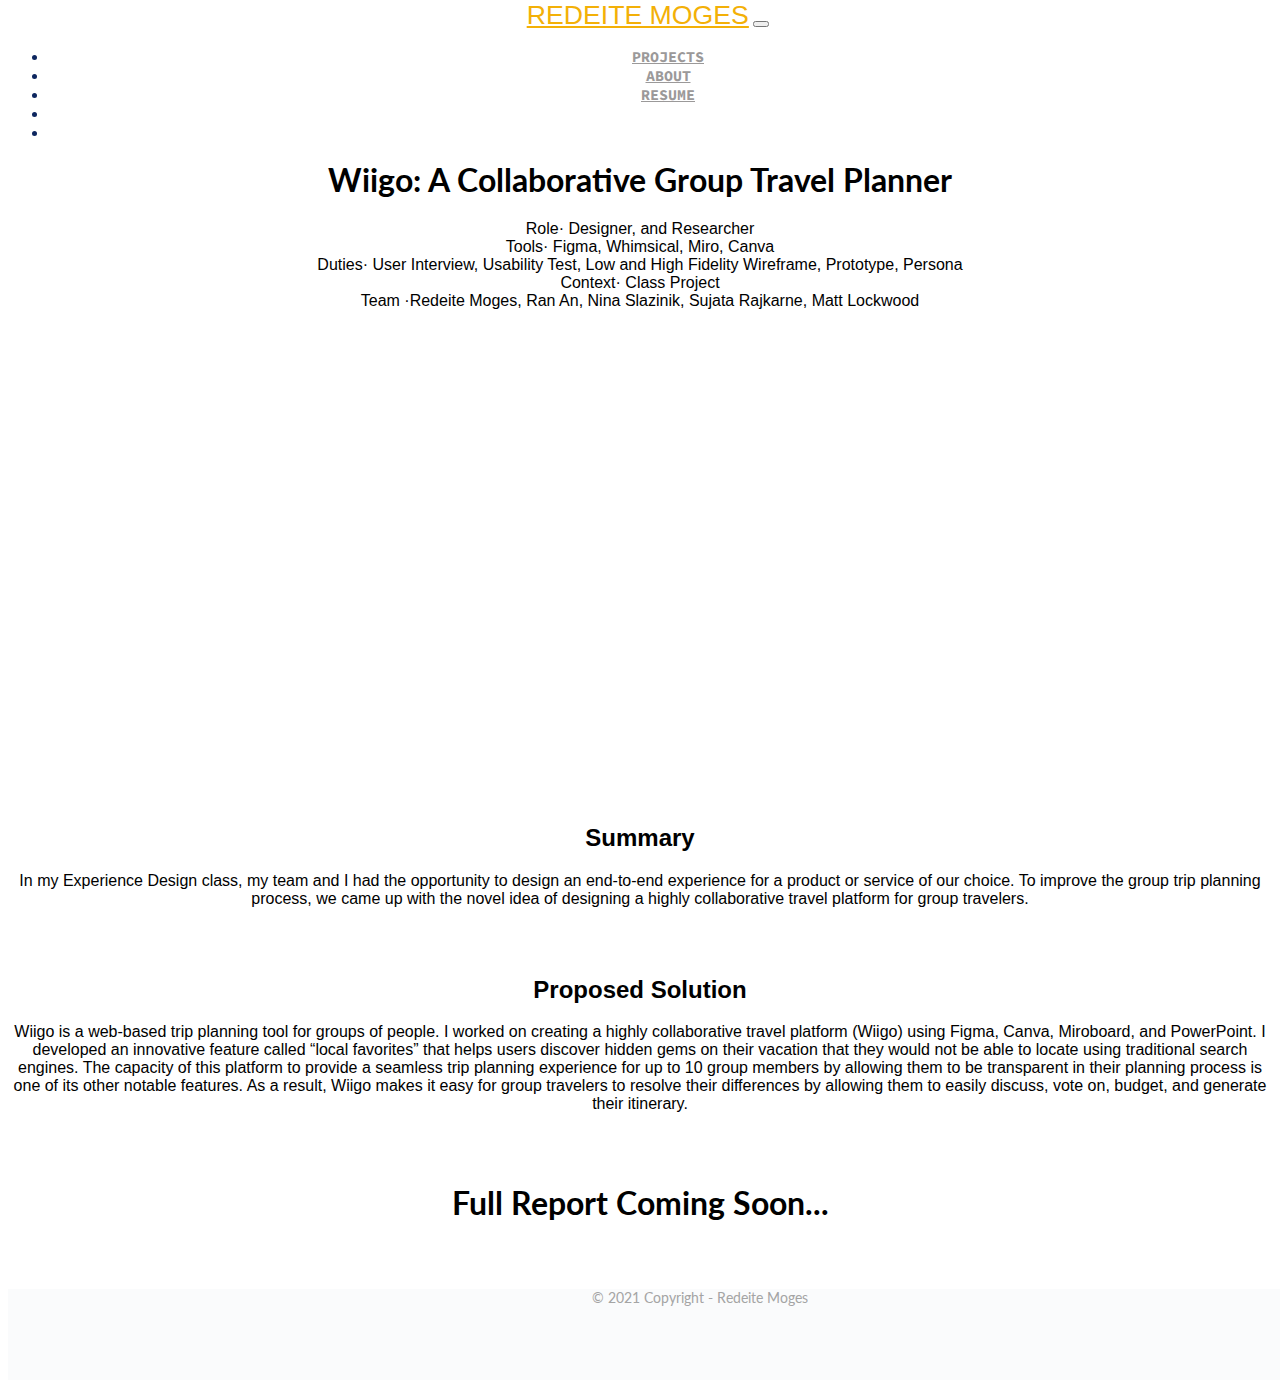
<file: wiigoGroupTravel.html>
<!DOCTYPE html>
<html lang="en">
   <head>
      <meta charset="UTF-8">
      <meta name="viewport" content="width=device-width, initial-scale=1.0">
      <meta http-equiv="X-UA-Compatible" content="ie=edge">
      
      <!-- Compiled and minified CSS -->
      <link rel="stylesheet" href="https://cdn.jsdelivr.net/npm/bootstrap@4.5.3/dist/css/bootstrap.min.css" integrity="sha384-TX8t27EcRE3e/ihU7zmQxVncDAy5uIKz4rEkgIXeMed4M0jlfIDPvg6uqKI2xXr2" crossorigin="anonymous">
      <link rel="stylesheet" href="https://use.fontawesome.com/releases/v5.7.2/css/all.css" integrity="sha384-fnmOCqbTlWIlj8LyTjo7mOUStjsKC4pOpQbqyi7RrhN7udi9RwhKkMHpvLbHG9Sr" crossorigin="anonymous">
      
      <link rel="stylesheet" href="css/style.css" />
      <link rel="shortcut icon" href="assets/layer-group-solid.svg">
      <title>Wiigo</title>
   </head>
   <body>
      <nav class="navbar navbar-expand-lg navbar-light fixed-top" id="mainNav">
         <a class="nav_brand" href="index.html">REDEITE MOGES</a>
         <button class="navbar-toggler navbar-toggler-right collapsed" type="button" data-toggle="collapse" data-target="#navbarTogglerDemo03" aria-controls="navbarTogglerDemo03" aria-expanded="false" aria-label="Toggle navigation">
         <i class="fa fa-bars"></i>
         </button>
         <div class="collapse navbar-collapse" id="navbarTogglerDemo03">
            <ul class="navbar-nav ml-auto">
                <li class="nav-item">
                    <a class="nav-link " href="index.html" >PROJECTS</a>
                 </li>
                 <li class="nav-item">
                  <a class="nav-link " href="about.html" >ABOUT</a>
               </li>
                 <li class="nav-item">
                  <a href="assets/resume.pdf" target="_blank" class="nav-link">RESUME</a>
               </li>
               <li class="nav-item">
                <a href="https://www.linkedin.com/in/redeite-moges/" target="_blank" class="nav-link" >
                   <i class="fab fa-linkedin"></i>
               </a>
             </li>

             <li class="nav-item">
                <a href="mailto:mogesr@uw.edu?Subject=Hi%20Redeite!" class="nav-link" > <i class="fa fa-paper-plane"></i></a>
             </li>
            </ul>
         </div>
      </nav>

      <div class="container" id="poster">
        <div class="card mb-3 titleBox">
         <h1>Wiigo: A Collaborative Group Travel Planner</h1> 
         <div><span class="badge badge-success badge-pill">Role</span><span class="middot-divider">&middot;</span> Designer, and Researcher </div>
         <div><span class="badge badge-success badge-pill">Tools</span><span class="middot-divider">&middot;</span> Figma, Whimsical, Miro, Canva </div>
         <div><span class="badge badge-success badge-pill">Duties</span><span class="middot-divider">&middot;</span>  User Interview, Usability Test, Low and High Fidelity Wireframe, Prototype, Persona</div> 
         <div><span class="badge badge-success badge-pill">Context</span><span class="middot-divider">&middot;</span> Class Project</div> 
         <div><span class="badge badge-success badge-pill">Team</span> <span class="middot-divider">&middot;</span>Redeite Moges, Ran An, Nina Slazinik, Sujata Rajkarne, Matt Lockwood </div>
        </div>
      </div>

      <div class="container">
        <section id="summary">
            <div class="titles">
              <i class="fas fa-graduation-cap fa-4x icons"></i>
            </div> 
            <div class="row">
              <div class="col-sm-12">
            <div class="card">
              <div class="card-body">
                  <iframe width="560" height="315" src="https://www.youtube.com/embed/38XgKmbu_n0" title="YouTube video player" frameborder="0" allow="accelerometer; autoplay; clipboard-write; encrypted-media; gyroscope; picture-in-picture" allowfullscreen></iframe>
              </div>
            </div>
          </div>
        </div>
        </section>
    </div>

      <div class="container">
          <section id="summary">
              <div class="titles">
                <i class="fas fa-graduation-cap fa-4x icons"></i>
                <h2>Summary</h2>
              </div>            
            <p>  In my Experience Design class, my team and I had the opportunity to design an end-to-end experience for a product or service of our choice. To improve the group trip planning process, we came up with the novel idea of designing a highly collaborative travel platform for group travelers. </p>
        </section>
      </div>

       <div class="container">
         <section id="solution">
           <div class="titles">
             <i class="fas fa-graduation-cap fa-4x icons"></i>
             <h2>Proposed Solution</h2>
           </div>
           <p class="card-text">
            Wiigo is a web-based trip planning tool for groups of people. I worked on creating a highly collaborative travel platform (Wiigo) using Figma, Canva, Miroboard, and PowerPoint. I developed an innovative feature called “local favorites” that helps users discover hidden gems on their vacation that they would not be able to locate using traditional search engines. The capacity of this platform to provide a seamless trip planning experience for up to 10 group members by allowing them to be transparent in their planning process is one of its other notable features. As a result, Wiigo makes it easy for group travelers to resolve their differences by allowing them to easily discuss, vote on, budget, and generate their itinerary.
        </p>
         </section>
       </div>

       <div class="container">
        <section id="solution">
          <div class="titles">
            <i class="fas fa-graduation-cap fa-4x icons"></i>
            <h1>Full Report Coming Soon...</h1>
          </div>
         
        </section>
      </div>


      <footer class="page-footer font-small">
         <div class="footer-copyright text-center py-3">
            <p>© 2021 Copyright - Redeite Moges</p>
         </div>
      </footer>

      <script src="https://code.jquery.com/jquery-3.3.1.slim.min.js" integrity="sha384-q8i/X+965DzO0rT7abK41JStQIAqVgRVzpbzo5smXKp4YfRvH+8abtTE1Pi6jizo" crossorigin="anonymous"></script>
      <script src="https://cdnjs.cloudflare.com/ajax/libs/popper.js/1.14.7/umd/popper.min.js" integrity="sha384-UO2eT0CpHqdSJQ6hJty5KVphtPhzWj9WO1clHTMGa3JDZwrnQq4sF86dIHNDz0W1" crossorigin="anonymous"></script>
      <script src="https://stackpath.bootstrapcdn.com/bootstrap/4.3.1/js/bootstrap.min.js" integrity="sha384-JjSmVgyd0p3pXB1rRibZUAYoIIy6OrQ6VrjIEaFf/nJGzIxFDsf4x0xIM+B07jRM" crossorigin="anonymous"></script>
   </body>
</html>
</file>
<file: css/style.css>
@import url('https://fonts.googleapis.com/css?family=Lato|Roboto');
@import url('https://fonts.googleapis.com/css2?family=Lato:wght@700&display=swap');
@import url('https://fonts.googleapis.com/css?family=Lato|Roboto|Source+Code+Pro');
@import url('https://fonts.googleapis.com/css2?family=Roboto+Slab:wght@500&display=swap');

* {
  /* font-family: 'Roboto', sans-serif; */
  /* font-family: 'Lato', sans-serif; */
  /* font-family: 'Roboto Slab', serif; */
  font-family: 'Helvetica', 'Arial', sans-serif;
}

h1 {
  font-weight:bold; 
  font-family: 'Lato', sans-serif;
}

h5, .card-title {
  font-weight: 80;
  text-align: center;
  margin-right: 1rem;
}

footer {
  background-color: #d7e3ff;
  color: white;
}

.col-lg-3 {
  text-align: center;
  margin-right: 0rem;
}

a {
  font-family: 'Source Code Pro', sans-serif;
}

.fa-linkedin, .fa-paper-plane{
  font-size: 1em;
}

.fa-book {
  font-size: 5rem;
}

.fa-ball-pile {
  color:  white;
  font-size: 1.5em;
}

.fa-hands-usd {
  color: white;
  font-size: 5rem;
}

.fa-hands {
  font-size: 18pt;
  padding: 0.5rem;
}

.fa-bars {
  color: rgb(0, 0, 0);
}

.titles {
  display: block;
}

nav .nav-wrapper a.page-title {
    font-size: 36px;
    display: block;
}

nav {
  text-align:center;
  color: orange;
}

.title {
    padding: .5rem;
    text-align: center;
}

h2 {
  font-weight:100pt;
}

footer.page-footer {
  margin-top:0px;
  padding-top:0px;

}

#userInterview ul {

  text-align: justify;
}


#reflection ul, #usabilityTesting ul {
  text-align: justify;
}

footer {
    background: #fafbfc;
    padding: 60px;
    text-align: center;
    color: #999;
    font-size: 14px;
    bottom: 0;
    width: 100%;
}

.row,.content {
  margin: 1rem 0rem 1rem 0;
  margin-top: 2rem;
}

.row {
  overflow-wrap:hidden;
  align-items:center;
  margin-top: 10%;
}

.container {
  margin-bottom:10px;
  margin-top:10rem;  
  text-align: center;
}

nav {
  position:fixed;
  top:0px;
  width: 100%;
  background-color: #e3f2fd;
  /* box-shadow: 0 .125rem .25rem rgba(0,0,0,.075)!important; */
}

.col img:hover {
  /* box-shadow: 0 4px 8px 0 rgba(193, 190, 190, 0.2), 0 6px 20px 0 rgba(0, 0, 0, 0.19); */
  opacity: 1;
  filter: brightness(40%);
}

.col img {
  border-radius: 30px;
}

section {
  z-index: 0; 
  padding-bottom: 2rem;
} 

.logo_imgs img {
  margin: 0.5rem 0rem 0 0rem; 
}

.logo {
    width: 10%;
}

h5, h2, p {
  color: rgb(0, 0, 0);
}

nav h2 {
  color: rgb(255, 255, 255);
  font-size: 30pt;
}


footer p {
  font-family: 'Lato', sans-serif;
  color: rgb(164, 164, 164);
}

.navbar-brand {
  margin-right: 10px;
  width: 5%;
  height: 10%;
}

.navbar-brand img {
  width: 30px;
  height: 30px;
}

.nav-contain {
  margin-top: 0;
  color: white;
}

.navbar-light .navbar-nav .nav-link {
  color: #9b9999;
  font-size: 15px;
  font-weight: bold;
}

.navbar-light .navbar-nav .nav-link:hover {
    color: #110e0a;
}


#mainNav {
  background-color: white;
  color: #0d265f;
}

.navbar-light .navbar-nav .navbar-brand {
  color: white;
}

.contact {
  text-align: 'left'
}

strong {
  font-style: italic;
}


.lead {
  color: white;
}

.navbar-light .nav_brand {
  color: rgb(243, 176, 7);
  font-family: 'Helvetica', 'Arial', sans-serif;
  font-size: 20pt;
}

.nav_brand:hover {
  text-decoration:none;
}


.px1 {
  padding-left: .5rem;
  padding-right: .5rem;
  padding: .5rem;
  display: inline;
}

.flex {
  padding-top: 1rem;
}

#education {
  margin-top: 5rem;
}

.education {
  margin-top:1rem;
  margin-bottom: 1rem;
  border:gray;
  box-shadow: 0 4px 8px 0 rgba(193, 190, 190, 0.2), 0 6px 20px 0 rgba(0, 0, 0, 0.19);
  width: 85%;
  text-align:center;
  margin-left: auto;
  margin-right: auto;
}


/*icons */
@media only screen and (max-width: 600px) {
  .icons {
    display: inline;
  }
  /* .titles > h2 {
    display: none;
  } */
  .container {
    margin-top:0;
  }

  .imgBox {
    margin-left: auto;
    margin-right: auto;
    margin-top:10rem;
  }

  /* .bioBox {
    margin: 0px;
  } */

  #bio {
    margin-left: auto;
    margin-right: auto;
  }

  .bio > h3 {
    padding: 0;
  }
}

@media only screen and (min-width: 600px) {
  .icons {
    display: none;
  }
  .container {
    margin-top:0;
  }
  .bioBox {
    margin: 0;
  }

  .imgBox {
    margin-left: 10rem;
    margin-right: 10rem;
    margin-top:10rem;
  }

  .bio > h3 {
    padding: 0;
  }
}

@media only screen and (max-width: 450px) {
  .icons {
    display: none;
  }

  .bioBox {
    margin: 0;
  }

  #bio {
    margin-left: auto;
    margin-right: auto;
  }

  .container {
    margin-top:0;
  }

  .imgBox {
    margin-left: 0;
    margin-right: 0;
    margin-top:10rem;
  }

  .bio > h3 {
    padding: 0;
  }

}

@media only screen and (min-width: 450px) {

  .imgBox {
    margin-left: 10rem;
    margin-right: 10rem;
    margin-top:10rem;
  }

  .bioBox {
    margin: 0;
  }
  .container {
    margin-top:0;
  }
  .bio > h3 {
    padding: 0;
  }

  .imgBox {
    margin-left: 0rem;
    margin-right: 0rem;
    margin-top:10rem;
  }

  #courses ul li {
    margin-bottom: 2%;
  }
}

#courses ul li {
  border:0.01px thin rgb(195, 195, 195);
  border-radius: 6px;
  border: gray;
  box-shadow: 0 4px 8px 0 rgb(193 190 190 / 20%), 0 6px 20px 0 rgb(0 0 0 / 19%);
  margin-right: 2rem;
  margin-bottom: 0.5%;
}


.card-title {
  text-align: center;
}

.card {
  border: 0px solid rgba(0,0,0,.125);
  padding: 0;
}

.card-img-top {
  padding-top: .8em;
}

#home { 
  margin-bottom: 25rem;
}

.exper_card {
  margin-bottom: 10rem;
  padding:0rem;
}

.bio_sec {
  text-align: justify;
}

/*NEW Edition */

#experience ul {
  margin: 0;
  margin-top: 100px;
  list-style: none;
  position: relative;
  padding: 1px 100px;
  font-size: 13px;
}

#experience ul li {
  position: relative;
  margin-left: 30px;
  background-color: rgba(255, 255, 255, 0.2);
  padding: 14px;
  border-radius: 6px;
  width: 100%;
  box-shadow: 0 0 4px rgba(0, 0, 0, 0.12), 0 2px 2px rgba(0, 0, 0, 0.08);
}

#experience ul li:not(:first-child) {
  margin-top: 60px;
}

#experience ul li > span {
  width: 2px;
  height: 100%;
  background: #fff;
  left: -30px;
  top: 0;
  position: absolute;
}

#values {
  margin-top: 10%;
}

#experienceul li > span:before, #experience ul li > span:after {
  width: 8px;
  height: 8px;
  border-radius: 50%;
  border: 2px solid #fff;
  position: absolute;
  background: #86b7e7;
  left: -5px;
  top: 0;
}

h6 {
  text-align: left;
  font-weight: bold;
}

#experience ul li span:after {
  top: 100%;
}
#experience ul li > div {
  margin-left: 10px;
}
#experience div .title, #experience div .type {
  font-weight: 600;
  font-size: 18px;
}

#experience div .info {
  font-weight: 300;
}

.title_exp  {
  margin-bottom: 5rem;
}

#experience div > div {
  margin-top: 0px;
  margin-bottom: 0px;

}

#experience span.number {
  height: 100%;
}

#experience span.number span {
  position: absolute;
  font-size: 14px;
  left: -35px;
  font-weight: bold;
}

.number {
  font-size: 14px;
}

#projects {
  margin-bottom:10px;
  margin-top:8rem;  
  text-align: center;
}

.card-body {
  padding: 0%;
}


.landingpageImg {
  width: 100%;
  margin-bottom: 2rem;
  padding: 0%;
}

#carouselExampleIndicators {
  box-shadow: 0 4px 8px 0 rgba(193, 190, 190, 0.2), 0 6px 20px 0 rgba(0, 0, 0, 0.19);
}

#bio {
  padding: 0rem;

  margin-top:1rem;
  margin-bottom: 1rem;
  text-align:center;
  margin-left: 10rem;
  margin-right: 10rem;
}

.bio > h3 {
  font-weight: bold;
  text-align: left;
}

.imgBox {
  margin-right: auto;
  margin-left:auto;
  margin-top:10rem;
}

.titleBox {
  margin-top:10rem;
}

/* p {
  text-align: justify;
} */

.imgBox p {
  text-align: center;
}


.bioBox {
  margin-top:2rem;
  margin-bottom: 6rem;  
  text-align: center;
}

.bioBox p {
  text-align: justify;
}

.bioBox:hover {
    box-shadow: none;
}
</file>
